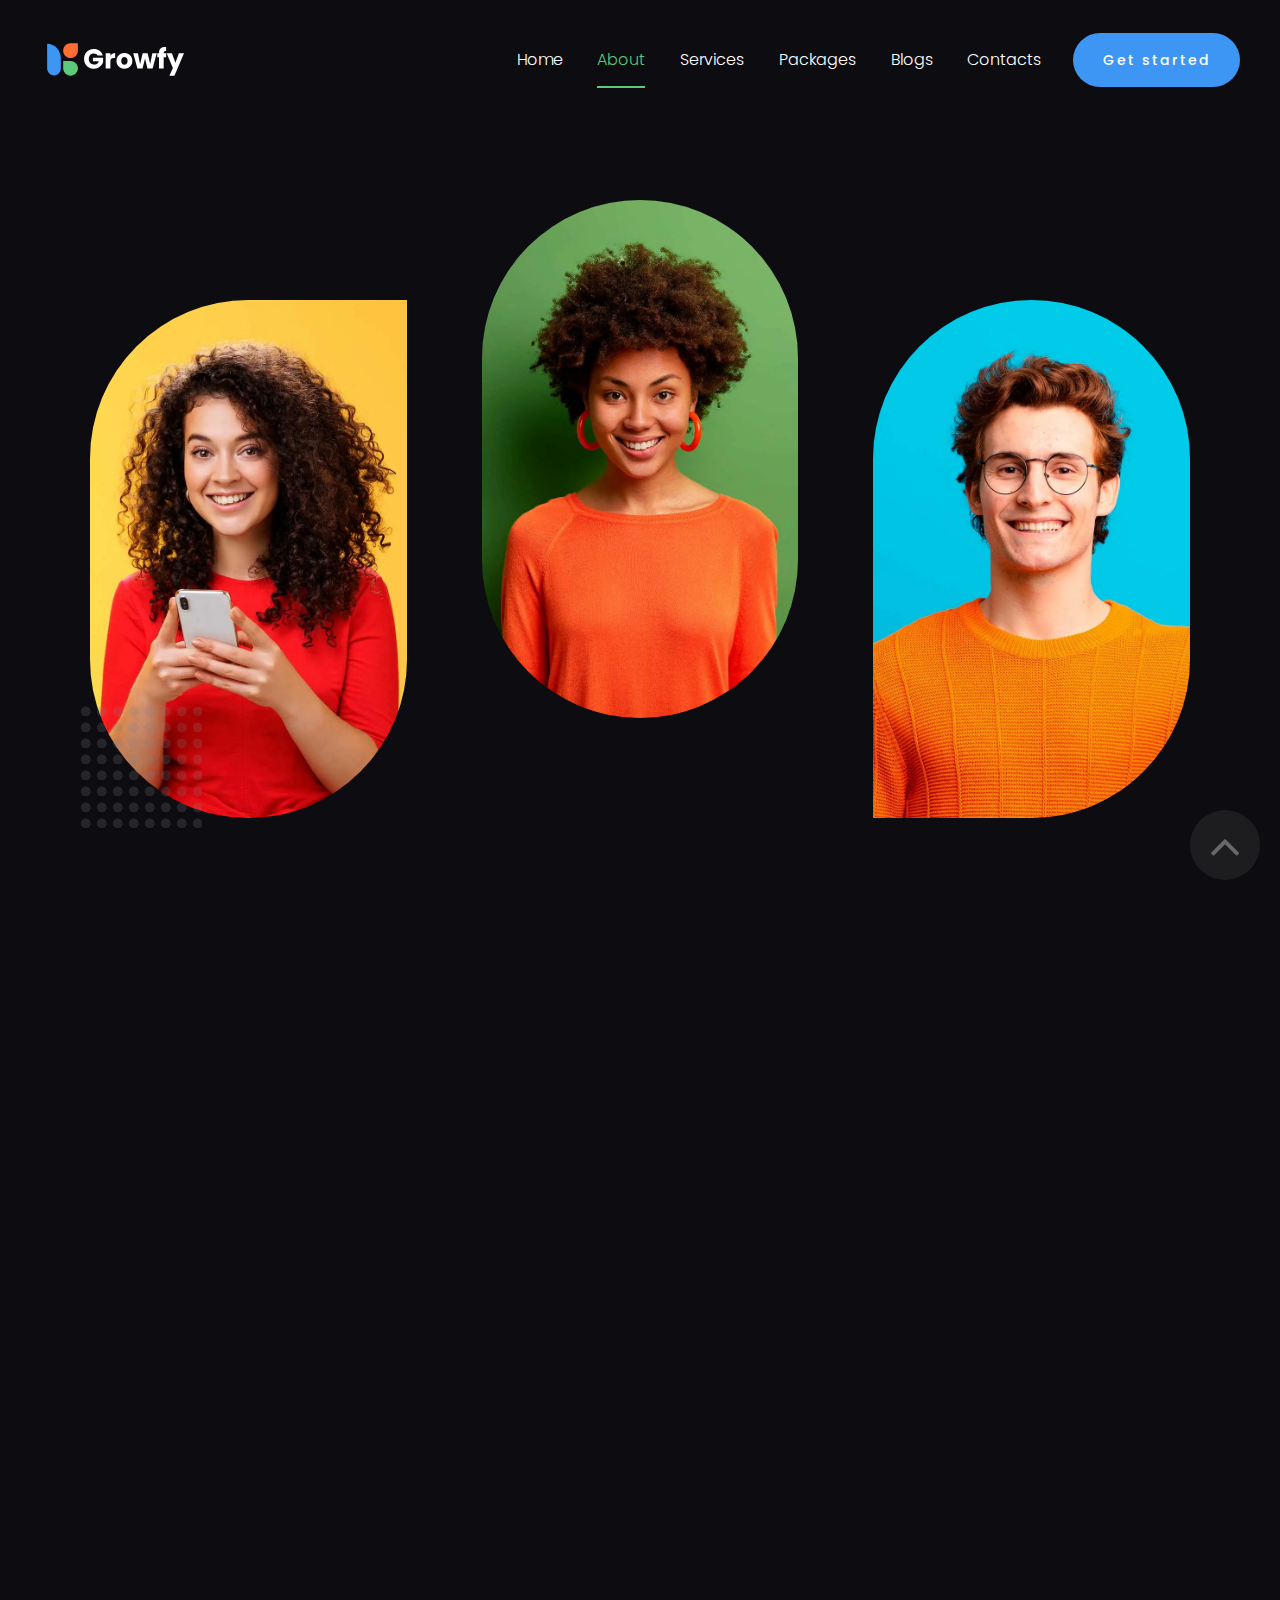
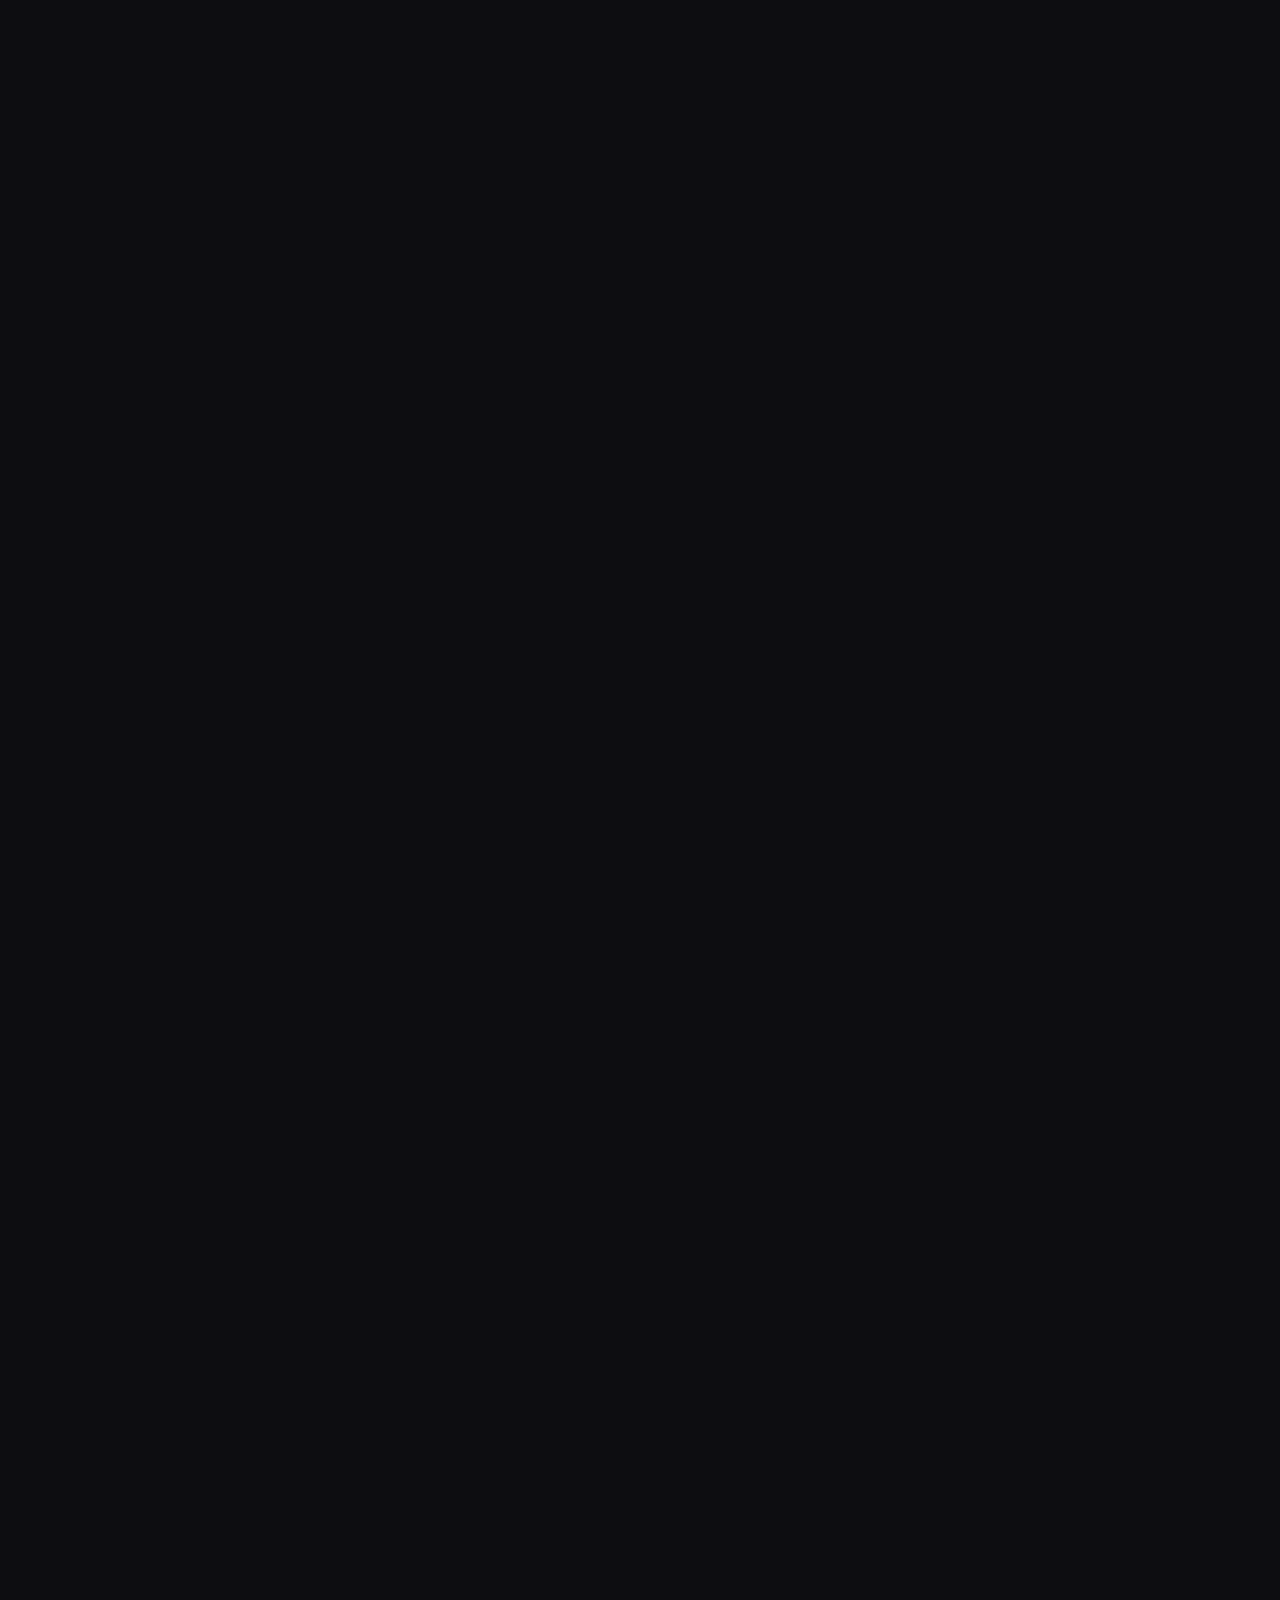
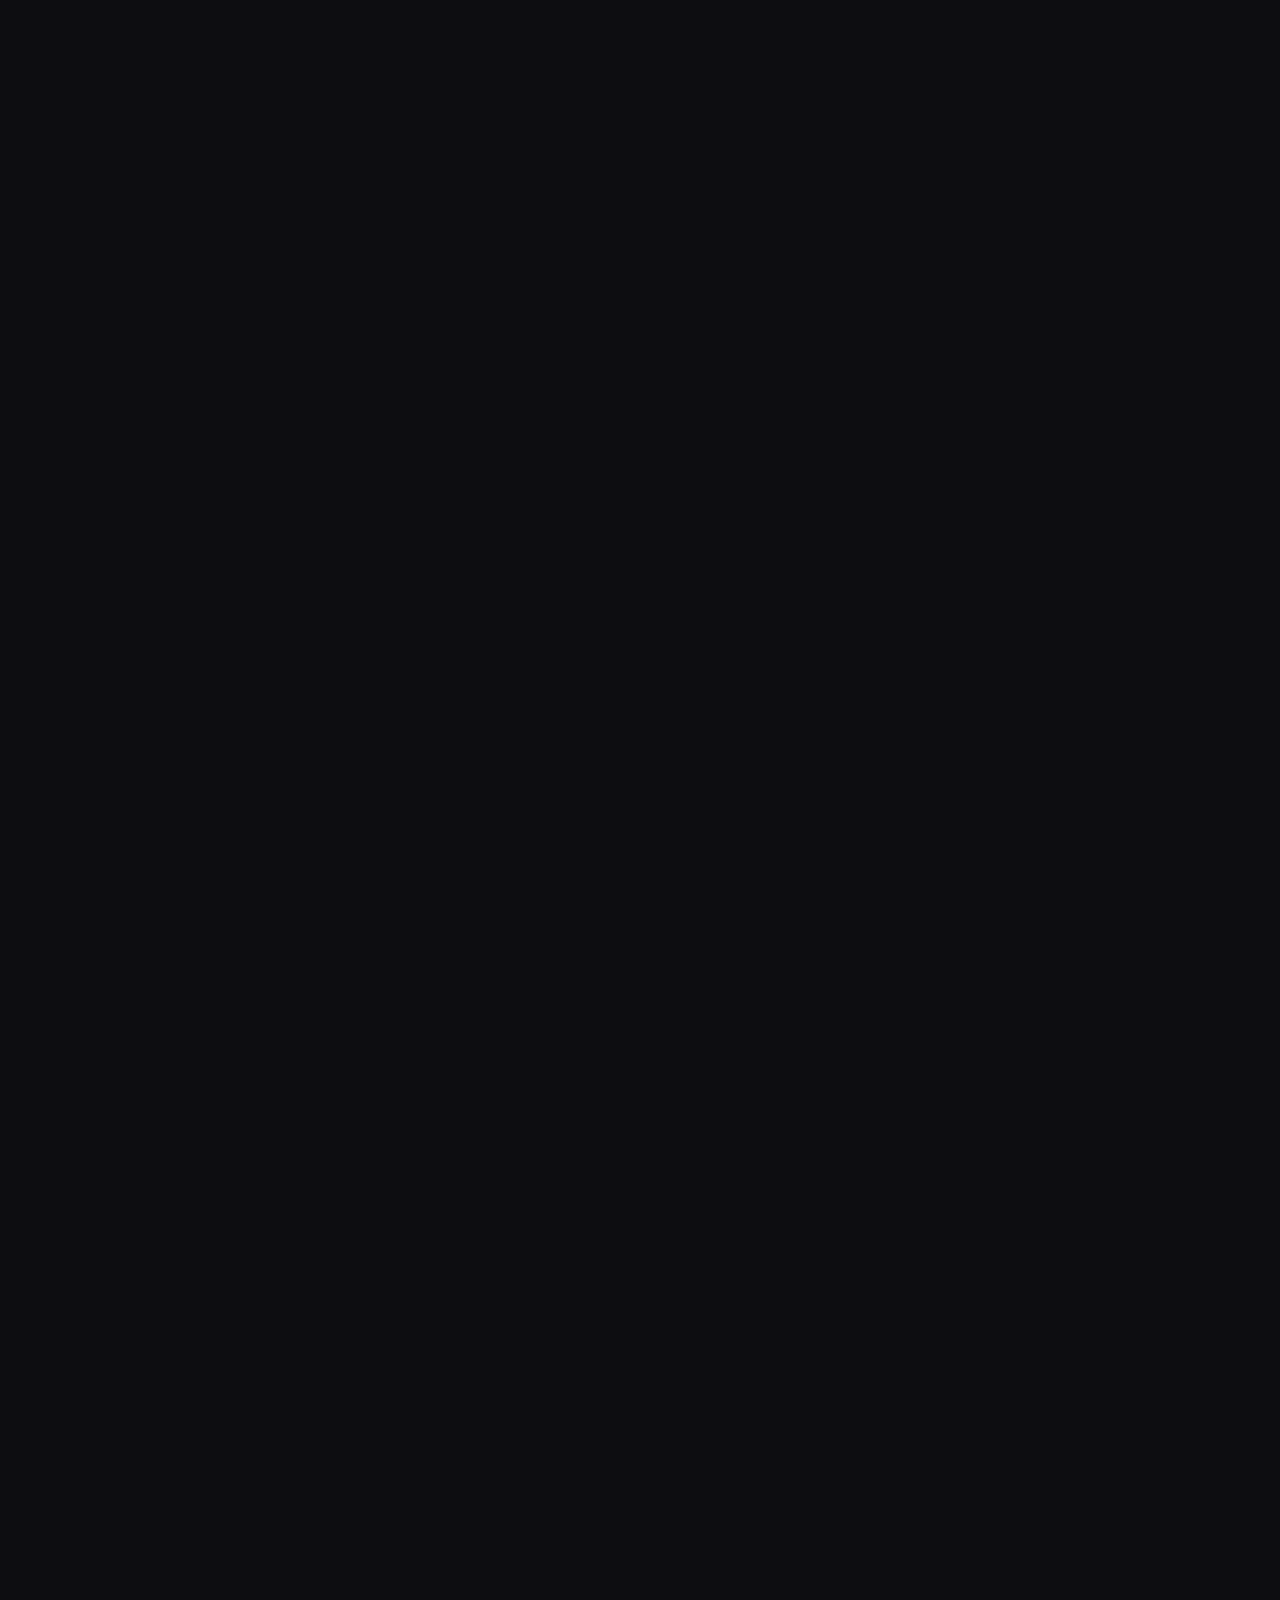
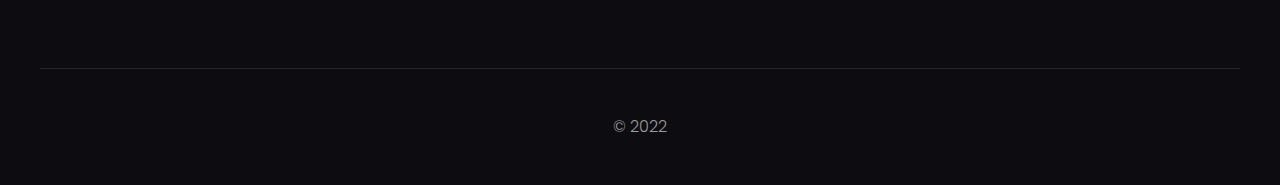
<file: about.html>
<!DOCTYPE html>
<html lang="en">

<head>
	<title>Growfy - About</title>
	<meta charset="UTF-8">
	<meta name="format-detection" content="telephone=no">
	<!-- font-awesome fa fa -->
	<link rel="stylesheet" href="https://cdnjs.cloudflare.com/ajax/libs/font-awesome/4.7.0/css/font-awesome.min.css?_v=20230515083838">
	<link rel="stylesheet" href="css/style.min.css?_v=20231203000649">
	<meta name="viewport" content="width=device-width, initial-scale=1.0">
</head>

<body>
	<div class="wrapper">
		<header id="0" class="header">
			<div class="header__content">
				<div class="header__container">
					<a href="home.html" class="header__logo logo"></a>

					<nav class="menu__body">
						<ul class="menu__list">
						</ul>
						<a href="#" class="header__link link">Get started</a>
					</nav>
					<button type="button" class="burger__icon icon-burger"><span></span></button>

				</div>
			</div>
			<div class="burger__body">
				<div class="burger__container">

				</div>
			</div>
		</header>

		<main class="about">
			<a href="#0" class="roll-up"><i class="fa fa-angle-up"></i></a>
			<section class="about-head">
				<div class="about-head__container">
					<div class="about-head__pictures">
						<div data-aos="zoom-in" class="about-head__column">
							<div class="about-head__decor decor"></div>
							<div class="about-head-pictures__item picture-item__2"><picture><source srcset="img/pic11.webp" type="image/webp"><img src="img/pic11.jpg" alt="picture"></picture></div>
						</div>
						<div data-aos="zoom-in" class="about-head__column">
							<div class="about-head-pictures__item picture-item__1"><picture><source srcset="img/pic1.webp" type="image/webp"><img src="img/pic1.jpeg" alt="picture"></picture></div>
						</div>
						<div data-aos="zoom-in" class="about-head__column">
							<div class="about-head-pictures__item picture-item__5"><picture><source srcset="img/pic12.webp" type="image/webp"><img src="img/pic12.jpg" alt="picture"></picture></div>
						</div>
					</div>
				</div>
			</section>
			<section class="mailing">
				<div class="mailing__container">
					<div class="mailing__form content-form">
						<h2 data-aos="zoom-in-up" class="mailing__title title">Great companies use Growfy to power their business forward.</h2>
						<div data-aos="zoom-in-up" class="mailing__text text">Lorem ipsum dolor sit amet, consectetur adipiscing elit. Suspendisse varius enim in eros elementum tristique. Duis cursus, mi quis viverra ornare.</div>
						<form action="" class="mailing__form-actions content-form__actions">
							<input data-aos="zoom-in-up" type="email" placeholder="Enter your email" class="mailing__input content-form__input">
							<a data-aos="zoom-in-up" href="#" class="mailing__link content-form__link link">Subscribe</a>
						</form>
					</div>
				</div>
			</section>
			<section class="about-block">
				<div class="about-block__container mb-3">
					<div class="about-block__column">
						<div class="about-block__content head-content-2">
							<div class="head-content-2__column">
								<h3 data-aos="zoom-in-up" class="head-content-2__title-2 title-2">Our story</h3>
								<h2 data-aos="zoom-in-up" class="head-content-2__title title">Our agency started back in 2006</h2>
								<p data-aos="zoom-in-up" class="head-content-2__text text">
									Lorem ipsum dolor sit amet, consectetur adipiscing elit. Suspendisse varius enim in eros elementum tristique. Duis cursus, mi quis viverra ornare, eros dolor interdum nulla, ut commodo diam libero.
									<br><br>
									Lorem ipsum dolor sit amet, consectetur adipiscing elit. Suspendisse varius enim in eros elementum tristique. Duis cursus, mi quis viverra ornare, eros dolor interdum nulla.
								</p>
							</div>
						</div>
					</div>
					<div data-aos="zoom-in" class="about-block__column about-block__picture">
						<div class="about-block__item picture-item__7 -ibg"><picture><source srcset="img/pic13.webp" type="image/webp"><img src="img/pic13.jpg" alt="picture"></picture></div>
					</div>
				</div>
			</section>
			<section class="value">
				<div class="value__container">
					<div class="value__head head-content-2">
						<div class="head-content-2__column">
							<h3 data-aos="zoom-in-up" class="head-content-2__title-2 title-2">testimonials</h3>
							<h2 data-aos="zoom-in-up" class="head-content-2__title title">The core values behind our work</h2>
							<div data-aos="zoom-in-up" class="head-content-2__text text">Lorem ipsum dolor sit amet, consectetur adipiscing elit. Suspendisse varius enim in eros elementum tristique. Duis cursus, mi quis viverra ornare, eros dolor interdum nulla, ut commodo diam libero.</div>
						</div>
						<div data-aos="zoom-in-up" class="head-content-2__column"><a href="#" class="head-content-2__link link">Get in touch</a></div>
					</div>
					<div class="value__body">
					</div>
				</div>
			</section>
			<section class="about-block about-block_2">
				<div class="about-block__container mb-3">
					<div data-aos="zoom-in" class="about-block__column about-block__picture">
						<div class="about-block__item picture-item__2 -ibg"><picture><source srcset="img/pic14.webp" type="image/webp"><img src="img/pic14.jpg" alt="picture"></picture></div>
					</div>
					<div class="about-block__column about-block__content">
						<div class="head-content-2">
							<div class="head-content-2__column">
								<h3 data-aos="zoom-in-up" class="head-content-2__title-2 title-2">Our mission</h3>
								<h2 data-aos="zoom-in-up" class="head-content-2__title title">We help our clients take their business to the next level</h2>
								<p data-aos="zoom-in-up" class="head-content-2__text text">
									Lorem ipsum dolor sit amet, consectetur adipiscing elit. Suspendisse varius enim in eros elementum tristique. Duis cursus, mi quis viverra ornare, eros dolor interdum nulla, ut commodo diam libero.
								</p>
							</div>
						</div>
					</div>
				</div>
			</section>
			<section class="ready">
				<div class="ready__container">
					<div data-aos="zoom-in-up" class="ready__content mb-2">
						<div class="ready__column">
							<div class="ready__titles">
								<h3 data-aos="zoom-in-up" class="ready__title">Ready to start scaling your business now?</h3>
								<p data-aos="zoom-in-up" class="ready__text text">Lorem ipsum dolor sit am consectetur adipiscing varius enim in eros.</p>
							</div>
						</div>
						<div class="ready__column">
							<div class="ready__links">
								<a href="services.html" data-aos="zoom-in-up" class="ready__link link">Our services</a>
								<a href="#" data-aos="zoom-in-up" class="ready__link link link_2">Contact us</a>
							</div>
						</div>
					</div>
				</div>
			</section>
		</main>
		<footer class="footer">
			<div class="footer__container">
				<div class="footer__content">
					<div class="footer__column footer__column_content">
						<a data-aos="zoom-in-up" href="home.html" class="footer__logo logo"></a>
						<p data-aos="zoom-in-up" class="footer__text text">Growfy is a template highly suitable for modern marketing agencies, digital studios, startups and businesses. The design is made in the dark style, which makes the site memorable and you can easily adapt it to your brand.</p>
						<ul class="footer__social-medias social-medias">

						</ul>
					</div>
					<div class="footer__column footer__column_pages">
						<div class="footer-pages__column">
							<h3 data-aos="zoom-in-up" class="footer__title">Pages</h3>
							<ul data-aos="zoom-in-up" class="footer__pages-list pages-list footer-menu">
							</ul>
						</div>
						<!-- <div class="footer-pages__column">
               <h3 data-aos="zoom-in-up" class="footer__title">Utility pages</h3>
               <ul data-aos="zoom-in-up" class="footer__pages-list pages-list">
                  <li data-aos="zoom-in-up" class="pages-list__items"><a href="#" class="pages-list__link">Instructions</a></li>
                  <li data-aos="zoom-in-up" class="pages-list__items"><a href="#" class="pages-list__link">Style guide</a></li>
                  <li data-aos="zoom-in-up" class="pages-list__items"><a href="#" class="pages-list__link">Licenses</a></li>
                  <li data-aos="zoom-in-up" class="pages-list__items"><a href="#" class="pages-list__link">Changelog</a></li>
                  <li data-aos="zoom-in-up" class="pages-list__items"><a href="#" class="pages-list__link">404 Not found</a></li>
                  <li data-aos="zoom-in-up" class="pages-list__items"><a href="#" class="pages-list__link">Password protected</a></li>
               </ul>
            </div> -->
					</div>
					<div class="footer__column footer__column_form content-form">
						<h3 data-aos="zoom-in-up" class="footer__title footer__column_form__title">Subscribe to our newsletter</h3>
						<p data-aos="zoom-in-up" class="footer__column_form__text text">Lorem ipsum dolor sit am consectetur adipiscing</p>
						<form action="" class="footer__form content-form__actions">
							<input data-aos="zoom-in-up" type="email" placeholder="Enter your email" class="footer__input content-form__input">
							<a data-aos="zoom-in-up" href="#" class="footer__link content-form__link link">Subscribe</a>
						</form>
					</div>
				</div>
				<div class="footer__date">
					<p class="text">© 2022</p>
				</div>
			</div>
		</footer>
	</div>
	<script src="js/app.min.js?_v=20231203000649"></script>
</body>

</html>
</file>
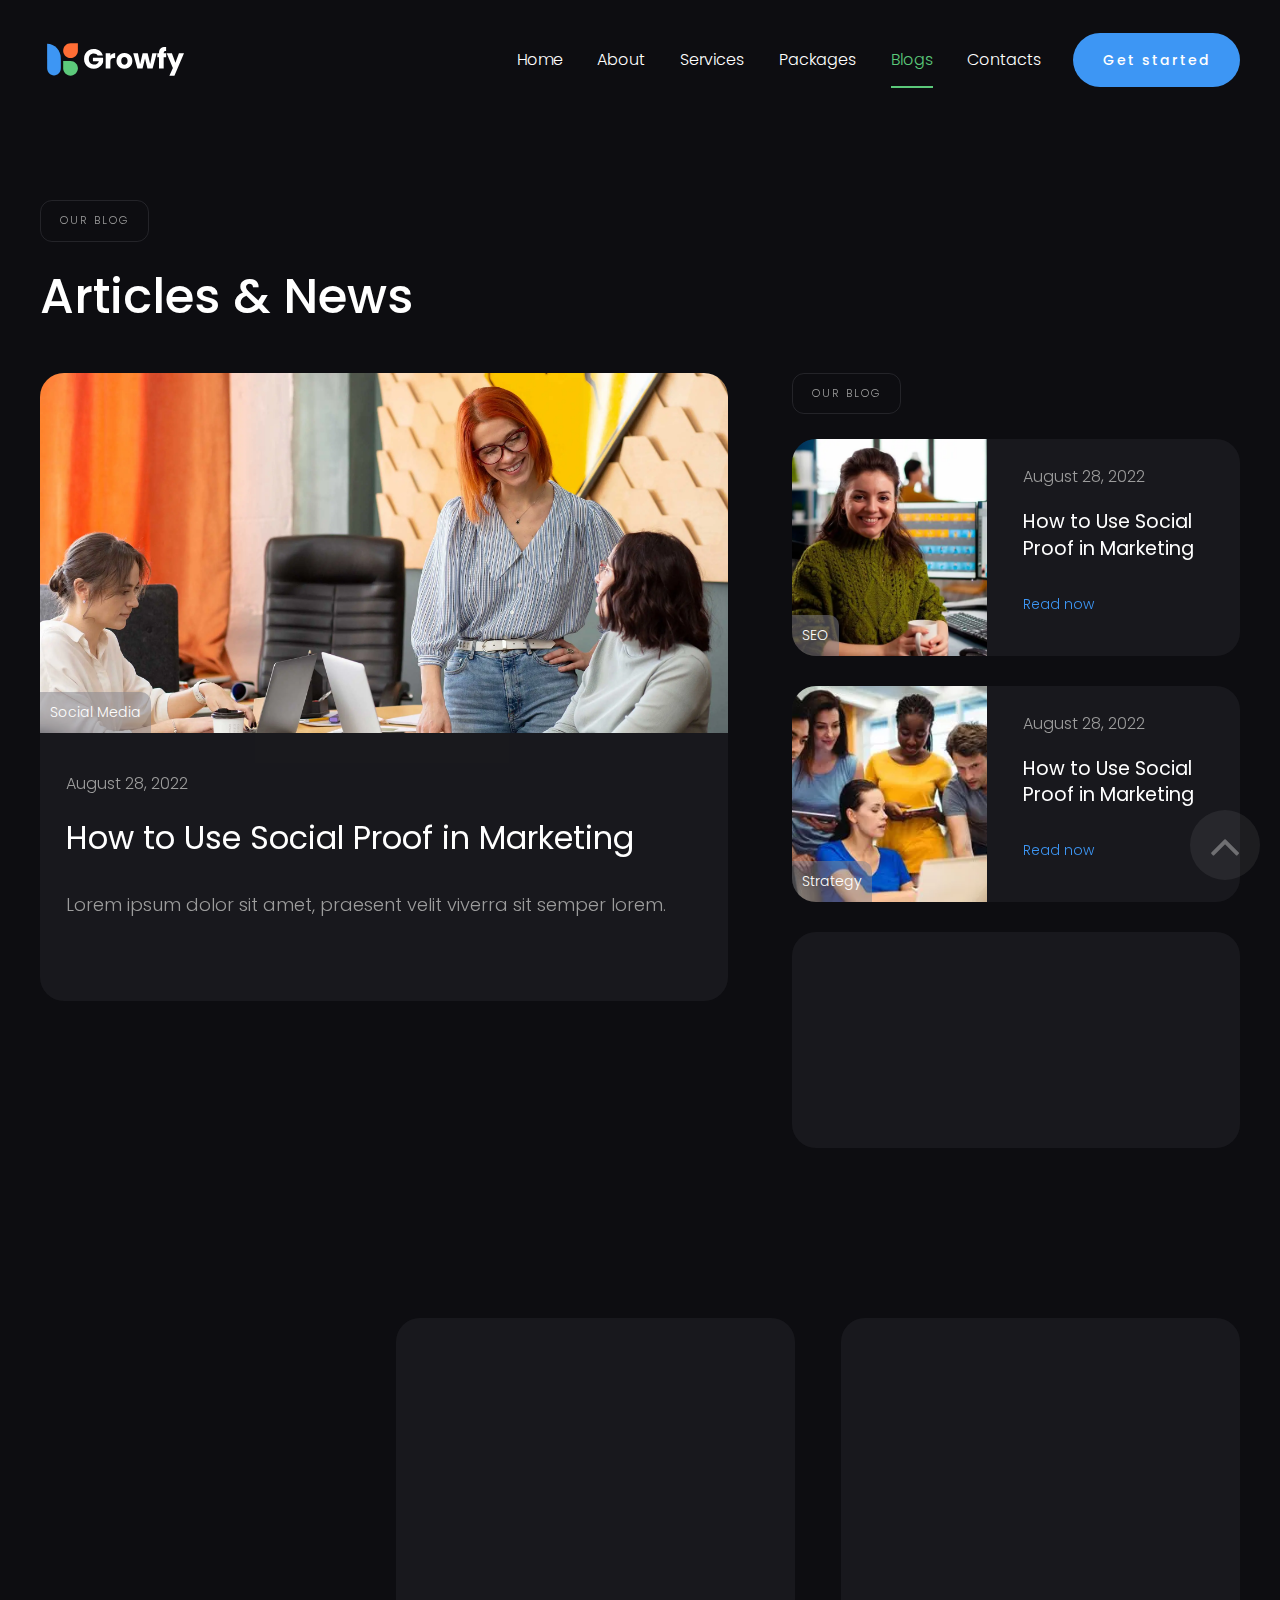
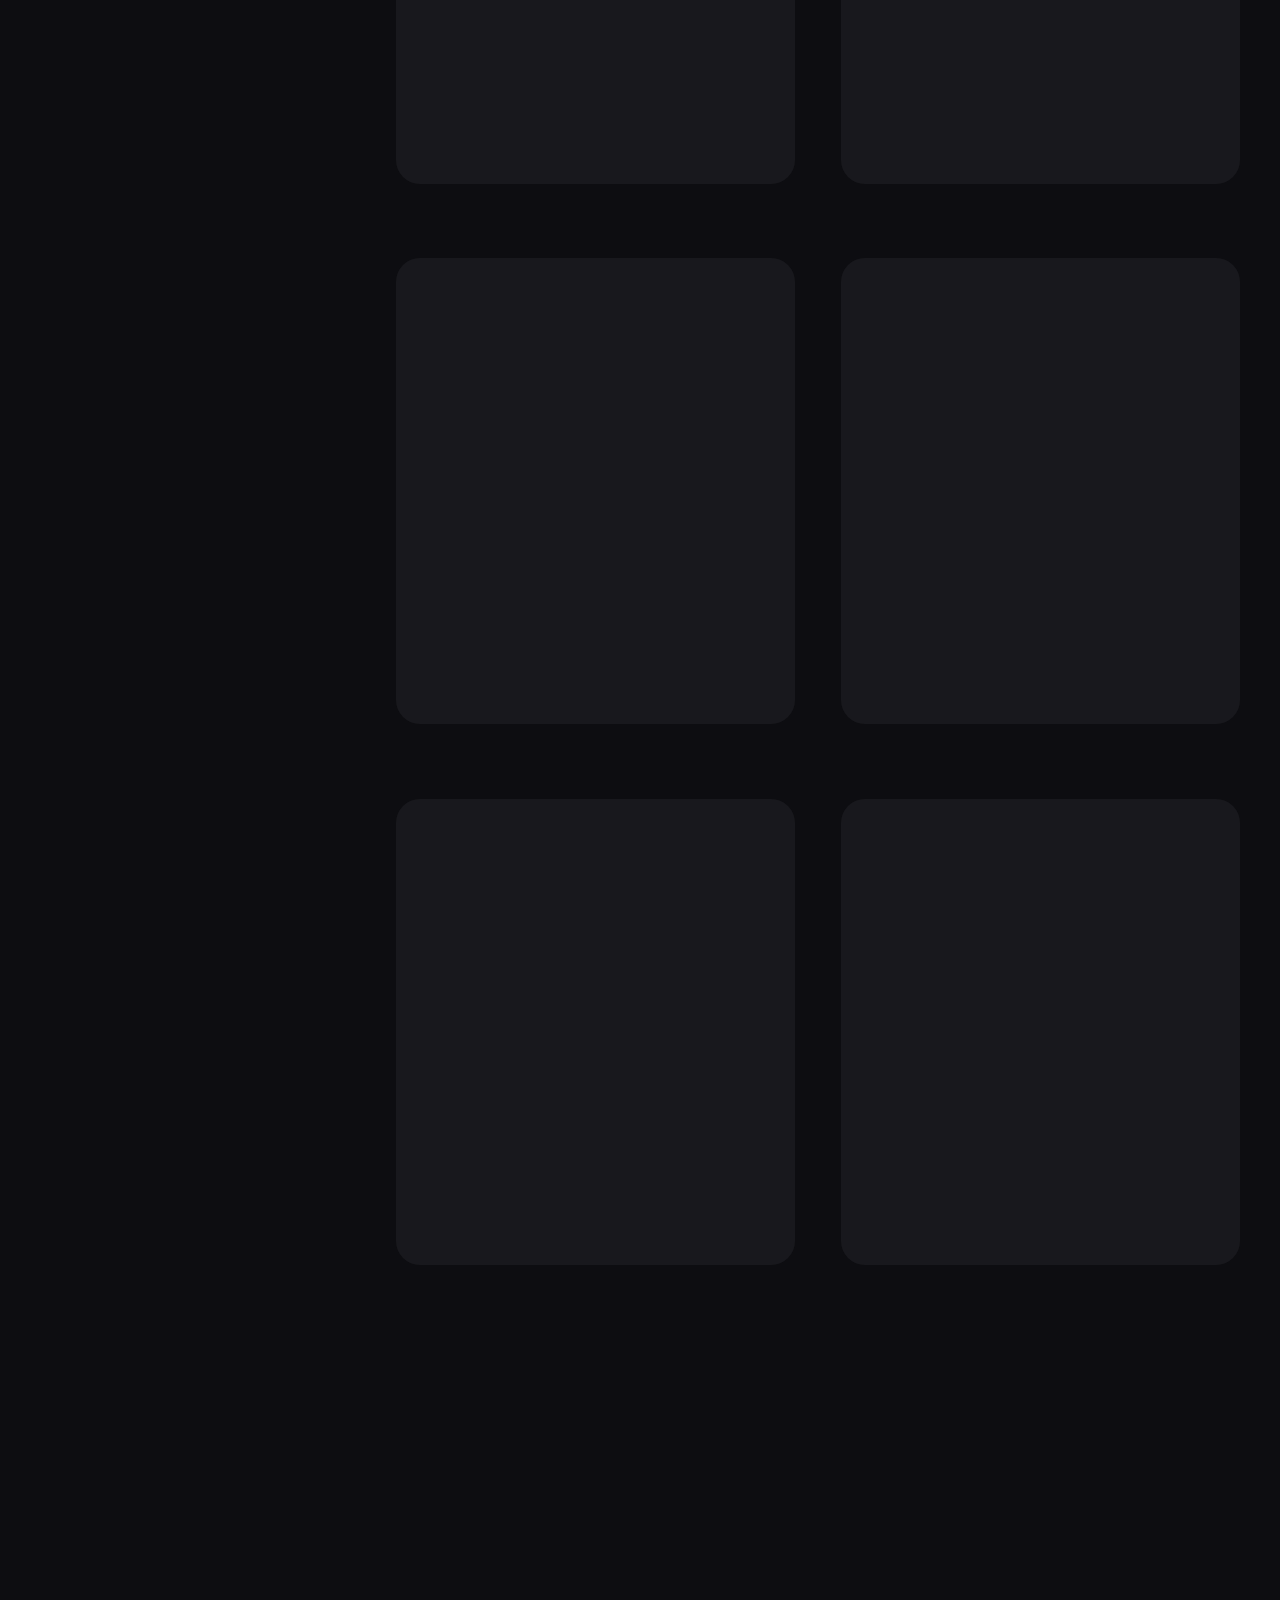
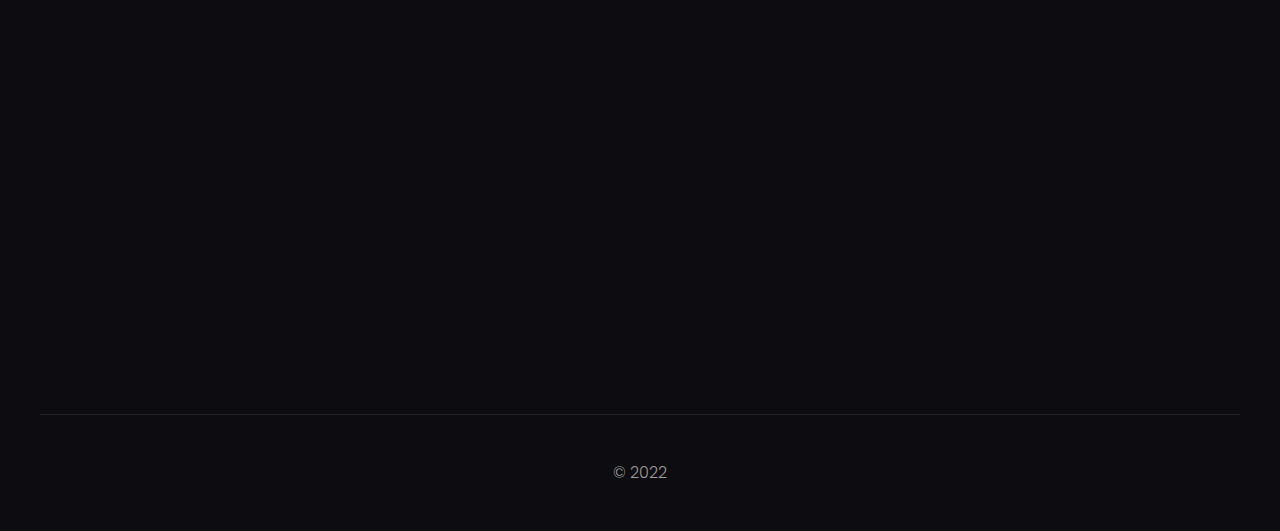
<file: blogs.html>
<!DOCTYPE html>
<html lang="en">

<head>
	<title>Growfy</title>
	<meta charset="UTF-8">
	<meta name="format-detection" content="telephone=no">
	<!-- font-awesome fa fa -->
	<link rel="stylesheet" href="https://cdnjs.cloudflare.com/ajax/libs/font-awesome/4.7.0/css/font-awesome.min.css?_v=20230515083838">
	<link rel="stylesheet" href="css/style.min.css?_v=20231203000649">
	<meta name="viewport" content="width=device-width, initial-scale=1.0">
</head>

<body>
	<div class="wrapper">
		<header id="0" class="header">
			<div class="header__content">
				<div class="header__container">
					<a href="home.html" class="header__logo logo"></a>

					<nav class="menu__body">
						<ul class="menu__list">
						</ul>
						<a href="#" class="header__link link">Get started</a>
					</nav>
					<button type="button" class="burger__icon icon-burger"><span></span></button>

				</div>
			</div>
			<div class="burger__body">
				<div class="burger__container">

				</div>
			</div>
		</header>

		<main class="blogs">
			<a href="#0" class="roll-up"><i class="fa fa-angle-up"></i></a>
			<section class="blogs-head">
				<div class="blogs__container">

					<div class="blogs-head__head-content head-content">
						<h3 data-aos="zoom-in-up" class="head-content-2__title-2 title-2">OUR BLOG</h3>
						<h2 data-aos="zoom-in-up" class="title">Articles & News</h2>
					</div>

					<div class="blogs-head__content">
						<div class="blogs-head__column blogs-head__column_main">
							<div class="article-cart">
								<a data-aos="zoom-in-up" href="#" class="article-cart__head -ibg">
									<picture><source srcset="img/news1.webp" type="image/webp"><img src="img/news1.jpg" alt="Image"></picture>
									<span class="article-cart__type">Social Media</span>
								</a>
								<div class="article-cart__body">
									<div data-aos="zoom-in-up" class="article-cart__context">
										<div data-aos="zoom-in-up" class="article-cart__date text">August 28, 2022</div>
										<a data-aos="zoom-in-up" href="#" class="article-cart__title">How to Use Social Proof in Marketing</a>
										<div data-aos="zoom-in-up" class="article-cart__text text">Lorem ipsum dolor sit amet, praesent velit viverra sit semper lorem.</div>
									</div>
									<a data-aos="zoom-in-up" href="#" class="article-cart__link">Read now</a>
								</div>
							</div>
						</div>
						<div class="blogs-head__column blogs-head__column_secondary">
							<h3 data-aos="zoom-in-up" class="blogs-head__title-2 head-content-2__title-2 title-2">OUR BLOG</h3>
							<div class="article-cart">
								<a data-aos="zoom-in-up" href="#" class="article-cart__head -ibg">
									<picture><source srcset="img/news2.webp" type="image/webp"><img src="img/news2.jpg" alt="Image"></picture>
									<span class="article-cart__type">SEO</span>
								</a>
								<div class="article-cart__body">
									<div data-aos="zoom-in-up" class="article-cart__context">
										<div data-aos="zoom-in-up" class="article-cart__date text">August 28, 2022</div>
										<a data-aos="zoom-in-up" href="#" class="article-cart__title">How to Use Social Proof in Marketing</a>
									</div>
									<a data-aos="zoom-in-up" href="#" class="article-cart__link">Read now</a>
								</div>
							</div>
							<div class="article-cart">
								<a data-aos="zoom-in-up" href="#" class="article-cart__head -ibg">
									<picture><source srcset="img/news3.webp" type="image/webp"><img src="img/news3.jpeg" alt="Image"></picture>
									<span class="article-cart__type">Strategy</span>
								</a>
								<div class="article-cart__body">
									<div data-aos="zoom-in-up" class="article-cart__context">
										<div data-aos="zoom-in-up" class="article-cart__date text">August 28, 2022</div>
										<a data-aos="zoom-in-up" href="#" class="article-cart__title">How to Use Social Proof in Marketing</a>
									</div>
									<a data-aos="zoom-in-up" href="#" class="article-cart__link">Read now</a>
								</div>
							</div>
							<div class="article-cart">
								<a data-aos="zoom-in-up" href="#" class="article-cart__head -ibg">
									<picture><source srcset="img/news4.webp" type="image/webp"><img src="img/news4.jpg" alt="Image"></picture>
									<span class="article-cart__type">Social Media</span>
								</a>
								<div class="article-cart__body">
									<div data-aos="zoom-in-up" class="article-cart__context">
										<div data-aos="zoom-in-up" class="article-cart__date text">August 28, 2022</div>
										<a data-aos="zoom-in-up" href="#" class="article-cart__title">How to Use Social Proof in Marketing</a>
									</div>
									<a data-aos="zoom-in-up" href="#" class="article-cart__link">Read now</a>
								</div>
							</div>
						</div>
					</div>
				</div>
			</section>
			<section class="posts">
				<div class="posts__container">
					<aside class="posts__aside posts-aside">
						<div class="sticky">
							<h2 data-aos="zoom-in-up" class="posts-aside__title title">Latest Posts</h2>
							<ul class="posts-aside__list">
								<li data-aos="zoom-in-up" class="posts-aside__item"><a href="" class="posts-aside__link link_2 link">SEO</a></li>
								<li data-aos="zoom-in-up" class="posts-aside__item"><a href="" class="posts-aside__link link_2 link">Strategy</a></li>
								<li data-aos="zoom-in-up" class="posts-aside__item"><a href="" class="posts-aside__link link_2 link">Social Media</a></li>
							</ul>
						</div>
					</aside>
					<div class="posts__content">
						<div class="article-cart">
							<a data-aos="zoom-in-up" href="#" class="article-cart__head -ibg">
								<picture><source srcset="img/news1.webp" type="image/webp"><img src="img/news1.jpg" alt="Image"></picture>
								<span class="article-cart__type">Social Media</span>
							</a>
							<div class="article-cart__body">
								<div data-aos="zoom-in-up" class="article-cart__context">
									<div data-aos="zoom-in-up" class="article-cart__date text">August 28, 2022</div>
									<a data-aos="zoom-in-up" href="#" class="article-cart__title">How to Use Social Proof in Marketing</a>
									<div data-aos="zoom-in-up" class="article-cart__text text">Lorem ipsum dolor sit amet, praesent velit viverra sit semper lorem.</div>
								</div>
								<a data-aos="zoom-in-up" href="#" class="article-cart__link">Read now</a>
							</div>
						</div>
						<div class="article-cart">
							<a data-aos="zoom-in-up" href="#" class="article-cart__head -ibg">
								<picture><source srcset="img/news2.webp" type="image/webp"><img src="img/news2.jpg" alt="Image"></picture>
								<span class="article-cart__type">Social Media</span>
							</a>
							<div class="article-cart__body">
								<div data-aos="zoom-in-up" class="article-cart__context">
									<div data-aos="zoom-in-up" class="article-cart__date text">August 28, 2022</div>
									<a data-aos="zoom-in-up" href="#" class="article-cart__title">How to Use Social Proof in Marketing</a>
									<div data-aos="zoom-in-up" class="article-cart__text text">Lorem ipsum dolor sit amet, praesent velit viverra sit semper lorem.</div>
								</div>
								<a data-aos="zoom-in-up" href="#" class="article-cart__link">Read now</a>
							</div>
						</div>
						<div class="article-cart">
							<a data-aos="zoom-in-up" href="#" class="article-cart__head -ibg">
								<picture><source srcset="img/news3.webp" type="image/webp"><img src="img/news3.jpeg" alt="Image"></picture>
								<span class="article-cart__type">Social Media</span>
							</a>
							<div class="article-cart__body">
								<div data-aos="zoom-in-up" class="article-cart__context">
									<div data-aos="zoom-in-up" class="article-cart__date text">August 28, 2022</div>
									<a data-aos="zoom-in-up" href="#" class="article-cart__title">How to Use Social Proof in Marketing</a>
									<div data-aos="zoom-in-up" class="article-cart__text text">Lorem ipsum dolor sit amet, praesent velit viverra sit semper lorem.</div>
								</div>
								<a data-aos="zoom-in-up" href="#" class="article-cart__link">Read now</a>
							</div>
						</div>
						<div class="article-cart">
							<a data-aos="zoom-in-up" href="#" class="article-cart__head -ibg">
								<picture><source srcset="img/news4.webp" type="image/webp"><img src="img/news4.jpg" alt="Image"></picture>
								<span class="article-cart__type">Social Media</span>
							</a>
							<div class="article-cart__body">
								<div data-aos="zoom-in-up" class="article-cart__context">
									<div data-aos="zoom-in-up" class="article-cart__date text">August 28, 2022</div>
									<a data-aos="zoom-in-up" href="#" class="article-cart__title">How to Use Social Proof in Marketing</a>
									<div data-aos="zoom-in-up" class="article-cart__text text">Lorem ipsum dolor sit amet, praesent velit viverra sit semper lorem.</div>
								</div>
								<a data-aos="zoom-in-up" href="#" class="article-cart__link">Read now</a>
							</div>
						</div>
						<div class="article-cart">
							<a data-aos="zoom-in-up" href="#" class="article-cart__head -ibg">
								<picture><source srcset="img/news5.webp" type="image/webp"><img src="img/news5.jpg" alt="Image"></picture>
								<span class="article-cart__type">Social Media</span>
							</a>
							<div class="article-cart__body">
								<div data-aos="zoom-in-up" class="article-cart__context">
									<div data-aos="zoom-in-up" class="article-cart__date text">August 28, 2022</div>
									<a data-aos="zoom-in-up" href="#" class="article-cart__title">How to Use Social Proof in Marketing</a>
									<div data-aos="zoom-in-up" class="article-cart__text text">Lorem ipsum dolor sit amet, praesent velit viverra sit semper lorem.</div>
								</div>
								<a data-aos="zoom-in-up" href="#" class="article-cart__link">Read now</a>
							</div>
						</div>
						<div class="article-cart">
							<a data-aos="zoom-in-up" href="#" class="article-cart__head -ibg">
								<picture><source srcset="img/news6.webp" type="image/webp"><img src="img/news6.jpg" alt="Image"></picture>
								<span class="article-cart__type">Social Media</span>
							</a>
							<div class="article-cart__body">
								<div data-aos="zoom-in-up" class="article-cart__context">
									<div data-aos="zoom-in-up" class="article-cart__date text">August 28, 2022</div>
									<a data-aos="zoom-in-up" href="#" class="article-cart__title">How to Use Social Proof in Marketing</a>
									<div data-aos="zoom-in-up" class="article-cart__text text">Lorem ipsum dolor sit amet, praesent velit viverra sit semper lorem.</div>
								</div>
								<a data-aos="zoom-in-up" href="#" class="article-cart__link">Read now</a>
							</div>
						</div>
					</div>
				</div>
			</section>
		</main>
		<footer class="footer">
			<div class="footer__container">
				<div class="footer__content">
					<div class="footer__column footer__column_content">
						<a data-aos="zoom-in-up" href="home.html" class="footer__logo logo"></a>
						<p data-aos="zoom-in-up" class="footer__text text">Growfy is a template highly suitable for modern marketing agencies, digital studios, startups and businesses. The design is made in the dark style, which makes the site memorable and you can easily adapt it to your brand.</p>
						<ul class="footer__social-medias social-medias">

						</ul>
					</div>
					<div class="footer__column footer__column_pages">
						<div class="footer-pages__column">
							<h3 data-aos="zoom-in-up" class="footer__title">Pages</h3>
							<ul data-aos="zoom-in-up" class="footer__pages-list pages-list footer-menu">
							</ul>
						</div>
						<!-- <div class="footer-pages__column">
               <h3 data-aos="zoom-in-up" class="footer__title">Utility pages</h3>
               <ul data-aos="zoom-in-up" class="footer__pages-list pages-list">
                  <li data-aos="zoom-in-up" class="pages-list__items"><a href="#" class="pages-list__link">Instructions</a></li>
                  <li data-aos="zoom-in-up" class="pages-list__items"><a href="#" class="pages-list__link">Style guide</a></li>
                  <li data-aos="zoom-in-up" class="pages-list__items"><a href="#" class="pages-list__link">Licenses</a></li>
                  <li data-aos="zoom-in-up" class="pages-list__items"><a href="#" class="pages-list__link">Changelog</a></li>
                  <li data-aos="zoom-in-up" class="pages-list__items"><a href="#" class="pages-list__link">404 Not found</a></li>
                  <li data-aos="zoom-in-up" class="pages-list__items"><a href="#" class="pages-list__link">Password protected</a></li>
               </ul>
            </div> -->
					</div>
					<div class="footer__column footer__column_form content-form">
						<h3 data-aos="zoom-in-up" class="footer__title footer__column_form__title">Subscribe to our newsletter</h3>
						<p data-aos="zoom-in-up" class="footer__column_form__text text">Lorem ipsum dolor sit am consectetur adipiscing</p>
						<form action="" class="footer__form content-form__actions">
							<input data-aos="zoom-in-up" type="email" placeholder="Enter your email" class="footer__input content-form__input">
							<a data-aos="zoom-in-up" href="#" class="footer__link content-form__link link">Subscribe</a>
						</form>
					</div>
				</div>
				<div class="footer__date">
					<p class="text">© 2022</p>
				</div>
			</div>
		</footer>
	</div>
	<script src="js/app.min.js?_v=20231203000649"></script>
</body>
</file>
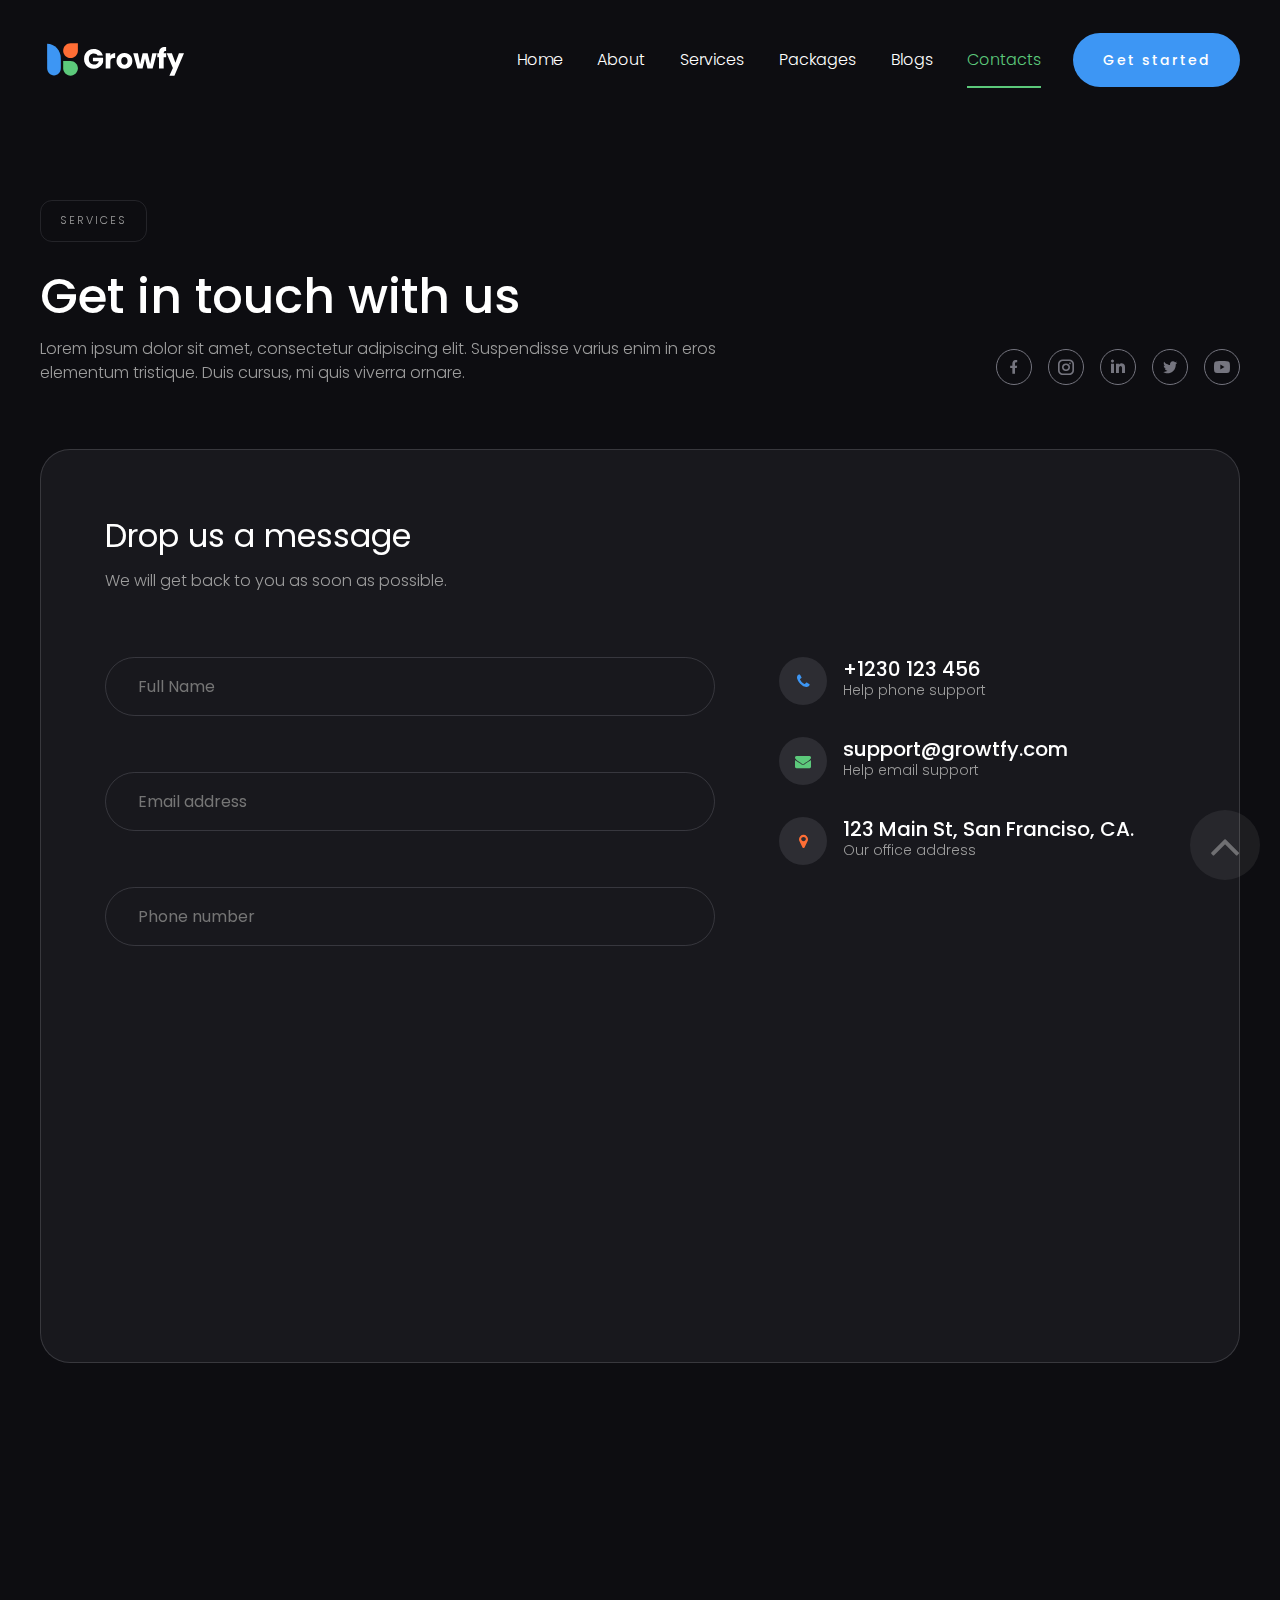
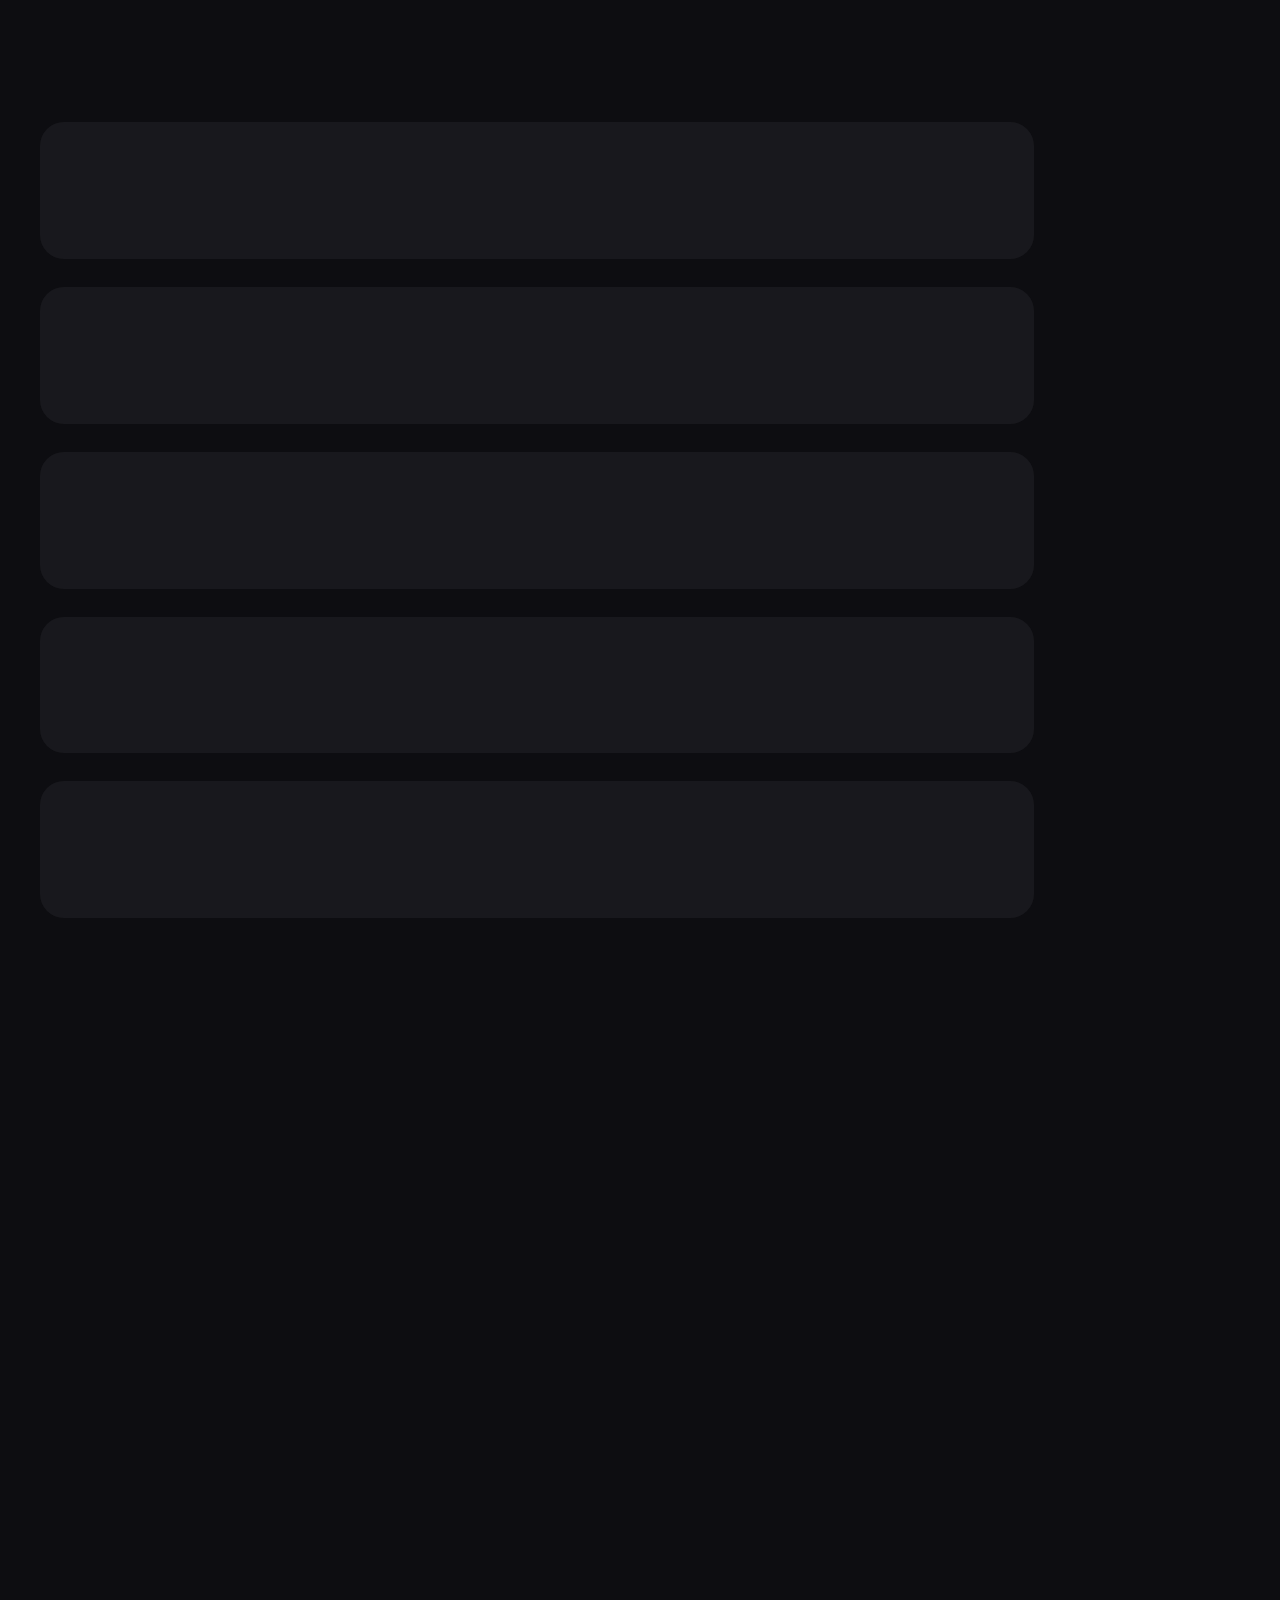
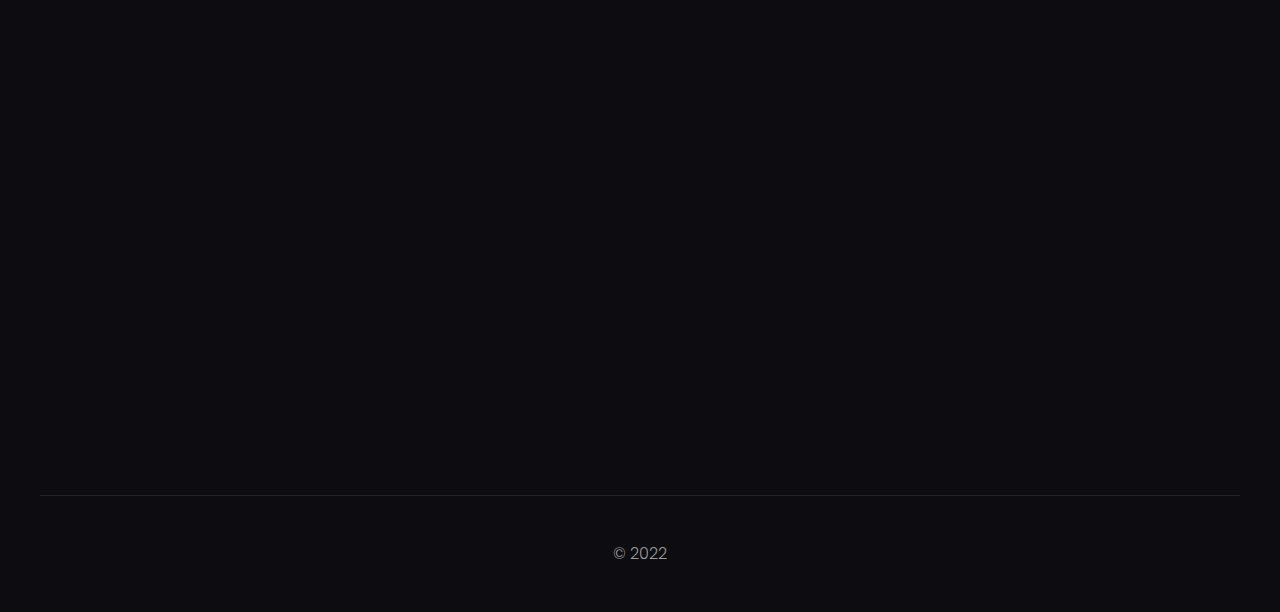
<file: contacts.html>
<!DOCTYPE html>
<html lang="en">

<head>
	<title>Growfy</title>
	<meta charset="UTF-8">
	<meta name="format-detection" content="telephone=no">
	<!-- font-awesome fa fa -->
	<link rel="stylesheet" href="https://cdnjs.cloudflare.com/ajax/libs/font-awesome/4.7.0/css/font-awesome.min.css?_v=20230515083838">
	<link rel="stylesheet" href="css/style.min.css?_v=20231203000649">
	<meta name="viewport" content="width=device-width, initial-scale=1.0">
</head>

<body>
	<div class="wrapper">
		<header id="0" class="header">
			<div class="header__content">
				<div class="header__container">
					<a href="home.html" class="header__logo logo"></a>

					<nav class="menu__body">
						<ul class="menu__list">
						</ul>
						<a href="#" class="header__link link">Get started</a>
					</nav>
					<button type="button" class="burger__icon icon-burger"><span></span></button>

				</div>
			</div>
			<div class="burger__body">
				<div class="burger__container">

				</div>
			</div>
		</header>

		<main class="contacts">
			<a href="#0" class="roll-up"><i class="fa fa-angle-up"></i></a>
			<section class="contacts-head">
				<div class="contacts-head__container">
					<div class="services-body__head head-content-2">
						<div class="head-content-2__column">
							<h3 data-aos="zoom-in-up" class="head-content-2__title-2 title-2">SERVICES</h3>
							<h2 data-aos="zoom-in-up" class="head-content-2__title title">Get in touch with us</h2>
							<div data-aos="zoom-in-up" class="head-content-2__text text">Lorem ipsum dolor sit amet, consectetur adipiscing elit. Suspendisse varius enim in eros elementum tristique. Duis cursus, mi quis viverra ornare.</div>
						</div>
						<div data-aos="zoom-in-up" class="head-content-2__column">
							<ul class="footer__social-medias social-medias">

							</ul>
						</div>
					</div>
					<div data-aos="zoom-in-up" class="message">
						<div class="message__head">
							<h3 data-aos="zoom-in-up" class="message__title">Drop us a message</h3>
							<p data-aos="zoom-in-up" class="message__text text">We will get back to you as soon as possible.</p>
						</div>
						<div class="message__content">
							<div class="message__column message-form">
								<form method="post">
									<div class="message-form__inputs">
										<label class="message-form__label"><input data-aos="zoom-in-up" type="text" class="message-form__input" placeholder="Full Name"></label>
										<label class="message-form__label"><input data-aos="zoom-in-up" type="email" class="message-form__input" placeholder="Email address"></label>
										<label class="message-form__label"><input data-aos="zoom-in-up" type="number" class="message-form__input" placeholder="Phone number"></label>
									</div>
									<textarea data-aos="zoom-in-up" class="message-form__input" name="message-form" placeholder="Message..."></textarea>
									<button data-aos="zoom-in-up" type="submit" class="message-form__link link">Send</button>
								</form>
							</div>
							<div class="message__column message-contacts">
								<a href="tel:+1230 123 456" class="message-contacts__label">
									<i data-aos="zoom-in-up" class="message-contacts__icon fa fa-phone"></i>
									<div class="message-contacts__details">
										<div data-aos="zoom-in-up" class="message-contacts__number">+1230 123 456</div>
										<div data-aos="zoom-in-up" class="message-contacts__info">Help phone support</div>
									</div>
								</a>
								<a href="mailto:support@growtfy.com" class="message-contacts__label">
									<i data-aos="zoom-in-up" class="message-contacts__icon fa fa-envelope"></i>
									<div class="message-contacts__details">
										<div data-aos="zoom-in-up" class="message-contacts__number">support@growtfy.com</div>
										<div data-aos="zoom-in-up" class="message-contacts__info">Help email support</div>
									</div>
								</a>
								<div class="message-contacts__label">
									<i data-aos="zoom-in-up" class="message-contacts__icon fa fa-map-marker"></i>
									<div class="message-contacts__details">
										<div data-aos="zoom-in-up" class="message-contacts__number">123 Main St, San Franciso, CA.</div>
										<div data-aos="zoom-in-up" class="message-contacts__info">Our office address</div>
									</div>
								</div>
							</div>
						</div>
					</div>
				</div>
			</section>
			<section class="faq">
				<div class="faq__container">
					<div class="faq__head-content head-content">
						<h3 data-aos="zoom-in-up" class="head-content-2__title-2 title-2">FAQ</h3>
						<h2 data-aos="zoom-in-up" class="title">Frequently asked question</h2>
					</div>
					<div class="faq__accordion accordion">

					</div>
				</div>
			</section>
			<section class="ready">
				<div class="ready__container">
					<div data-aos="zoom-in-up" class="ready__content mb-2">
						<div class="ready__column">
							<div class="ready__titles">
								<h3 data-aos="zoom-in-up" class="ready__title">Ready to start scaling your business now?</h3>
								<p data-aos="zoom-in-up" class="ready__text text">Lorem ipsum dolor sit am consectetur adipiscing varius enim in eros.</p>
							</div>
						</div>
						<div class="ready__column">
							<div class="ready__links">
								<a href="services.html" data-aos="zoom-in-up" class="ready__link link">Our services</a>
								<a href="#" data-aos="zoom-in-up" class="ready__link link link_2">Contact us</a>
							</div>
						</div>
					</div>
				</div>
			</section>
		</main>
		<footer class="footer">
			<div class="footer__container">
				<div class="footer__content">
					<div class="footer__column footer__column_content">
						<a data-aos="zoom-in-up" href="home.html" class="footer__logo logo"></a>
						<p data-aos="zoom-in-up" class="footer__text text">Growfy is a template highly suitable for modern marketing agencies, digital studios, startups and businesses. The design is made in the dark style, which makes the site memorable and you can easily adapt it to your brand.</p>
						<ul class="footer__social-medias social-medias">

						</ul>
					</div>
					<div class="footer__column footer__column_pages">
						<div class="footer-pages__column">
							<h3 data-aos="zoom-in-up" class="footer__title">Pages</h3>
							<ul data-aos="zoom-in-up" class="footer__pages-list pages-list footer-menu">
							</ul>
						</div>
						<!-- <div class="footer-pages__column">
               <h3 data-aos="zoom-in-up" class="footer__title">Utility pages</h3>
               <ul data-aos="zoom-in-up" class="footer__pages-list pages-list">
                  <li data-aos="zoom-in-up" class="pages-list__items"><a href="#" class="pages-list__link">Instructions</a></li>
                  <li data-aos="zoom-in-up" class="pages-list__items"><a href="#" class="pages-list__link">Style guide</a></li>
                  <li data-aos="zoom-in-up" class="pages-list__items"><a href="#" class="pages-list__link">Licenses</a></li>
                  <li data-aos="zoom-in-up" class="pages-list__items"><a href="#" class="pages-list__link">Changelog</a></li>
                  <li data-aos="zoom-in-up" class="pages-list__items"><a href="#" class="pages-list__link">404 Not found</a></li>
                  <li data-aos="zoom-in-up" class="pages-list__items"><a href="#" class="pages-list__link">Password protected</a></li>
               </ul>
            </div> -->
					</div>
					<div class="footer__column footer__column_form content-form">
						<h3 data-aos="zoom-in-up" class="footer__title footer__column_form__title">Subscribe to our newsletter</h3>
						<p data-aos="zoom-in-up" class="footer__column_form__text text">Lorem ipsum dolor sit am consectetur adipiscing</p>
						<form action="" class="footer__form content-form__actions">
							<input data-aos="zoom-in-up" type="email" placeholder="Enter your email" class="footer__input content-form__input">
							<a data-aos="zoom-in-up" href="#" class="footer__link content-form__link link">Subscribe</a>
						</form>
					</div>
				</div>
				<div class="footer__date">
					<p class="text">© 2022</p>
				</div>
			</div>
		</footer>
	</div>
	<script src="js/app.min.js?_v=20231203000649"></script>
</body>

</html>
</file>
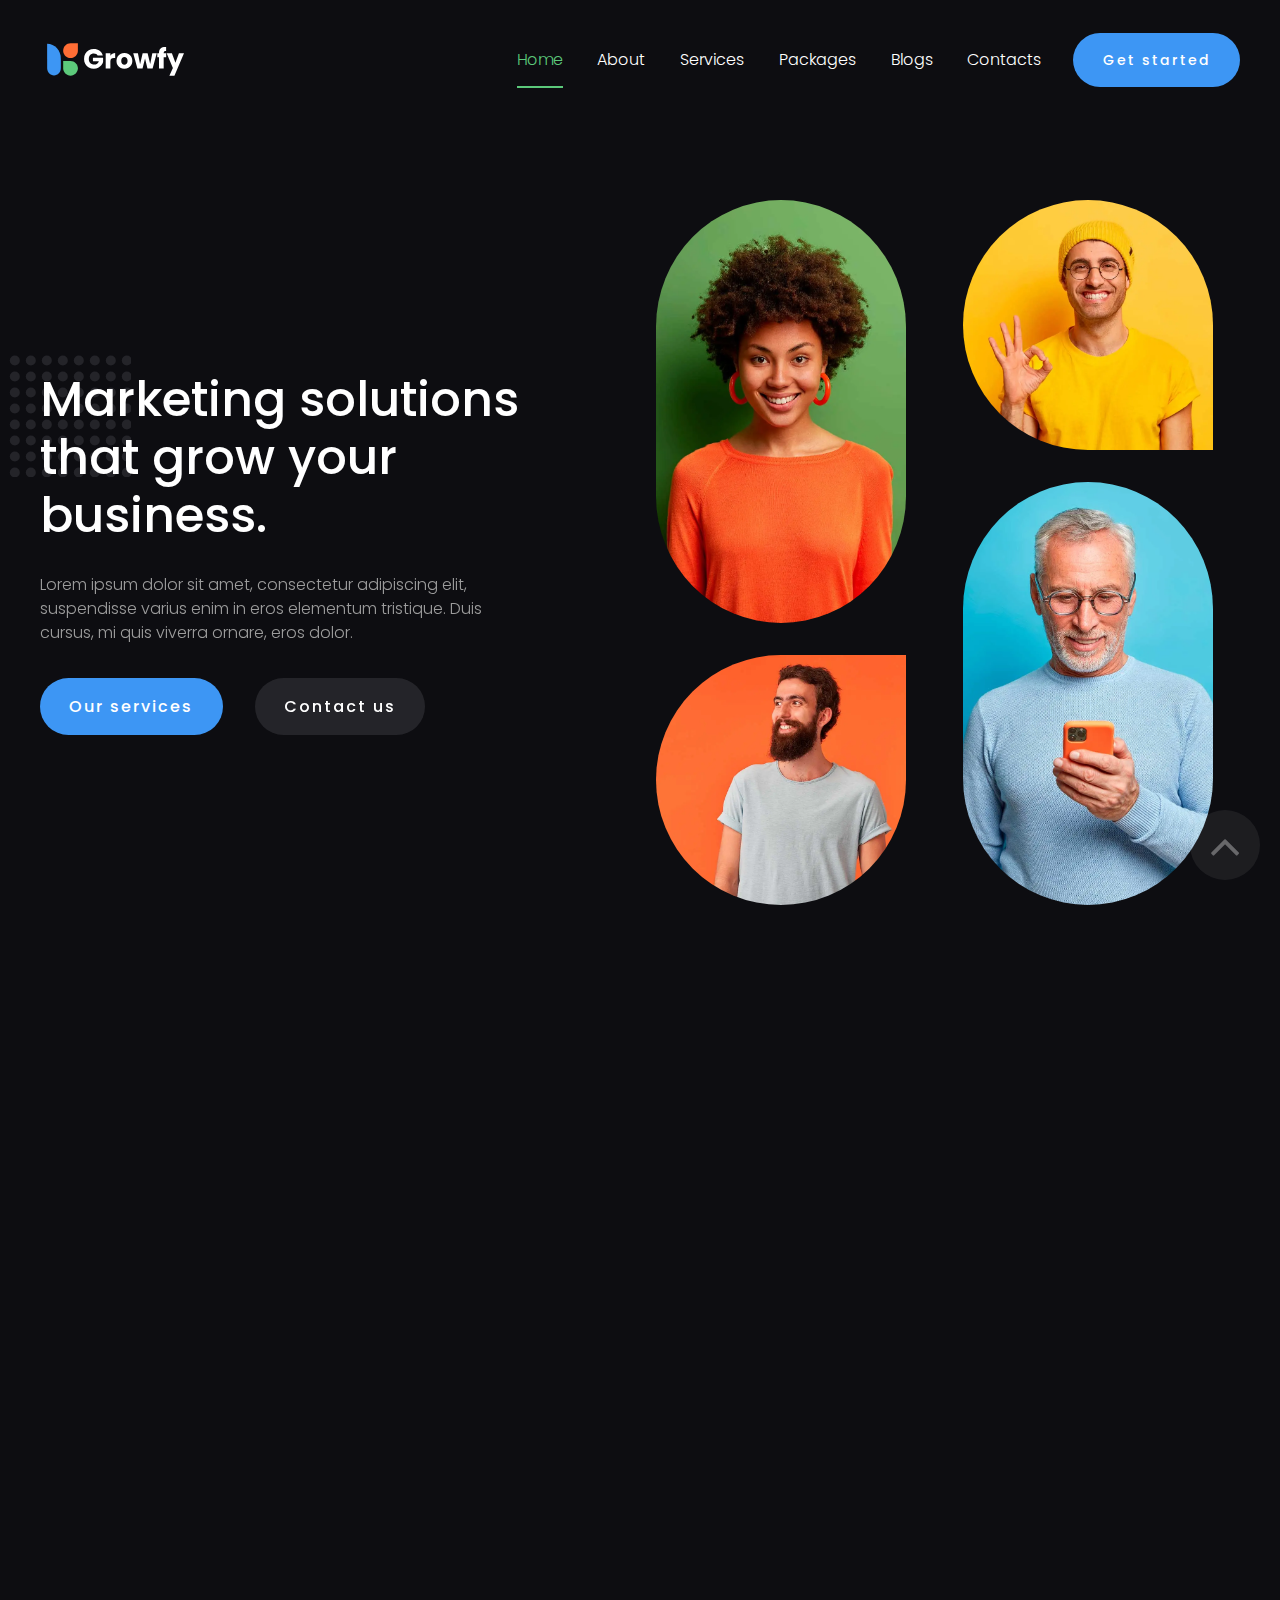
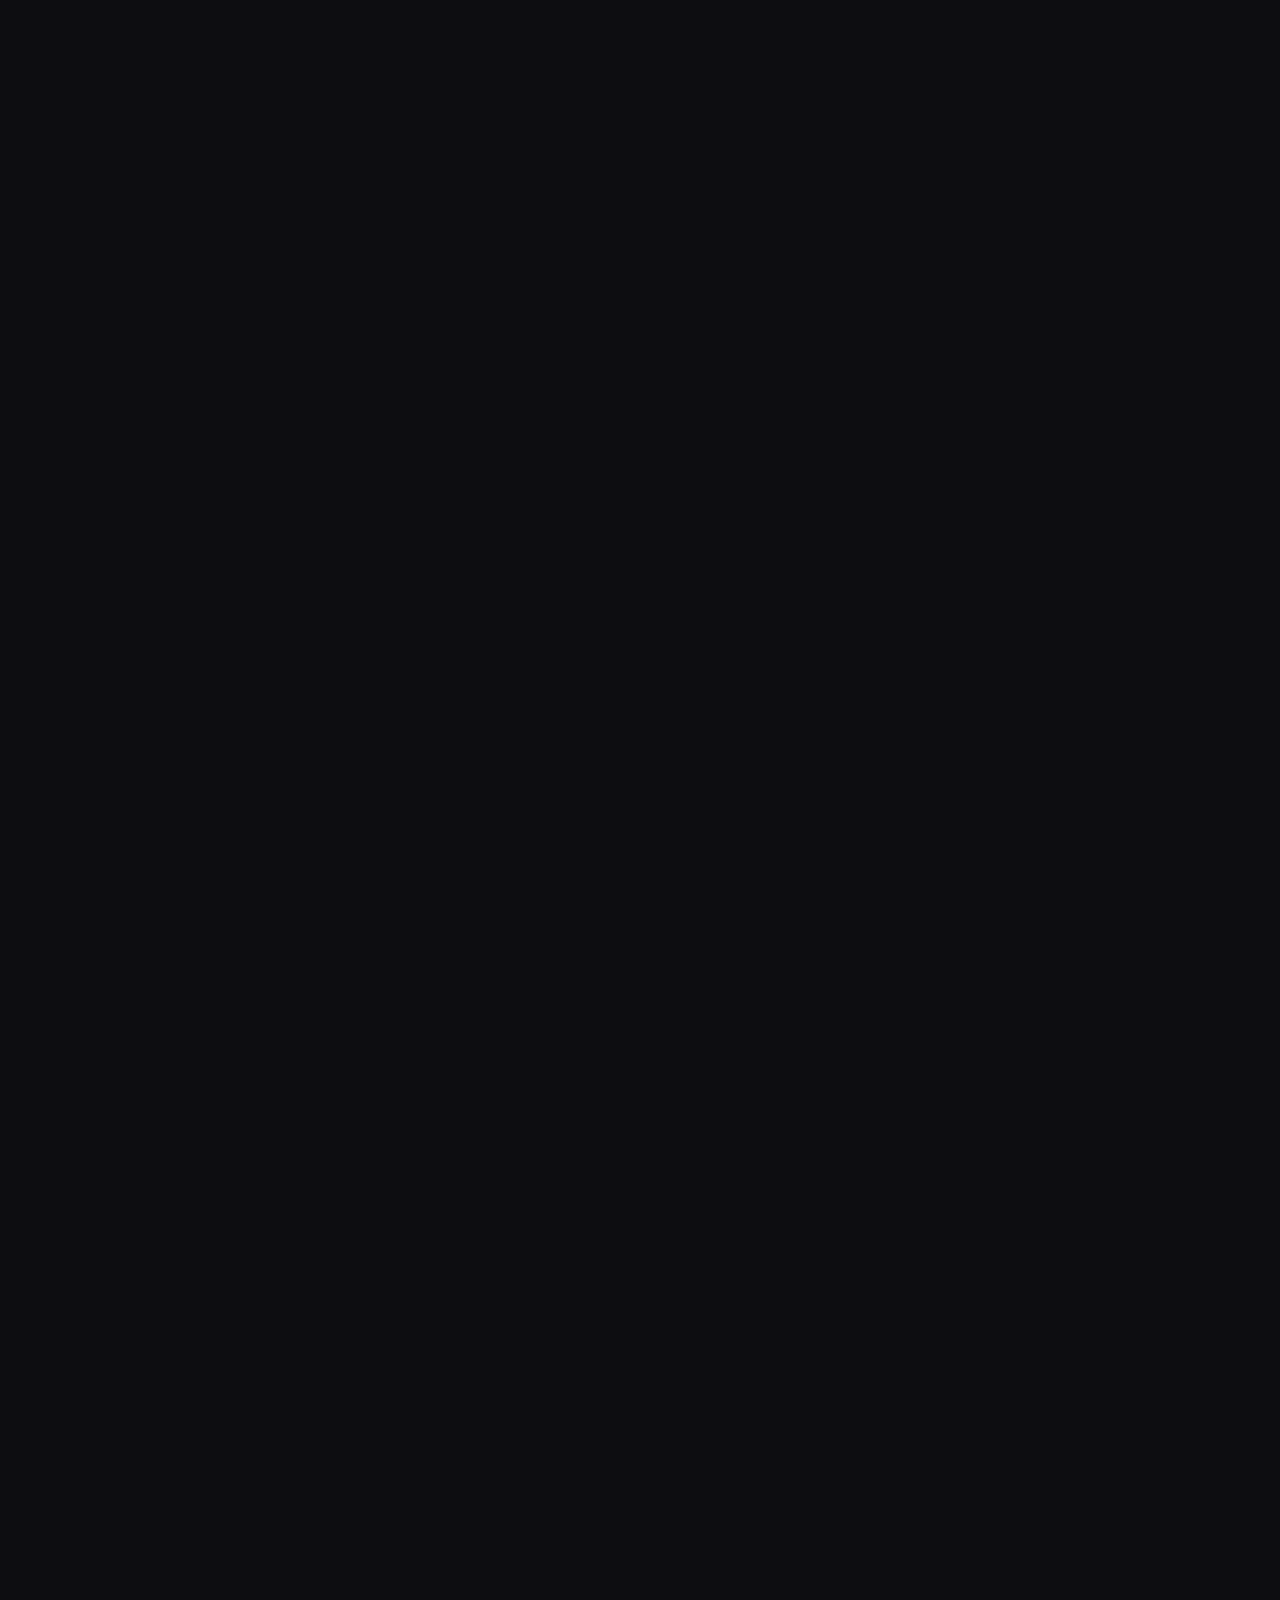
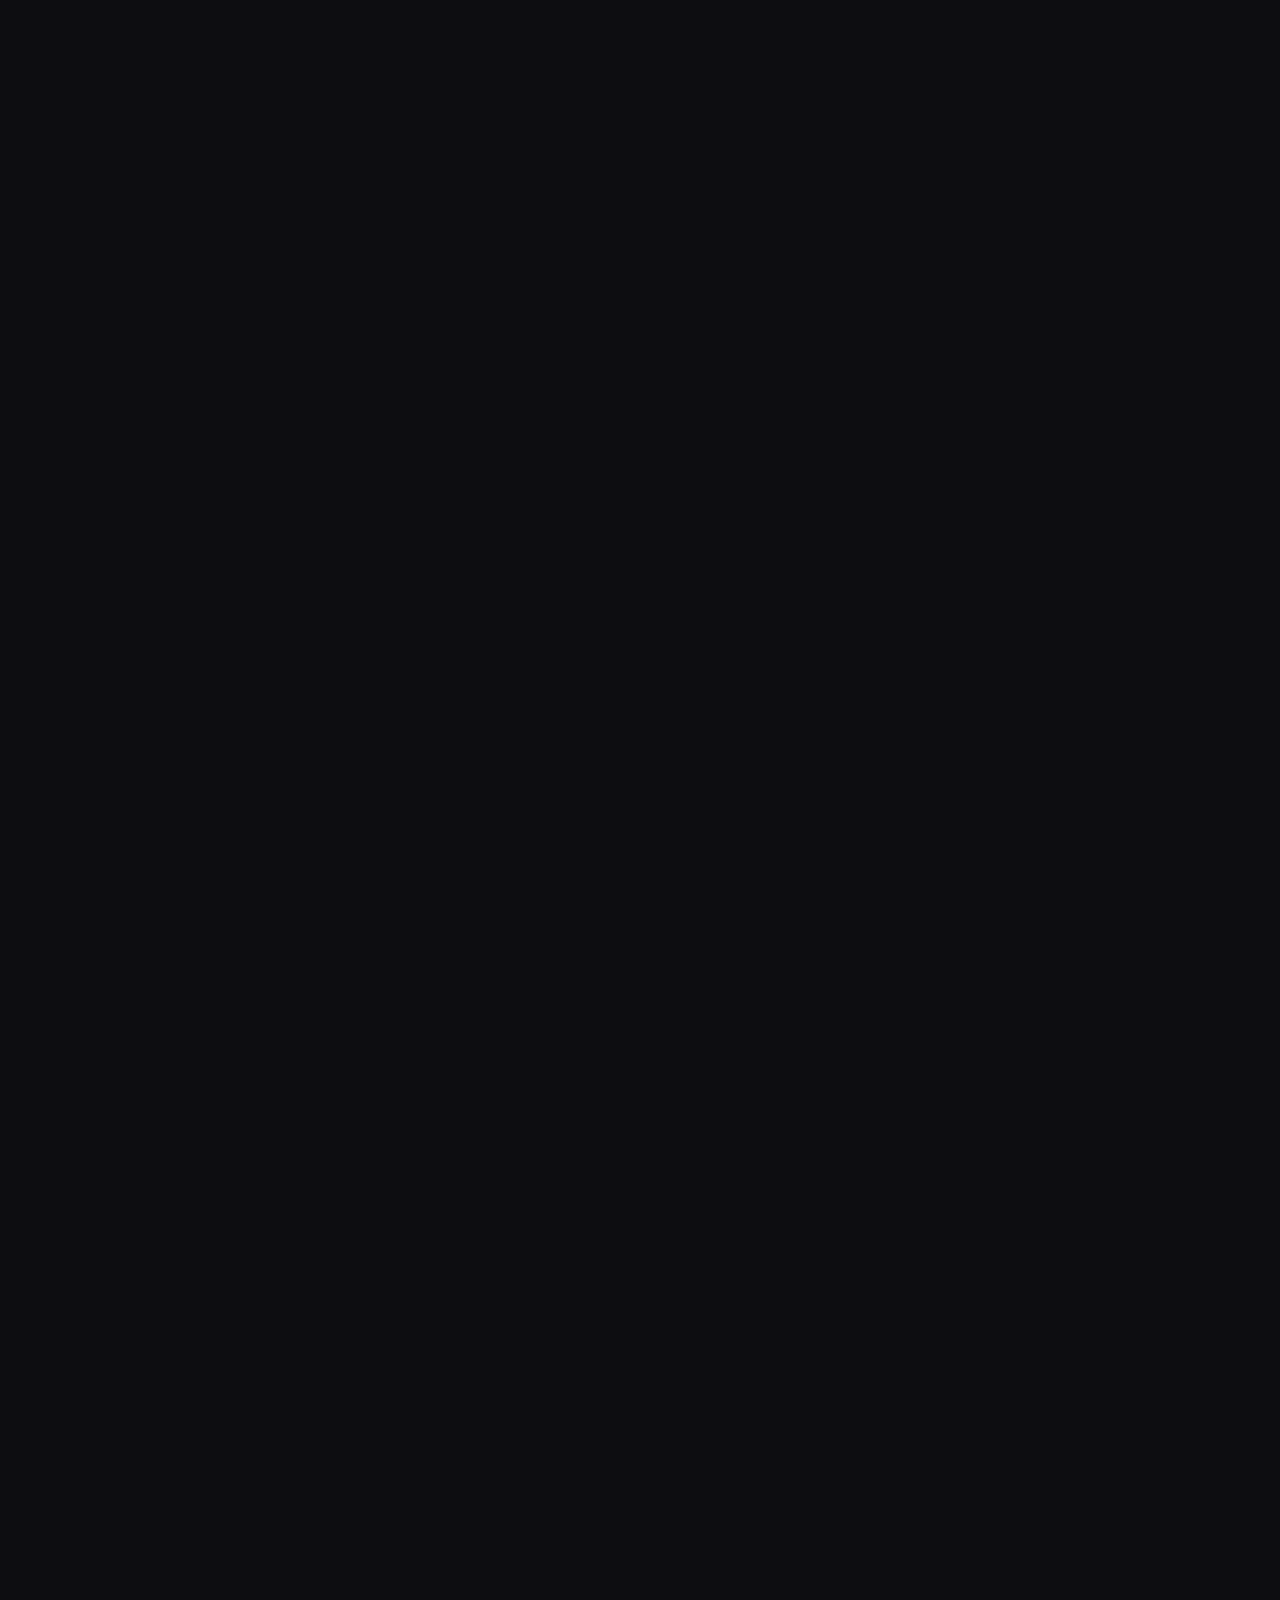
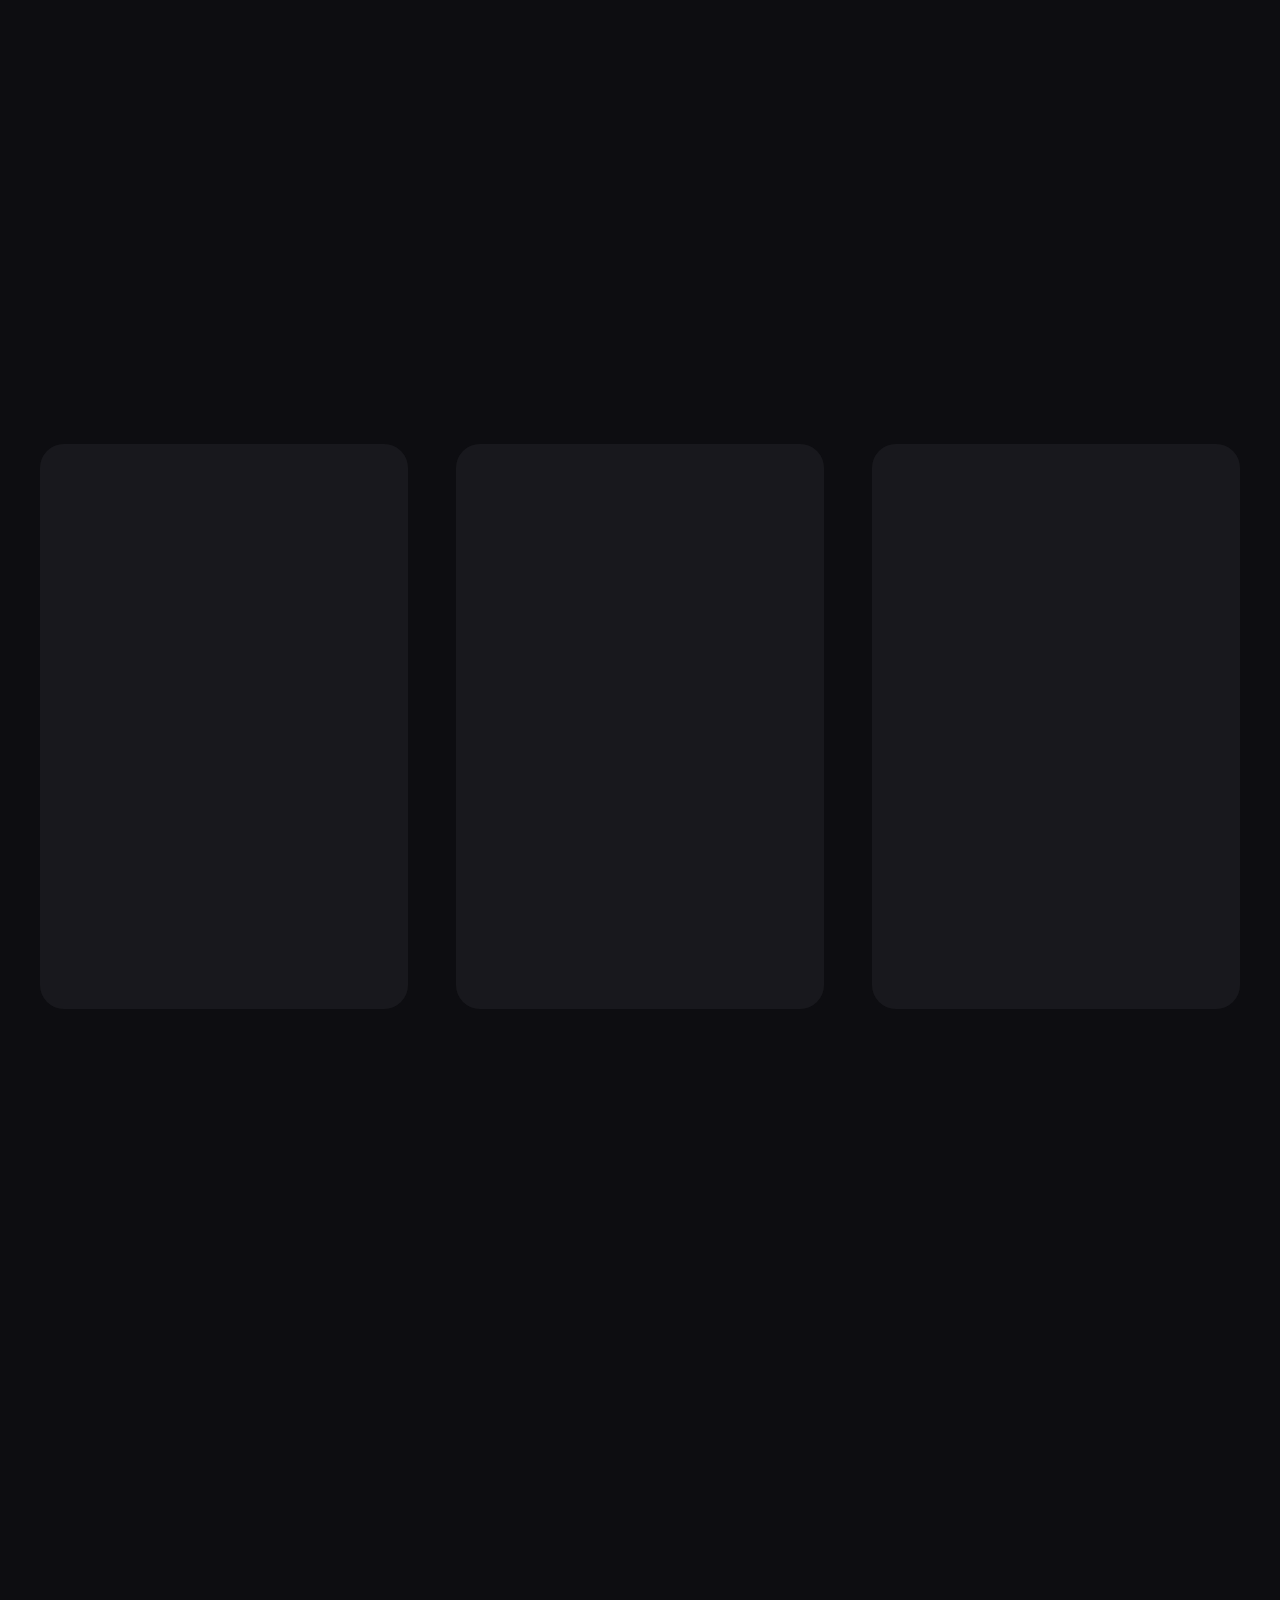
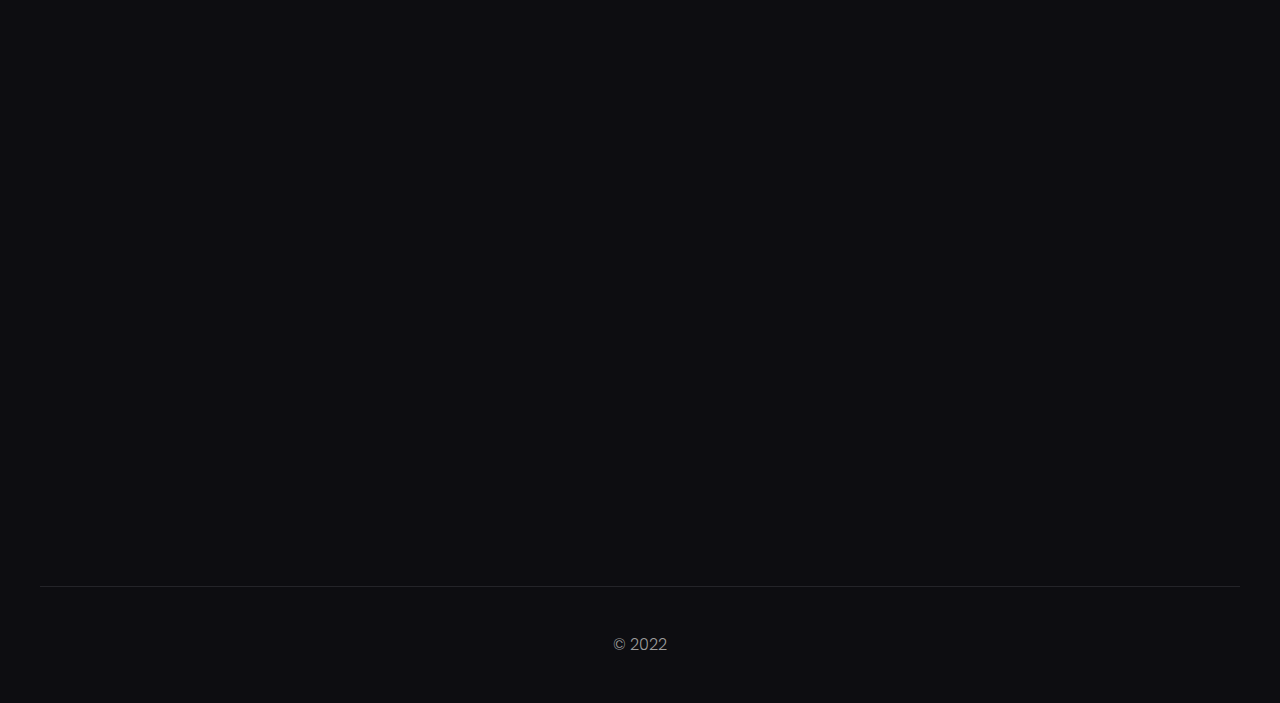
<file: home.html>
<!DOCTYPE html>
<html lang="en">

<head>
	<title>Growfy</title>
	<meta charset="UTF-8">
	<meta name="format-detection" content="telephone=no">
	<!-- font-awesome fa fa -->
	<link rel="stylesheet" href="https://cdnjs.cloudflare.com/ajax/libs/font-awesome/4.7.0/css/font-awesome.min.css?_v=20230515083838">
	<link rel="stylesheet" href="css/style.min.css?_v=20231203000649">
	<meta name="viewport" content="width=device-width, initial-scale=1.0">
</head>

<body>
	<div class="wrapper">
		<header id="0" class="header">
			<div class="header__content">
				<div class="header__container">
					<a href="home.html" class="header__logo logo"></a>

					<nav class="menu__body">
						<ul class="menu__list">
						</ul>
						<a href="#" class="header__link link">Get started</a>
					</nav>
					<button type="button" class="burger__icon icon-burger"><span></span></button>

				</div>
			</div>
			<div class="burger__body">
				<div class="burger__container">

				</div>
			</div>
		</header>

		<main class="home">
			<a href="#0" class="roll-up"><i class="fa fa-angle-up"></i></a>
			<section class="home__head head">
				<div class="head__container mb-2">
					<div class="head__column head-content">
						<div class="head-content__decor decor"></div>
						<h2 data-aos="zoom-in" class="head-content__title title">Marketing solutions that grow your business.</h2>
						<p data-aos="zoom-in" class="head-content__text text">Lorem ipsum dolor sit amet, consectetur adipiscing elit, suspendisse varius enim in eros elementum tristique. Duis cursus, mi quis viverra ornare, eros dolor.</p>
						<div class="head-content__links">
							<a data-aos="zoom-in" href="services.html" class="head-content__link link">Our services</a>
							<a data-aos="zoom-in" href="#" class="head-content__link link_2 link">Contact us</a>
						</div>
					</div>
					<div class="head__column head-pictures">
						<div class="head-pictures__column">
							<div data-aos="zoom-in" class="head-pictures__item picture-item__1"><picture><source srcset="img/pic1.webp" type="image/webp"><img src="img/pic1.jpeg" alt="picture"></picture></div>
							<div data-aos="zoom-in" class="head-pictures__item picture-item__2"><picture><source srcset="img/pic2.webp" type="image/webp"><img src="img/pic2.jpeg" alt="picture"></picture></div>
						</div>
						<div class="head-pictures__column">
							<div data-aos="zoom-in" class="head-pictures__item picture-item__3"><picture><source srcset="img/pic3.webp" type="image/webp"><img src="img/pic3.jpeg" alt="picture"></picture></div>
							<div data-aos="zoom-in" class="head-pictures__item picture-item__1"><picture><source srcset="img/pic4.webp" type="image/webp"><img src="img/pic4.jpeg" alt="picture"></picture></div>
						</div>
					</div>
				</div>
			</section>

			<section class="home__brands brands">
				<div class="brands__container">
					<h3 data-aos="zoom-in" class="brands__title">TRUSTED BY startups and large enterprises</h3>
					<div data-aos="zoom-in" class="brands__content">
						<div class="brands__left-gradient"></div>
						<ul class="brands__list">
							<!-- ---- -->
						</ul>
						<div class="brands__right-gradient"></div>
					</div>
				</div>
			</section>
			<section class="home__services home-services">
				<div class="home-services__container mb-2">
					<div class="home-services__column head-content">
						<h2 data-aos="zoom-in-up" class="head-content__title title">Services we offer</h2>
						<p data-aos="zoom-in-up" class="head-content__text text">Lorem ipsum dolor sit amet, consectetur adipiscing elit, suspendisse varius enim in eros elementum tristique. Duis cursus, mi quis viverra ornare, eros dolor.</p>
						<div class="head-content__links">
							<a data-aos="zoom-in-up" href="services.html" class="head-content__link link">All services</a>
						</div>
					</div>
					<div class="home-services__column cart">
						<div class="cart__column">
							<div data-aos="zoom-in-up" class="cart__item">
								<div class="cart__icon"><img src="img/icons/social.svg" alt="Your Image Description"></div>
								<h3 class="cart__title">Social Media Marketing</h3>
								<p class="cart__text">Lorem ipsum dolor sit amet, consectetur adipiscing elit lobortis arcu enim urna adipiscing praesent velit.</p>
							</div>

							<div data-aos="zoom-in-up" class="cart__item">
								<div class="cart__icon"><img src="img/icons/advertising.svg" alt="Your Image Description"></div>
								<h3 class="cart__title">Paid Advertising</h3>
								<p class="cart__text">Lorem ipsum dolor sit amet, consectetur adipiscing elit lobortis arcu enim urna adipiscing praesent velit.</p>
							</div>
						</div>

						<div class="cart__column">
							<div data-aos="zoom-in-up" class="cart__item">
								<div class="cart__icon"><img src="img/icons/email.svg" alt="Your Image Description"></div>
								<h3 class="cart__title">Email Marketing</h3>
								<p class="cart__text">Lorem ipsum dolor sit amet, consectetur adipiscing elit lobortis arcu enim urna adipiscing praesent velit.</p>
							</div>

							<div data-aos="zoom-in-up" class="cart__item">
								<div class="cart__icon"><img src="img/icons/seo.svg" alt="Your Image Description"></div>
								<h3 class="cart__title">SEO Optimization</h3>
								<p class="cart__text">Lorem ipsum dolor sit amet, consectetur adipiscing elit lobortis arcu enim urna adipiscing praesent velit.</p>
							</div>
						</div>

					</div>
				</div>
			</section>
			<section class="home__help help">
				<div class="help__container mb-3">
					<div data-aos="zoom-in-up" class="help__column help-pictures">
						<div class="help__decor decor"></div>
						<div data-aos="zoom-in-up" class="help-pictures__item picture-item__4"><picture><source srcset="img/pic5.webp" type="image/webp"><img src="img/pic5.jpeg" alt="picture"></picture></div>
						<div data-aos="zoom-in-up" class="help-pictures__item picture-item__5"><picture><source srcset="img/pic6.webp" type="image/webp"><img src="img/pic6.jpeg" alt="picture"></picture></div>
					</div>
					<div class="help__column help-content">
						<h3 data-aos="zoom-in-up" class="help__title-2 title-2">Why choose us</h3>
						<h2 data-aos="zoom-in-up" class="help__title title">We help great brands scale with content marketing.</h2>
						<p data-aos="zoom-in-up" class="help__text text">Lorem ipsum dolor sit amet, consectetur adipiscing elit, suspendisse varius enim in eros elementum tristique. Duis cursus, mi quis viverra ornare, eros dolor.</p>
						<ul class="list">
							<li data-aos="zoom-in-up" class="list__item text">This is some text inside of a div.</li>
							<li data-aos="zoom-in-up" class="list__item text">This is some text inside of a div.</li>
							<li data-aos="zoom-in-up" class="list__item text">This is some text inside of a div.</li>
							<li data-aos="zoom-in-up" class="list__item text">This is some text inside of a div.</li>
						</ul>
					</div>
				</div>
			</section>
			<section class="home__statistics statistics">
				<div class="statistics__container mb-2">
					<div class="statistics__column cart">
						<div data-aos="zoom-in-up" class="cart__item">
							<h3 data-aos="zoom-in-up" class="cart__title">1.2M+</h3>
							<p data-aos="zoom-in-up" class="cart__text">Lorem ipsum dolor sit amet, consectetur adipiscing elit lobortis arcu enim urna adipiscing praesent velit.</p>
						</div>
						<div data-aos="zoom-in-up" class="cart__item">
							<h3 data-aos="zoom-in-up" class="cart__title">3.4B</h3>
							<p data-aos="zoom-in-up" class="cart__text">Lorem ipsum dolor sit amet, consectetur adipiscing elit lobortis arcu enim urna adipiscing praesent velit.</p>
						</div>
						<div data-aos="zoom-in-up" class="cart__item">
							<h3 data-aos="zoom-in-up" class="cart__title">98%</h3>
							<p data-aos="zoom-in-up" class="cart__text">Lorem ipsum dolor sit amet, consectetur adipiscing elit lobortis arcu enim urna adipiscing praesent velit.</p>
						</div>
						<div data-aos="zoom-in-up" class="cart__item">
							<h3 data-aos="zoom-in-up" class="cart__title">10+</h3>
							<p data-aos="zoom-in-up" class="cart__text">Lorem ipsum dolor sit amet, consectetur adipiscing elit lobortis arcu enim urna adipiscing praesent velit.</p>
						</div>
					</div>
					<div class="statistics__column statistics-image">
						<div data-aos="zoom-in-up" class="statistics-image__item picture-item__6"><picture><source srcset="img/pic7.webp" type="image/webp"><img src="img/pic7.jpeg" alt="picture"></picture></div>
					</div>
				</div>
			</section>
			<section class="home__reviews reviews">
				<div class="reviews__containers">
					<div class="reviews__head head-content-2">
						<div class="head-content-2__column">
							<h3 data-aos="zoom-in-up" class="head-content-2__title-2 title-2">testimonials</h3>
							<h2 data-aos="zoom-in-up" class="head-content-2__title title">See what our clients say</h2>
							<div data-aos="zoom-in-up" class="head-content-2__text text">Lorem ipsum dolor sit amet, consectetur adipiscing elit. Suspendisse varius enim in eros elementum tristique. Duis cursus, mi quis viverra ornare, eros dolor interdum nulla, ut commodo diam libero.</div>
						</div>
						<div data-aos="zoom-in-up" class="head-content-2__column"><a href="#" class="head-content-2__link link">Get in touch</a></div>
					</div>
					<div class="reviews__body reviews-carts">
						<div data-aos="zoom-in-up" class="reviews-cart">
							<div class="reviews-cart__head">
								<div class="reviews-cart__image -ibg picture-item__6"><picture><source srcset="img/pic8.webp" type="image/webp"><img src="img/pic8.jpeg" alt="Picture"></picture></div>
								<div class="reviews-cart__info">
									<div data-aos="zoom-in-up" class="reviews-cart__title text">John Doe</div>
									<div data-aos="zoom-in-up" class="reviews-cart__company">Company Name</div>
								</div>
							</div>
							<div data-aos="zoom-in-up" class="reviews-cart__review-subject">"I recommend this agency"</div>
							<p data-aos="zoom-in-up" class="reviews-cart__text text">Lorem ipsum dolor sit amet. Duis cursus, mi quis viverra ornare, eros dolor interdum nulla, ut commodo diam libero.</p>
							<div data-aos="zoom-in" class="reviews-cart__stars">
								<svg xmlns="http://www.w3.org/2000/svg" width="20" height="19" viewBox="0 0 20 19" fill="none">
									<g clip-path="url(#clip0_1_396)">
										<path fill-rule="evenodd" clip-rule="evenodd" d="M9.8125 14.0551L4.04485 17.8345L5.85693 11.1812L0.480255 6.86377L7.36782 6.53118L9.8125 0.0834961L12.2572 6.53118L19.1447 6.86377L13.7681 11.1812L15.5801 17.8345L9.8125 14.0551Z" fill="#FFC54F" />
									</g>
									<defs>
										<clipPath id="clip0_1_396">
											<rect width="19.625" height="17.9896" fill="white" transform="translate(0 0.0834961)" />
										</clipPath>
									</defs>
								</svg>
								<svg xmlns="http://www.w3.org/2000/svg" width="20" height="19" viewBox="0 0 20 19" fill="none">
									<g clip-path="url(#clip0_1_396)">
										<path fill-rule="evenodd" clip-rule="evenodd" d="M9.8125 14.0551L4.04485 17.8345L5.85693 11.1812L0.480255 6.86377L7.36782 6.53118L9.8125 0.0834961L12.2572 6.53118L19.1447 6.86377L13.7681 11.1812L15.5801 17.8345L9.8125 14.0551Z" fill="#FFC54F" />
									</g>
									<defs>
										<clipPath id="clip0_1_396">
											<rect width="19.625" height="17.9896" fill="white" transform="translate(0 0.0834961)" />
										</clipPath>
									</defs>
								</svg>
								<svg xmlns="http://www.w3.org/2000/svg" width="20" height="19" viewBox="0 0 20 19" fill="none">
									<g clip-path="url(#clip0_1_396)">
										<path fill-rule="evenodd" clip-rule="evenodd" d="M9.8125 14.0551L4.04485 17.8345L5.85693 11.1812L0.480255 6.86377L7.36782 6.53118L9.8125 0.0834961L12.2572 6.53118L19.1447 6.86377L13.7681 11.1812L15.5801 17.8345L9.8125 14.0551Z" fill="#FFC54F" />
									</g>
									<defs>
										<clipPath id="clip0_1_396">
											<rect width="19.625" height="17.9896" fill="white" transform="translate(0 0.0834961)" />
										</clipPath>
									</defs>
								</svg>
								<svg xmlns="http://www.w3.org/2000/svg" width="20" height="19" viewBox="0 0 20 19" fill="none">
									<g clip-path="url(#clip0_1_396)">
										<path fill-rule="evenodd" clip-rule="evenodd" d="M9.8125 14.0551L4.04485 17.8345L5.85693 11.1812L0.480255 6.86377L7.36782 6.53118L9.8125 0.0834961L12.2572 6.53118L19.1447 6.86377L13.7681 11.1812L15.5801 17.8345L9.8125 14.0551Z" fill="#FFC54F" />
									</g>
									<defs>
										<clipPath id="clip0_1_396">
											<rect width="19.625" height="17.9896" fill="white" transform="translate(0 0.0834961)" />
										</clipPath>
									</defs>
								</svg>
								<svg xmlns="http://www.w3.org/2000/svg" width="20" height="19" viewBox="0 0 20 19" fill="none">
									<g clip-path="url(#clip0_1_396)">
										<path fill-rule="evenodd" clip-rule="evenodd" d="M9.8125 14.0551L4.04485 17.8345L5.85693 11.1812L0.480255 6.86377L7.36782 6.53118L9.8125 0.0834961L12.2572 6.53118L19.1447 6.86377L13.7681 11.1812L15.5801 17.8345L9.8125 14.0551Z" fill="#FFC54F" />
									</g>
									<defs>
										<clipPath id="clip0_1_396">
											<rect width="19.625" height="17.9896" fill="white" transform="translate(0 0.0834961)" />
										</clipPath>
									</defs>
								</svg>
							</div>
						</div>
						<div data-aos="zoom-in-up" class="reviews-cart">
							<div class="reviews-cart__head">
								<div class="reviews-cart__image -ibg picture-item__3"><picture><source srcset="img/pic9.webp" type="image/webp"><img src="img/pic9.jpeg" alt="Picture"></picture></div>
								<div class="reviews-cart__info">
									<div data-aos="zoom-in-up" class="reviews-cart__title text">Alice Smith</div>
									<div data-aos="zoom-in-up" class="reviews-cart__company">Company Name</div>
								</div>
							</div>
							<div data-aos="zoom-in-up" class="reviews-cart__review-subject">"I recommend this agency"</div>
							<p data-aos="zoom-in-up" class="reviews-cart__text text">Lorem ipsum dolor sit amet. Duis cursus, mi quis viverra ornare, eros dolor interdum nulla, ut commodo diam libero.</p>
							<div data-aos="zoom-in" class="reviews-cart__stars">
								<svg xmlns="http://www.w3.org/2000/svg" width="20" height="19" viewBox="0 0 20 19" fill="none">
									<g clip-path="url(#clip0_1_396)">
										<path fill-rule="evenodd" clip-rule="evenodd" d="M9.8125 14.0551L4.04485 17.8345L5.85693 11.1812L0.480255 6.86377L7.36782 6.53118L9.8125 0.0834961L12.2572 6.53118L19.1447 6.86377L13.7681 11.1812L15.5801 17.8345L9.8125 14.0551Z" fill="#FFC54F" />
									</g>
									<defs>
										<clipPath id="clip0_1_396">
											<rect width="19.625" height="17.9896" fill="white" transform="translate(0 0.0834961)" />
										</clipPath>
									</defs>
								</svg>
								<svg xmlns="http://www.w3.org/2000/svg" width="20" height="19" viewBox="0 0 20 19" fill="none">
									<g clip-path="url(#clip0_1_396)">
										<path fill-rule="evenodd" clip-rule="evenodd" d="M9.8125 14.0551L4.04485 17.8345L5.85693 11.1812L0.480255 6.86377L7.36782 6.53118L9.8125 0.0834961L12.2572 6.53118L19.1447 6.86377L13.7681 11.1812L15.5801 17.8345L9.8125 14.0551Z" fill="#FFC54F" />
									</g>
									<defs>
										<clipPath id="clip0_1_396">
											<rect width="19.625" height="17.9896" fill="white" transform="translate(0 0.0834961)" />
										</clipPath>
									</defs>
								</svg>
								<svg xmlns="http://www.w3.org/2000/svg" width="20" height="19" viewBox="0 0 20 19" fill="none">
									<g clip-path="url(#clip0_1_396)">
										<path fill-rule="evenodd" clip-rule="evenodd" d="M9.8125 14.0551L4.04485 17.8345L5.85693 11.1812L0.480255 6.86377L7.36782 6.53118L9.8125 0.0834961L12.2572 6.53118L19.1447 6.86377L13.7681 11.1812L15.5801 17.8345L9.8125 14.0551Z" fill="#FFC54F" />
									</g>
									<defs>
										<clipPath id="clip0_1_396">
											<rect width="19.625" height="17.9896" fill="white" transform="translate(0 0.0834961)" />
										</clipPath>
									</defs>
								</svg>
								<svg xmlns="http://www.w3.org/2000/svg" width="20" height="19" viewBox="0 0 20 19" fill="none">
									<g clip-path="url(#clip0_1_396)">
										<path fill-rule="evenodd" clip-rule="evenodd" d="M9.8125 14.0551L4.04485 17.8345L5.85693 11.1812L0.480255 6.86377L7.36782 6.53118L9.8125 0.0834961L12.2572 6.53118L19.1447 6.86377L13.7681 11.1812L15.5801 17.8345L9.8125 14.0551Z" fill="#FFC54F" />
									</g>
									<defs>
										<clipPath id="clip0_1_396">
											<rect width="19.625" height="17.9896" fill="white" transform="translate(0 0.0834961)" />
										</clipPath>
									</defs>
								</svg>
								<svg xmlns="http://www.w3.org/2000/svg" width="20" height="19" viewBox="0 0 20 19" fill="none">
									<g clip-path="url(#clip0_1_396)">
										<path fill-rule="evenodd" clip-rule="evenodd" d="M9.8125 14.0551L4.04485 17.8345L5.85693 11.1812L0.480255 6.86377L7.36782 6.53118L9.8125 0.0834961L12.2572 6.53118L19.1447 6.86377L13.7681 11.1812L15.5801 17.8345L9.8125 14.0551Z" fill="#FFC54F" />
									</g>
									<defs>
										<clipPath id="clip0_1_396">
											<rect width="19.625" height="17.9896" fill="white" transform="translate(0 0.0834961)" />
										</clipPath>
									</defs>
								</svg>
							</div>
						</div>
						<div data-aos="zoom-in-up" class="reviews-cart">
							<div class="reviews-cart__head">
								<div class="reviews-cart__image -ibg picture-item__2"><picture><source srcset="img/pic10.webp" type="image/webp"><img src="img/pic10.jpeg" alt="Picture"></picture></div>
								<div class="reviews-cart__info">
									<div data-aos="zoom-in-up" class="reviews-cart__title text">Sophia Miller</div>
									<div data-aos="zoom-in-up" class="reviews-cart__company">Company Name</div>
								</div>
							</div>
							<div data-aos="zoom-in-up" class="reviews-cart__review-subject">"I recommend this agency"</div>
							<p data-aos="zoom-in-up" class="reviews-cart__text text">Lorem ipsum dolor sit amet. Duis cursus, mi quis viverra ornare, eros dolor interdum nulla, ut commodo diam libero.</p>
							<div data-aos="zoom-in" class="reviews-cart__stars">
								<svg xmlns="http://www.w3.org/2000/svg" width="20" height="19" viewBox="0 0 20 19" fill="none">
									<g clip-path="url(#clip0_1_396)">
										<path fill-rule="evenodd" clip-rule="evenodd" d="M9.8125 14.0551L4.04485 17.8345L5.85693 11.1812L0.480255 6.86377L7.36782 6.53118L9.8125 0.0834961L12.2572 6.53118L19.1447 6.86377L13.7681 11.1812L15.5801 17.8345L9.8125 14.0551Z" fill="#FFC54F" />
									</g>
									<defs>
										<clipPath id="clip0_1_396">
											<rect width="19.625" height="17.9896" fill="white" transform="translate(0 0.0834961)" />
										</clipPath>
									</defs>
								</svg>
								<svg xmlns="http://www.w3.org/2000/svg" width="20" height="19" viewBox="0 0 20 19" fill="none">
									<g clip-path="url(#clip0_1_396)">
										<path fill-rule="evenodd" clip-rule="evenodd" d="M9.8125 14.0551L4.04485 17.8345L5.85693 11.1812L0.480255 6.86377L7.36782 6.53118L9.8125 0.0834961L12.2572 6.53118L19.1447 6.86377L13.7681 11.1812L15.5801 17.8345L9.8125 14.0551Z" fill="#FFC54F" />
									</g>
									<defs>
										<clipPath id="clip0_1_396">
											<rect width="19.625" height="17.9896" fill="white" transform="translate(0 0.0834961)" />
										</clipPath>
									</defs>
								</svg>
								<svg xmlns="http://www.w3.org/2000/svg" width="20" height="19" viewBox="0 0 20 19" fill="none">
									<g clip-path="url(#clip0_1_396)">
										<path fill-rule="evenodd" clip-rule="evenodd" d="M9.8125 14.0551L4.04485 17.8345L5.85693 11.1812L0.480255 6.86377L7.36782 6.53118L9.8125 0.0834961L12.2572 6.53118L19.1447 6.86377L13.7681 11.1812L15.5801 17.8345L9.8125 14.0551Z" fill="#FFC54F" />
									</g>
									<defs>
										<clipPath id="clip0_1_396">
											<rect width="19.625" height="17.9896" fill="white" transform="translate(0 0.0834961)" />
										</clipPath>
									</defs>
								</svg>
								<svg xmlns="http://www.w3.org/2000/svg" width="20" height="19" viewBox="0 0 20 19" fill="none">
									<g clip-path="url(#clip0_1_396)">
										<path fill-rule="evenodd" clip-rule="evenodd" d="M9.8125 14.0551L4.04485 17.8345L5.85693 11.1812L0.480255 6.86377L7.36782 6.53118L9.8125 0.0834961L12.2572 6.53118L19.1447 6.86377L13.7681 11.1812L15.5801 17.8345L9.8125 14.0551Z" fill="#FFC54F" />
									</g>
									<defs>
										<clipPath id="clip0_1_396">
											<rect width="19.625" height="17.9896" fill="white" transform="translate(0 0.0834961)" />
										</clipPath>
									</defs>
								</svg>
								<svg xmlns="http://www.w3.org/2000/svg" width="20" height="19" viewBox="0 0 20 19" fill="none">
									<g clip-path="url(#clip0_1_396)">
										<path fill-rule="evenodd" clip-rule="evenodd" d="M9.8125 14.0551L4.04485 17.8345L5.85693 11.1812L0.480255 6.86377L7.36782 6.53118L9.8125 0.0834961L12.2572 6.53118L19.1447 6.86377L13.7681 11.1812L15.5801 17.8345L9.8125 14.0551Z" fill="#FFC54F" />
									</g>
									<defs>
										<clipPath id="clip0_1_396">
											<rect width="19.625" height="17.9896" fill="white" transform="translate(0 0.0834961)" />
										</clipPath>
									</defs>
								</svg>
							</div>
						</div>
					</div>
				</div>
			</section>
			<section class="news__home news">
				<div class="news__container">
					<div class="news__head head-content-2">
						<div class="head-content-2__column">
							<h3 data-aos="zoom-in-up" class="head-content-2__title-2 title-2">testimonials</h3>
							<h2 data-aos="zoom-in-up" class="head-content-2__title title">Read our<br> articles & news</h2>
							<p data-aos="zoom-in-up" class="head-content-2__text text">Lorem ipsum dolor sit amet, consectetur adipiscing elit. Suspendisse varius enim in eros elementum tristique. Duis cursus, mi quis viverra ornare, eros dolor interdum nulla, ut commodo diam libero.</p>
						</div>
						<div data-aos="zoom-in-up" class="head-content-2__column"><a href="#" class="head-content-2__link link">Get in touch</a></div>
					</div>
					<div class="news__article-carts article-carts">
						<div class="article-cart">
							<a data-aos="zoom-in-up" href="#" class="article-cart__head -ibg">
								<picture><source srcset="img/news1.webp" type="image/webp"><img src="img/news1.jpg" alt="Image"></picture>
								<span class="article-cart__type">Social Media</span>
							</a>
							<div class="article-cart__body">
								<div data-aos="zoom-in-up" class="article-cart__context">
									<div data-aos="zoom-in-up" class="article-cart__date text">August 28, 2022</div>
									<a data-aos="zoom-in-up" href="#" class="article-cart__title">How to Use Social Proof in Marketing</a>
									<div data-aos="zoom-in-up" class="article-cart__text text">Lorem ipsum dolor sit amet, praesent velit viverra sit semper lorem.</div>
								</div>
								<a data-aos="zoom-in-up" href="#" class="article-cart__link">Read now</a>
							</div>
						</div>
						<div class="article-cart">
							<a data-aos="zoom-in-up" href="#" class="article-cart__head -ibg">
								<picture><source srcset="img/news2.webp" type="image/webp"><img src="img/news2.jpg" alt="Image"></picture>
								<span class="article-cart__type">SEO</span>
							</a>
							<div class="article-cart__body">
								<div data-aos="zoom-in-up" class="article-cart__context">
									<div data-aos="zoom-in-up" class="article-cart__date text">August 28, 2022</div>
									<a data-aos="zoom-in-up" href="#" class="article-cart__title">How to Use Social Proof in Marketing</a>
									<div data-aos="zoom-in-up" class="article-cart__text text">Lorem ipsum dolor sit amet consectetur, adipisicing elit. Rem odit cumque quas repellat ea inventore autem quod laboriosam. Delectus autem voluptatum eos deleniti veritatis quod?</div>
								</div>
								<a data-aos="zoom-in-up" href="#" class="article-cart__link">Read now</a>
							</div>
						</div>
						<div class="article-cart">
							<a data-aos="zoom-in-up" href="#" class="article-cart__head -ibg">
								<picture><source srcset="img/news3.webp" type="image/webp"><img src="img/news3.jpeg" alt="Image"></picture>
								<span class="article-cart__type">Strategy</span>
							</a>
							<div class="article-cart__body">
								<div data-aos="zoom-in-up" class="article-cart__context">
									<div data-aos="zoom-in-up" class="article-cart__date text">August 28, 2022</div>
									<a data-aos="zoom-in-up" href="#" class="article-cart__title">How to Use Social Proof in Marketing</a>
									<div data-aos="zoom-in-up" class="article-cart__text text">Lorem ipsum dolor sit amet, praesent velit viverra sit semper lorem.</div>
								</div>
								<a data-aos="zoom-in-up" href="#" class="article-cart__link">Read now</a>
							</div>
						</div>


					</div>
				</div>
			</section>
			<section class="ready">
				<div class="ready__container">
					<div data-aos="zoom-in-up" class="ready__content mb-2">
						<div class="ready__column">
							<div class="ready__titles">
								<h3 data-aos="zoom-in-up" class="ready__title">Ready to start scaling your business now?</h3>
								<p data-aos="zoom-in-up" class="ready__text text">Lorem ipsum dolor sit am consectetur adipiscing varius enim in eros.</p>
							</div>
						</div>
						<div class="ready__column">
							<div class="ready__links">
								<a href="services.html" data-aos="zoom-in-up" class="ready__link link">Our services</a>
								<a href="#" data-aos="zoom-in-up" class="ready__link link link_2">Contact us</a>
							</div>
						</div>
					</div>
				</div>
			</section>
		</main>
		<footer class="footer">
			<div class="footer__container">
				<div class="footer__content">
					<div class="footer__column footer__column_content">
						<a data-aos="zoom-in-up" href="home.html" class="footer__logo logo"></a>
						<p data-aos="zoom-in-up" class="footer__text text">Growfy is a template highly suitable for modern marketing agencies, digital studios, startups and businesses. The design is made in the dark style, which makes the site memorable and you can easily adapt it to your brand.</p>
						<ul class="footer__social-medias social-medias">

						</ul>
					</div>
					<div class="footer__column footer__column_pages">
						<div class="footer-pages__column">
							<h3 data-aos="zoom-in-up" class="footer__title">Pages</h3>
							<ul data-aos="zoom-in-up" class="footer__pages-list pages-list footer-menu">
							</ul>
						</div>
						<!-- <div class="footer-pages__column">
               <h3 data-aos="zoom-in-up" class="footer__title">Utility pages</h3>
               <ul data-aos="zoom-in-up" class="footer__pages-list pages-list">
                  <li data-aos="zoom-in-up" class="pages-list__items"><a href="#" class="pages-list__link">Instructions</a></li>
                  <li data-aos="zoom-in-up" class="pages-list__items"><a href="#" class="pages-list__link">Style guide</a></li>
                  <li data-aos="zoom-in-up" class="pages-list__items"><a href="#" class="pages-list__link">Licenses</a></li>
                  <li data-aos="zoom-in-up" class="pages-list__items"><a href="#" class="pages-list__link">Changelog</a></li>
                  <li data-aos="zoom-in-up" class="pages-list__items"><a href="#" class="pages-list__link">404 Not found</a></li>
                  <li data-aos="zoom-in-up" class="pages-list__items"><a href="#" class="pages-list__link">Password protected</a></li>
               </ul>
            </div> -->
					</div>
					<div class="footer__column footer__column_form content-form">
						<h3 data-aos="zoom-in-up" class="footer__title footer__column_form__title">Subscribe to our newsletter</h3>
						<p data-aos="zoom-in-up" class="footer__column_form__text text">Lorem ipsum dolor sit am consectetur adipiscing</p>
						<form action="" class="footer__form content-form__actions">
							<input data-aos="zoom-in-up" type="email" placeholder="Enter your email" class="footer__input content-form__input">
							<a data-aos="zoom-in-up" href="#" class="footer__link content-form__link link">Subscribe</a>
						</form>
					</div>
				</div>
				<div class="footer__date">
					<p class="text">© 2022</p>
				</div>
			</div>
		</footer>
	</div>
	<script src="js/app.min.js?_v=20231203000649"></script>
</body>

</html>
</file>
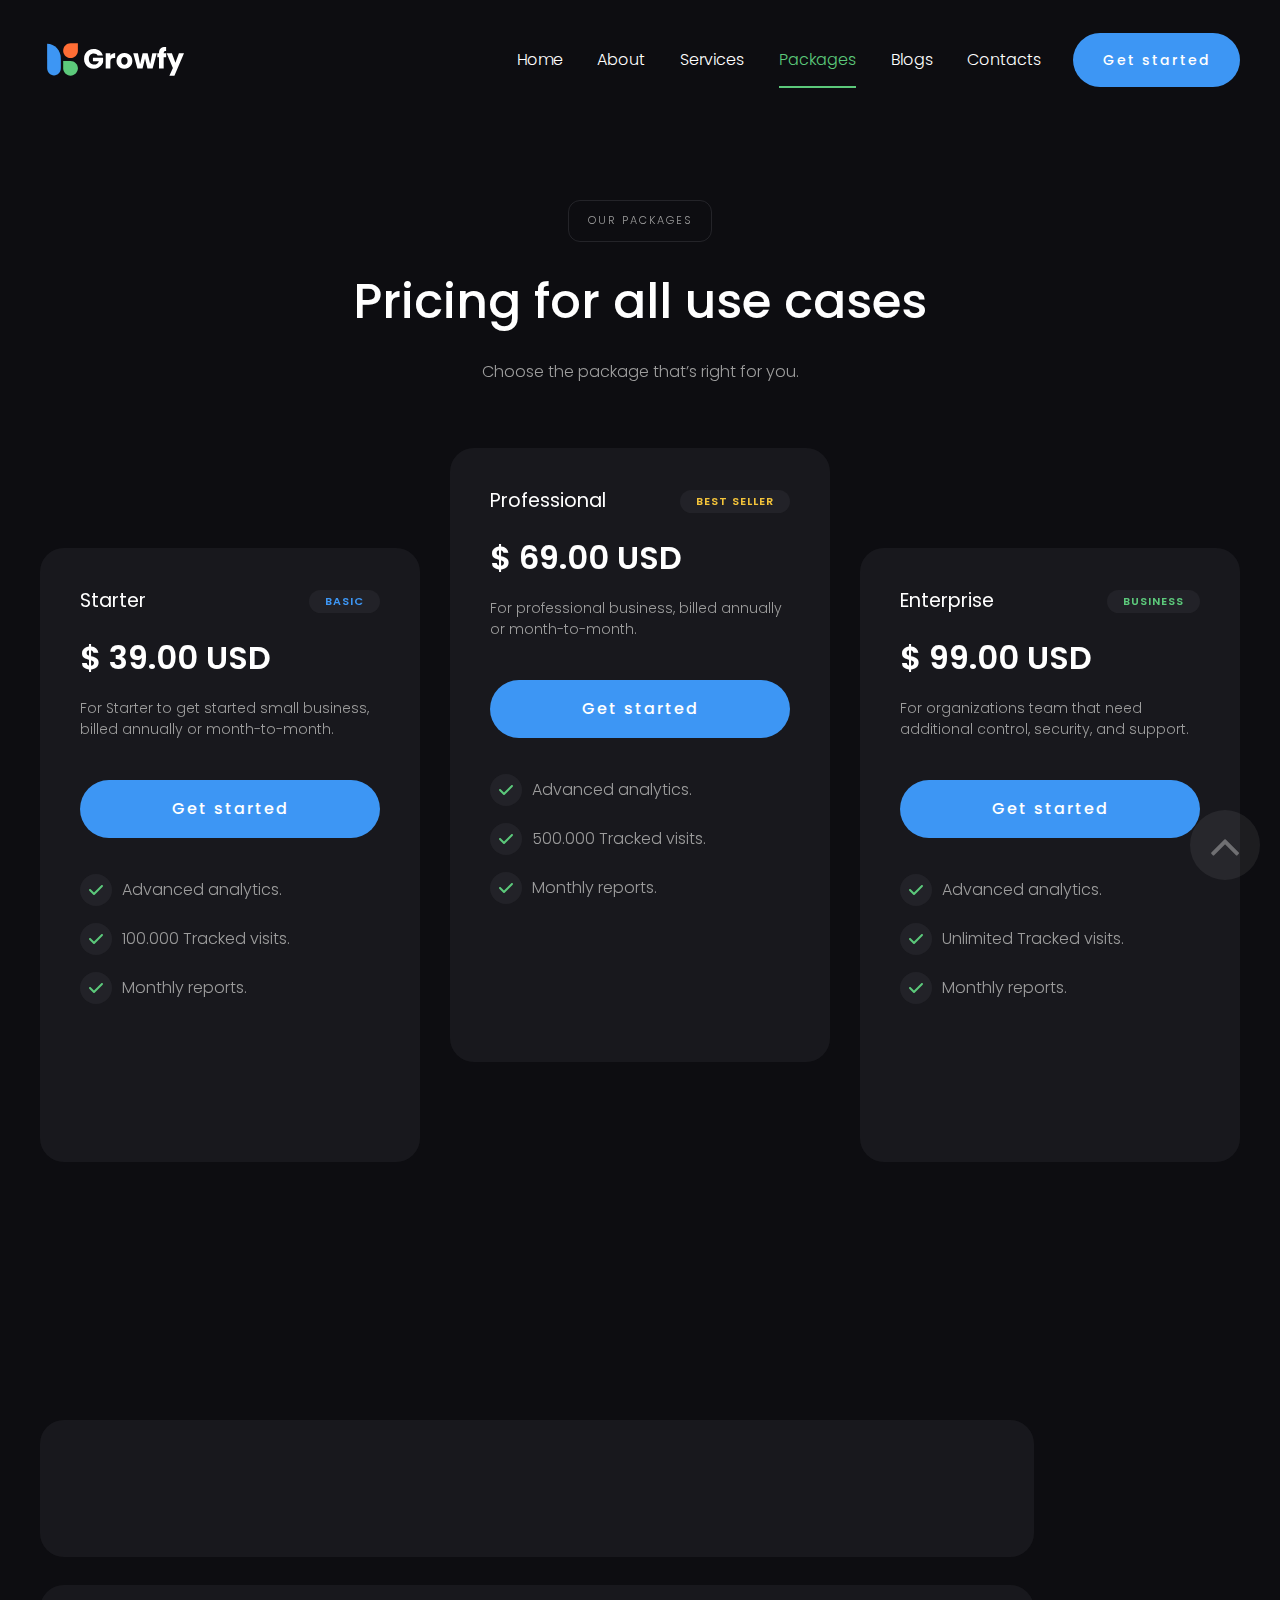
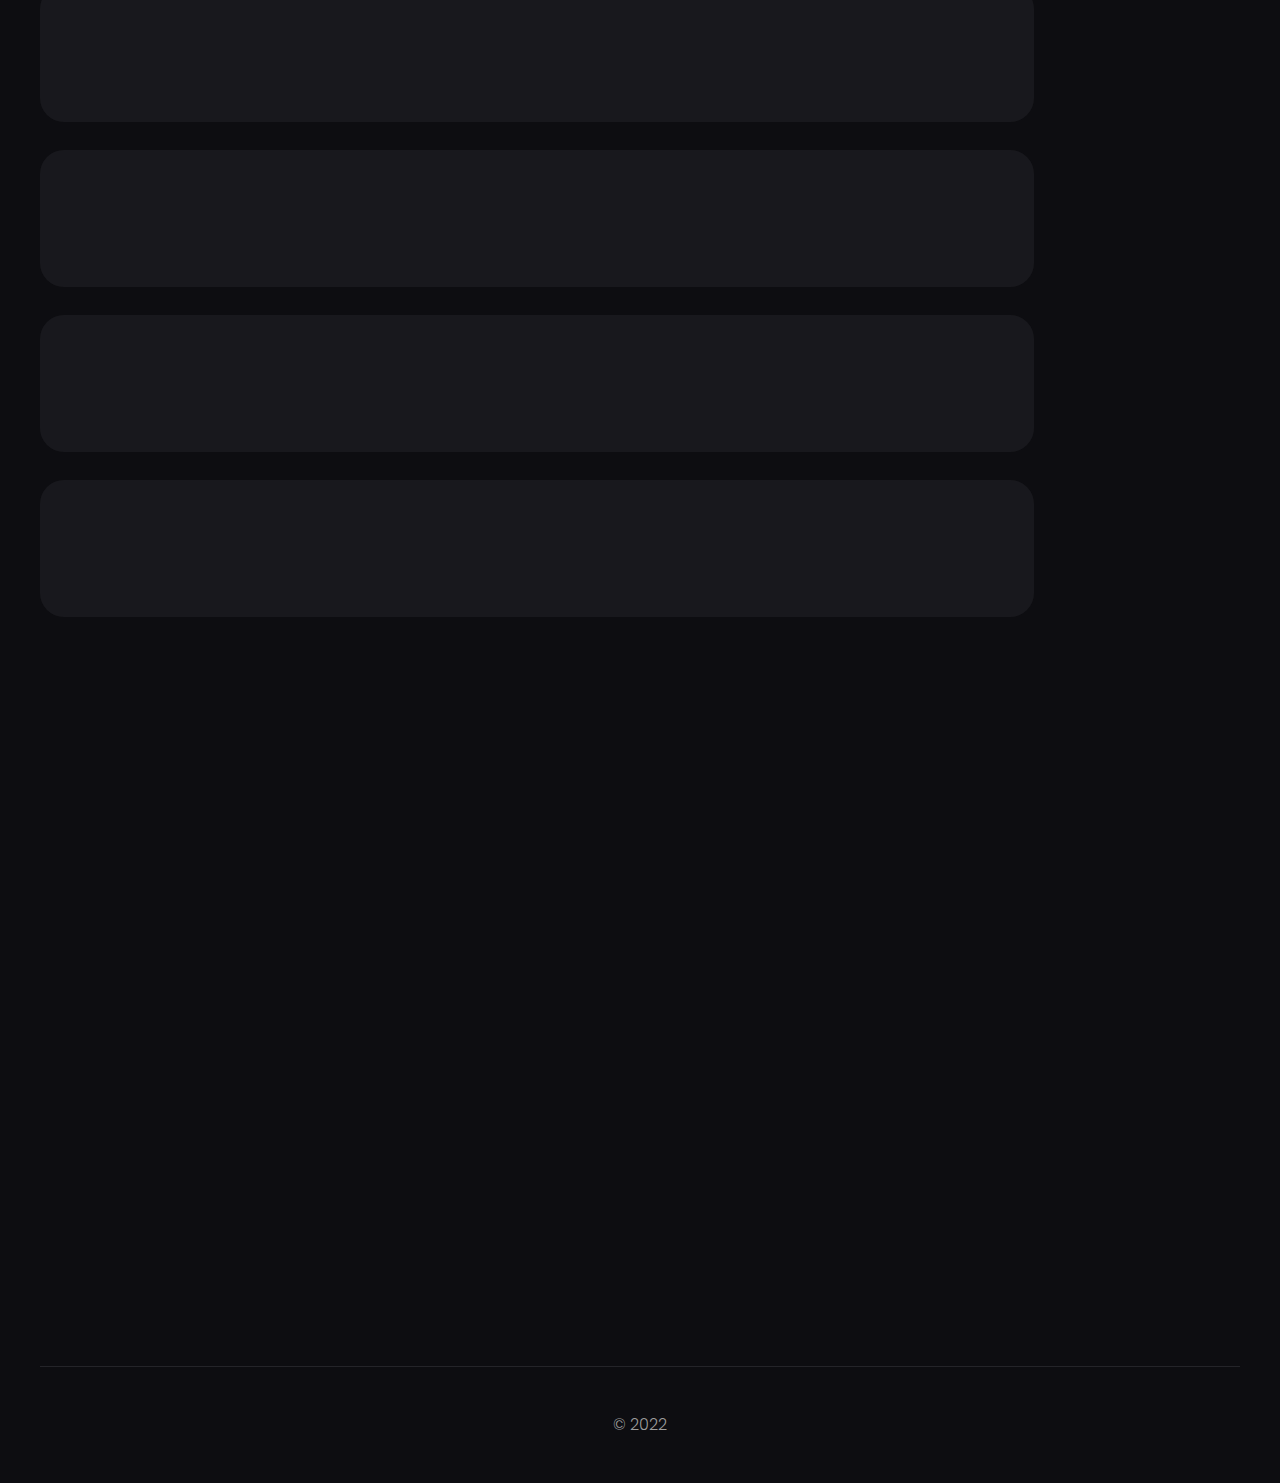
<file: packages.html>
<!DOCTYPE html>
<html lang="en">

<head>
	<title>Growfy</title>
	<meta charset="UTF-8">
	<meta name="format-detection" content="telephone=no">
	<!-- font-awesome fa fa -->
	<link rel="stylesheet" href="https://cdnjs.cloudflare.com/ajax/libs/font-awesome/4.7.0/css/font-awesome.min.css?_v=20230515083838">
	<link rel="stylesheet" href="css/style.min.css?_v=20231203000649">
	<meta name="viewport" content="width=device-width, initial-scale=1.0">
</head>

<body>
	<div class="wrapper">
		<header id="0" class="header">
			<div class="header__content">
				<div class="header__container">
					<a href="home.html" class="header__logo logo"></a>

					<nav class="menu__body">
						<ul class="menu__list">
						</ul>
						<a href="#" class="header__link link">Get started</a>
					</nav>
					<button type="button" class="burger__icon icon-burger"><span></span></button>

				</div>
			</div>
			<div class="burger__body">
				<div class="burger__container">

				</div>
			</div>
		</header>

		<main class="packages">
			<a href="#0" class="roll-up"><i class="fa fa-angle-up"></i></a>
			<section class="packages__head packages-head">
				<div class="packages-head__container">
					<div class="mailing">
						<div class="mailing__form content-form">
							<h3 data-aos="zoom-in-up" class="title-2">OUR PACKAGES</h3>
							<h2 data-aos="zoom-in-up" class="mailing__title title">Pricing for all use cases</h2>
							<div data-aos="zoom-in-up" class="mailing__text text">Choose the package that’s right for you.</div>
						</div>
					</div>
					<div class="packages-head__types">
						<div data-aos="zoom-in-up" class="package-item packages-head__item">
							<div class="package-item__heading">
								<h4 data-aos="zoom-in-up" class="package-item__name">Starter</h4>
								<span data-aos="zoom-in-up" class="package-item__type">Basic</span>
							</div>
							<div class="package-item__body">
								<div data-aos="zoom-in-up" class="package-item__price">$ 39.00 USD</div>
								<div data-aos="zoom-in-up" class="package-item__text text">For Starter to get started small business, billed annually or month-to-month.</div>
								<a data-aos="zoom-in-up" href="#" class="package-item__link link">Get started</a>
							</div>
							<ul class="list">
								<li data-aos="zoom-in-up" class="list__item text">Advanced analytics.</li>
								<li data-aos="zoom-in-up" class="list__item text">100.000 Tracked visits.</li>
								<li data-aos="zoom-in-up" class="list__item text">Monthly reports.</li>
								<li data-aos="zoom-in-up" class="list__item text">Mobile app.</li>
								<li data-aos="zoom-in-up" class="list__item text">Normal support</li>
							</ul>
						</div>

						<div data-aos="zoom-in-up" class="package-item packages-head__item">
							<div class="package-item__heading">
								<h4 data-aos="zoom-in-up" class="package-item__name">Professional</h4>
								<span data-aos="zoom-in-up" class="package-item__type package-item__type_orange">BEST SELLER</span>
							</div>
							<div class="package-item__body">
								<div data-aos="zoom-in-up" class="package-item__price">$ 69.00 USD</div>
								<div data-aos="zoom-in-up" class="package-item__text text">For professional business, billed annually or month-to-month.</div>
								<a data-aos="zoom-in-up" href="#" class="package-item__link link">Get started</a>
							</div>
							<ul class="list">
								<li data-aos="zoom-in-up" class="list__item text">Advanced analytics.</li>
								<li data-aos="zoom-in-up" class="list__item text">500.000 Tracked visits.</li>
								<li data-aos="zoom-in-up" class="list__item text">Monthly reports.</li>
								<li data-aos="zoom-in-up" class="list__item text">Mobile app.</li>
								<li data-aos="zoom-in-up" class="list__item text">Normal support</li>
							</ul>
						</div>
						<div data-aos="zoom-in-up" class="package-item packages-head__item">
							<div class="package-item__heading">
								<h4 data-aos="zoom-in-up" class="package-item__name">Enterprise</h4>
								<span data-aos="zoom-in-up" class="package-item__type package-item__type_green">BUSINESS</span>
							</div>
							<div class="package-item__body">
								<div data-aos="zoom-in-up" class="package-item__price">$ 99.00 USD</div>
								<div data-aos="zoom-in-up" class="package-item__text text">For organizations team that need additional control, security, and support.</div>
								<a data-aos="zoom-in-up" href="#" class="package-item__link link">Get started</a>
							</div>
							<ul class="list">
								<li data-aos="zoom-in-up" class="list__item text">Advanced analytics.</li>
								<li data-aos="zoom-in-up" class="list__item text">Unlimited Tracked visits.</li>
								<li data-aos="zoom-in-up" class="list__item text">Monthly reports.</li>
								<li data-aos="zoom-in-up" class="list__item text">Mobile app.</li>
								<li data-aos="zoom-in-up" class="list__item text">Normal support</li>
							</ul>
						</div>

					</div>
				</div>
			</section>
			<section class="faq">
				<div class="faq__container">
					<div class="faq__head-content head-content">
						<h3 data-aos="zoom-in-up" class="head-content-2__title-2 title-2">FAQ</h3>
						<h2 data-aos="zoom-in-up" class="title">Frequently asked question</h2>
					</div>
					<div class="faq__accordion accordion">

					</div>
				</div>
			</section>
		</main>
		<footer class="footer">
			<div class="footer__container">
				<div class="footer__content">
					<div class="footer__column footer__column_content">
						<a data-aos="zoom-in-up" href="home.html" class="footer__logo logo"></a>
						<p data-aos="zoom-in-up" class="footer__text text">Growfy is a template highly suitable for modern marketing agencies, digital studios, startups and businesses. The design is made in the dark style, which makes the site memorable and you can easily adapt it to your brand.</p>
						<ul class="footer__social-medias social-medias">

						</ul>
					</div>
					<div class="footer__column footer__column_pages">
						<div class="footer-pages__column">
							<h3 data-aos="zoom-in-up" class="footer__title">Pages</h3>
							<ul data-aos="zoom-in-up" class="footer__pages-list pages-list footer-menu">
							</ul>
						</div>
						<!-- <div class="footer-pages__column">
               <h3 data-aos="zoom-in-up" class="footer__title">Utility pages</h3>
               <ul data-aos="zoom-in-up" class="footer__pages-list pages-list">
                  <li data-aos="zoom-in-up" class="pages-list__items"><a href="#" class="pages-list__link">Instructions</a></li>
                  <li data-aos="zoom-in-up" class="pages-list__items"><a href="#" class="pages-list__link">Style guide</a></li>
                  <li data-aos="zoom-in-up" class="pages-list__items"><a href="#" class="pages-list__link">Licenses</a></li>
                  <li data-aos="zoom-in-up" class="pages-list__items"><a href="#" class="pages-list__link">Changelog</a></li>
                  <li data-aos="zoom-in-up" class="pages-list__items"><a href="#" class="pages-list__link">404 Not found</a></li>
                  <li data-aos="zoom-in-up" class="pages-list__items"><a href="#" class="pages-list__link">Password protected</a></li>
               </ul>
            </div> -->
					</div>
					<div class="footer__column footer__column_form content-form">
						<h3 data-aos="zoom-in-up" class="footer__title footer__column_form__title">Subscribe to our newsletter</h3>
						<p data-aos="zoom-in-up" class="footer__column_form__text text">Lorem ipsum dolor sit am consectetur adipiscing</p>
						<form action="" class="footer__form content-form__actions">
							<input data-aos="zoom-in-up" type="email" placeholder="Enter your email" class="footer__input content-form__input">
							<a data-aos="zoom-in-up" href="#" class="footer__link content-form__link link">Subscribe</a>
						</form>
					</div>
				</div>
				<div class="footer__date">
					<p class="text">© 2022</p>
				</div>
			</div>
		</footer>
	</div>
	<script src="js/app.min.js?_v=20231203000649"></script>
</body>

</html>
</file>
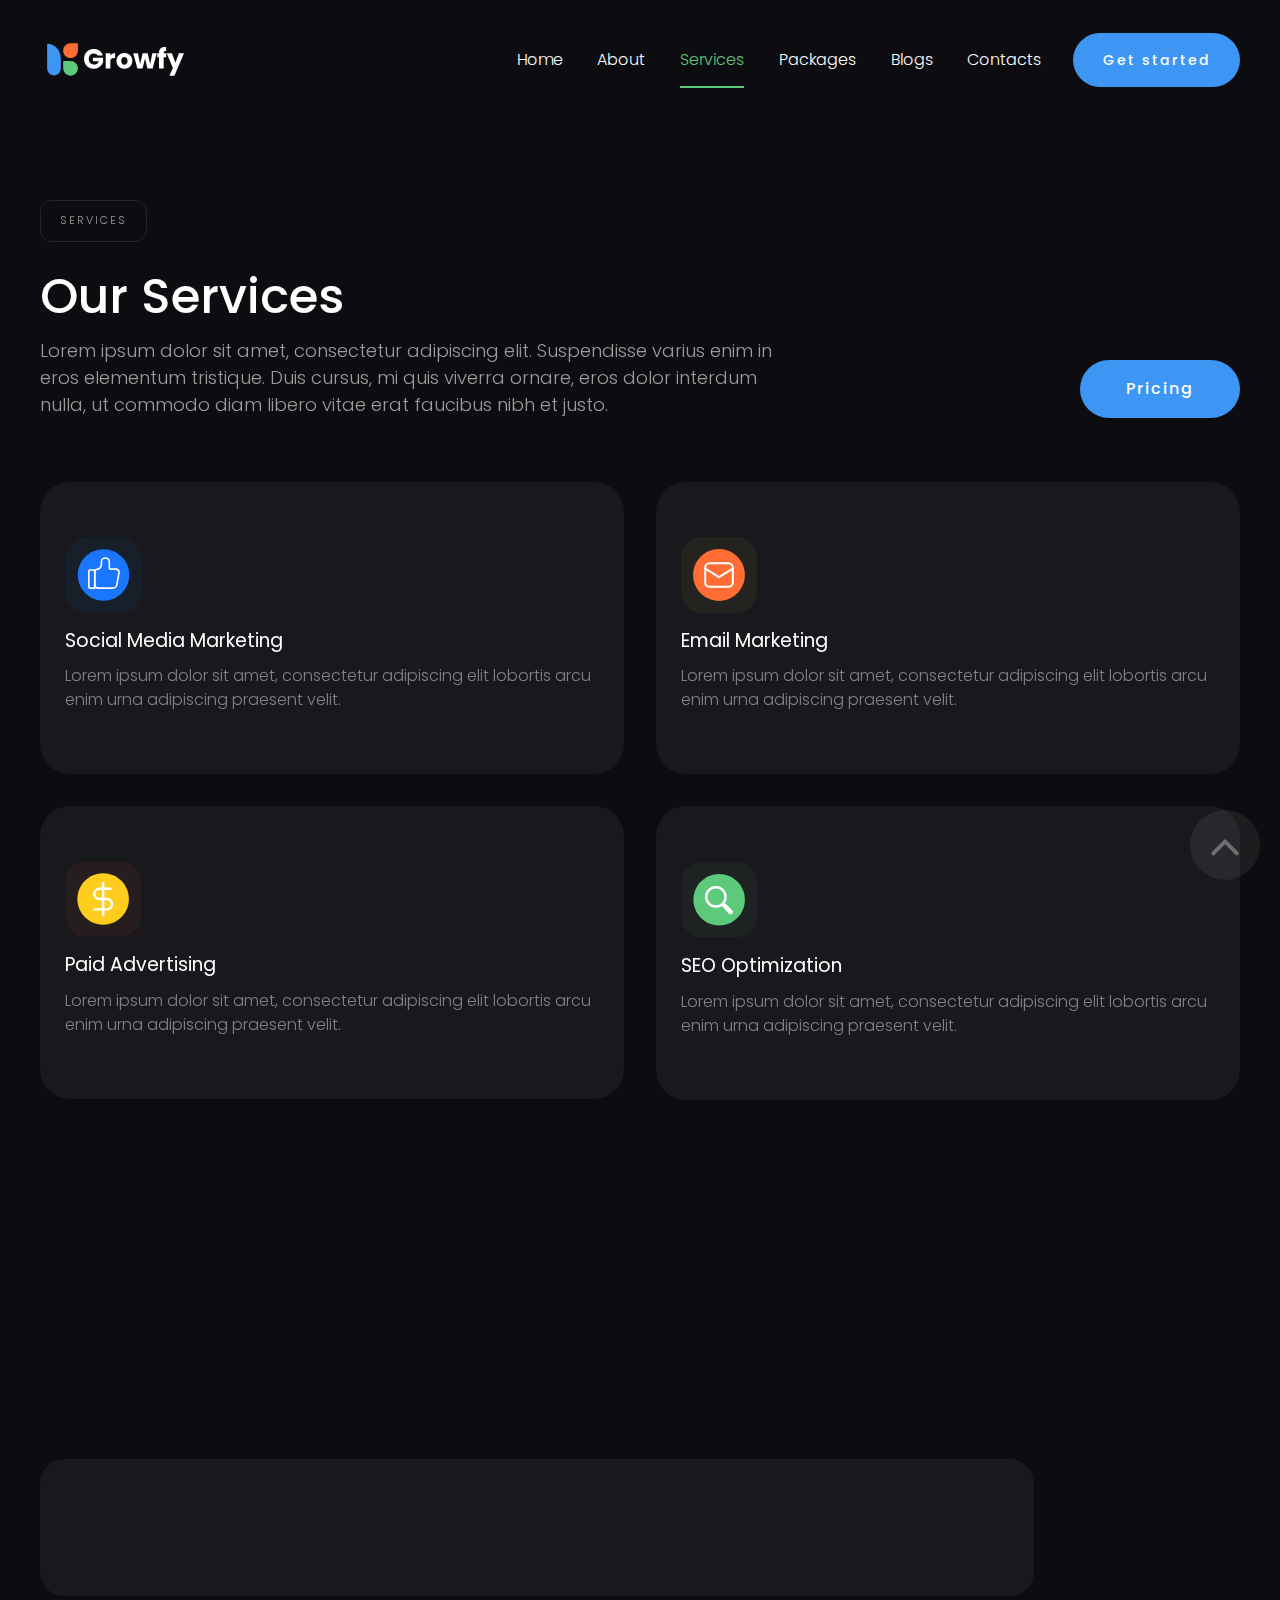
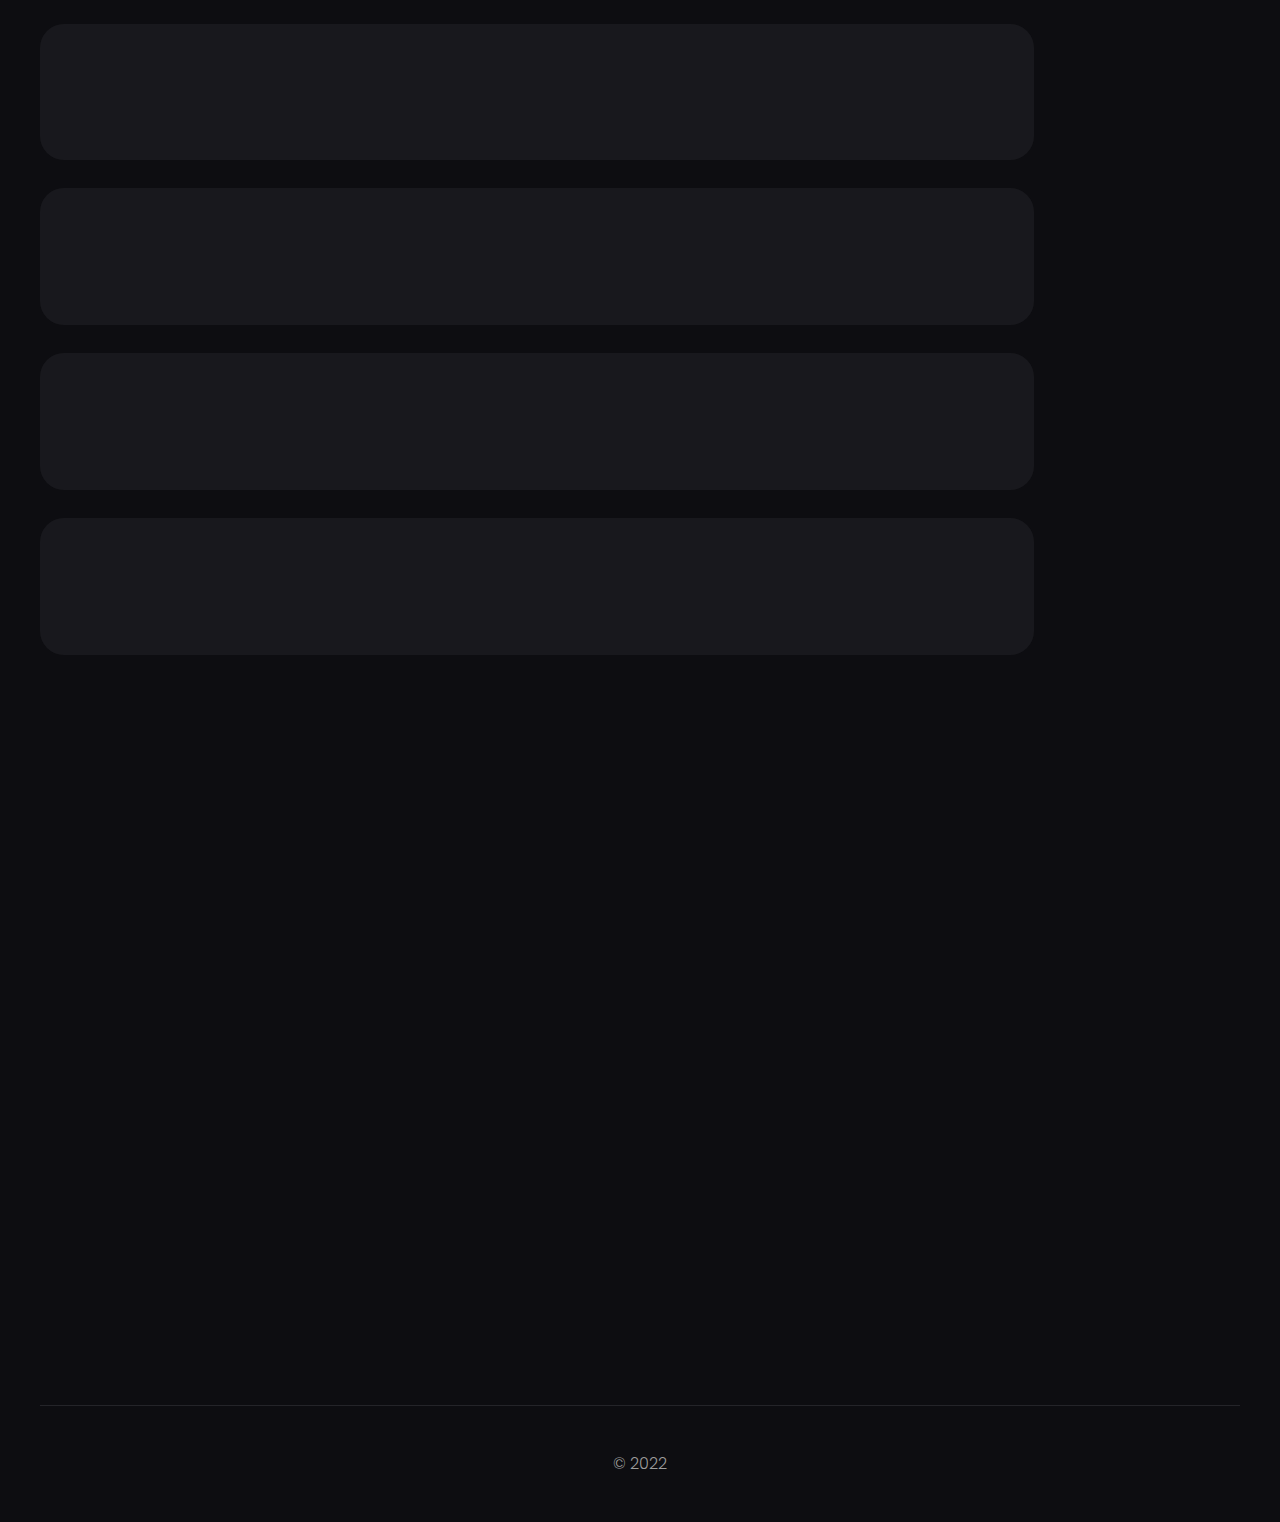
<file: services.html>
<!DOCTYPE html>
<html lang="en">

<head>
	<title>Growfy - Services</title>
	<meta charset="UTF-8">
	<meta name="format-detection" content="telephone=no">
	<!-- font-awesome fa fa -->
	<link rel="stylesheet" href="https://cdnjs.cloudflare.com/ajax/libs/font-awesome/4.7.0/css/font-awesome.min.css?_v=20230515083838">
	<link rel="stylesheet" href="css/style.min.css?_v=20231203000649">
	<meta name="viewport" content="width=device-width, initial-scale=1.0">
</head>

<body>
	<div class="wrapper">
		<header id="0" class="header">
			<div class="header__content">
				<div class="header__container">
					<a href="home.html" class="header__logo logo"></a>

					<nav class="menu__body">
						<ul class="menu__list">
						</ul>
						<a href="#" class="header__link link">Get started</a>
					</nav>
					<button type="button" class="burger__icon icon-burger"><span></span></button>

				</div>
			</div>
			<div class="burger__body">
				<div class="burger__container">

				</div>
			</div>
		</header>

		<main class="services">
			<a href="#0" class="roll-up"><i class="fa fa-angle-up"></i></a>
			<section class="services__body services-body">
				<div class="services-body__container">
					<div class="services-body__head head-content-2">
						<div class="head-content-2__column">
							<h3 data-aos="zoom-in-up" class="head-content-2__title-2 title-2">SERVICES</h3>
							<h2 data-aos="zoom-in-up" class="head-content-2__title title">Our Services</h2>
							<div data-aos="zoom-in-up" class="head-content-2__text text">Lorem ipsum dolor sit amet, consectetur adipiscing elit. Suspendisse varius enim in eros elementum tristique. Duis cursus, mi quis viverra ornare, eros dolor interdum nulla, ut commodo diam libero vitae erat faucibus nibh et justo.</div>
						</div>
						<div data-aos="zoom-in-up" class="head-content-2__column"><a href="#" class="head-content-2__link link">Pricing</a></div>
					</div>
					<div class="services__cart cart">
						<div class="cart__column">
							<div data-aos="zoom-in-up" class="cart__item">
								<div class="cart__icon"><img src="img/icons/social.svg" alt="Your Image Description"></div>
								<h3 class="cart__title">Social Media Marketing</h3>
								<p class="cart__text">Lorem ipsum dolor sit amet, consectetur adipiscing elit lobortis arcu enim urna adipiscing praesent velit.</p>
							</div>

							<div data-aos="zoom-in-up" class="cart__item">
								<div class="cart__icon"><img src="img/icons/advertising.svg" alt="Your Image Description"></div>
								<h3 class="cart__title">Paid Advertising</h3>
								<p class="cart__text">Lorem ipsum dolor sit amet, consectetur adipiscing elit lobortis arcu enim urna adipiscing praesent velit.</p>
							</div>
						</div>

						<div class="cart__column">
							<div data-aos="zoom-in-up" class="cart__item">
								<div class="cart__icon"><img src="img/icons/email.svg" alt="Your Image Description"></div>
								<h3 class="cart__title">Email Marketing</h3>
								<p class="cart__text">Lorem ipsum dolor sit amet, consectetur adipiscing elit lobortis arcu enim urna adipiscing praesent velit.</p>
							</div>

							<div data-aos="zoom-in-up" class="cart__item">
								<div class="cart__icon"><img src="img/icons/seo.svg" alt="Your Image Description"></div>
								<h3 class="cart__title">SEO Optimization</h3>
								<p class="cart__text">Lorem ipsum dolor sit amet, consectetur adipiscing elit lobortis arcu enim urna adipiscing praesent velit.</p>
							</div>
						</div>

					</div>
				</div>
			</section>
			<section class="faq">
				<div class="faq__container">
					<div class="faq__head-content head-content">
						<h3 data-aos="zoom-in-up" class="head-content-2__title-2 title-2">FAQ</h3>
						<h2 data-aos="zoom-in-up" class="title">Frequently asked question</h2>
					</div>
					<div class="faq__accordion accordion">

					</div>
				</div>
			</section>
		</main>
		<footer class="footer">
			<div class="footer__container">
				<div class="footer__content">
					<div class="footer__column footer__column_content">
						<a data-aos="zoom-in-up" href="home.html" class="footer__logo logo"></a>
						<p data-aos="zoom-in-up" class="footer__text text">Growfy is a template highly suitable for modern marketing agencies, digital studios, startups and businesses. The design is made in the dark style, which makes the site memorable and you can easily adapt it to your brand.</p>
						<ul class="footer__social-medias social-medias">

						</ul>
					</div>
					<div class="footer__column footer__column_pages">
						<div class="footer-pages__column">
							<h3 data-aos="zoom-in-up" class="footer__title">Pages</h3>
							<ul data-aos="zoom-in-up" class="footer__pages-list pages-list footer-menu">
							</ul>
						</div>
						<!-- <div class="footer-pages__column">
               <h3 data-aos="zoom-in-up" class="footer__title">Utility pages</h3>
               <ul data-aos="zoom-in-up" class="footer__pages-list pages-list">
                  <li data-aos="zoom-in-up" class="pages-list__items"><a href="#" class="pages-list__link">Instructions</a></li>
                  <li data-aos="zoom-in-up" class="pages-list__items"><a href="#" class="pages-list__link">Style guide</a></li>
                  <li data-aos="zoom-in-up" class="pages-list__items"><a href="#" class="pages-list__link">Licenses</a></li>
                  <li data-aos="zoom-in-up" class="pages-list__items"><a href="#" class="pages-list__link">Changelog</a></li>
                  <li data-aos="zoom-in-up" class="pages-list__items"><a href="#" class="pages-list__link">404 Not found</a></li>
                  <li data-aos="zoom-in-up" class="pages-list__items"><a href="#" class="pages-list__link">Password protected</a></li>
               </ul>
            </div> -->
					</div>
					<div class="footer__column footer__column_form content-form">
						<h3 data-aos="zoom-in-up" class="footer__title footer__column_form__title">Subscribe to our newsletter</h3>
						<p data-aos="zoom-in-up" class="footer__column_form__text text">Lorem ipsum dolor sit am consectetur adipiscing</p>
						<form action="" class="footer__form content-form__actions">
							<input data-aos="zoom-in-up" type="email" placeholder="Enter your email" class="footer__input content-form__input">
							<a data-aos="zoom-in-up" href="#" class="footer__link content-form__link link">Subscribe</a>
						</form>
					</div>
				</div>
				<div class="footer__date">
					<p class="text">© 2022</p>
				</div>
			</div>
		</footer>
	</div>
	<script src="js/app.min.js?_v=20231203000649"></script>
</body>

</html>
</file>
<file: css/style.min.css>
@charset "UTF-8";@import url(https://fonts.googleapis.com/css?family=Poppins:100,100italic,200,200italic,300,300italic,regular,italic,500,500italic,600,600italic,700,700italic,800,800italic,900,900italic&display=swap);@import url(https://fonts.googleapis.com/css?family=Inter:100,200,300,regular,500,600,700,800,900&display=swap);@font-face{font-family:icons;font-display:swap;src:url(../../fonts/icons.woff2) format("woff2"),url(../../fonts/icons.woff) format("woff");font-weight:400}[class*=_icon-]:before{font-family:icons;font-style:normal;font-weight:400;font-variant:normal;text-transform:none;line-height:1;-webkit-font-smoothing:antialiased;-moz-osx-font-smoothing:grayscale}[class*=_icon-]:before{display:block}._icon-facebook:before{content:"\e904";color:#75757f}._icon-instagram:before{content:"\e905";color:#75757f}._icon-linkedin:before{content:"\e906";color:#75757f}._icon-twitter:before{content:"\e90e";color:#75757f}._icon-youtube:before{content:"\e90f";color:#75757f}*{padding:0;margin:0;border:0}*,:after,:before{-webkit-box-sizing:border-box;box-sizing:border-box}body,html{height:100%}body{color:#fff;line-height:1;font-family:Poppins;font-size:1rem;font-weight:500;-ms-text-size-adjust:100%;-moz-text-size-adjust:100%;-webkit-text-size-adjust:100%;-webkit-font-smoothing:antialiased;-moz-osx-font-smoothing:grayscale;min-width:20rem}button,input,textarea{font-family:Poppins;font-weight:inherit;font-size:inherit}button{cursor:pointer;color:inherit;background-color:inherit;font-weight:inherit}a{font-weight:inherit;color:inherit}a:link,a:visited{text-decoration:none}a:hover{text-decoration:none}li,ul{list-style:none}img{vertical-align:top}h1,h2,h3,h4,h5,h6{font-weight:inherit;font-size:inherit}[class*=__container]{max-width:85rem;margin:0 auto;padding:0 2.5rem}[class*=-ibg]{position:relative;display:inline-block}[class*=-ibg] img{position:absolute;width:100%;height:100%;top:0;left:0;-o-object-fit:cover;object-fit:cover}[class*=-ibg--contain] img{-o-object-fit:contain;object-fit:contain}.rub:after{content:"₽"}main>*{padding-top:5rem;padding-bottom:5.625rem}.link{display:-webkit-inline-box;display:-ms-inline-flexbox;display:inline-flex;padding:1rem 1.825625rem 1rem 1.836875rem;-webkit-box-pack:center;-ms-flex-pack:center;justify-content:center;-webkit-box-align:center;-ms-flex-align:center;align-items:center;color:#fff;font-family:Poppins;border-radius:3.125rem;min-width:10rem;background:#3d96f4;line-height:160%;font-weight:500;letter-spacing:.125rem;white-space:nowrap}.link_2{background-color:rgba(129,129,139,.2)}.title{color:#fff;font-family:Poppins;font-style:normal;font-weight:500;line-height:120%}.title-2{display:inline-block;padding:11px 18.8px 11px 19px;border-radius:12px;border:1px solid rgba(129,129,139,.2);color:#9c9c9c;font-size:.6875rem;font-weight:300;line-height:160%;letter-spacing:2px;text-transform:uppercase}.text{color:#9c9c9c;font-family:Poppins;font-size:1rem;font-style:normal;font-weight:300;line-height:150%}.picture-item__1{border-radius:50%/30%}.picture-item__2{border-radius:50% 0 50% 50%}.picture-item__3{border-radius:50% 50% 0 50%}.picture-item__4{border-radius:245% 0 135% 135%/132% 194% 75% 75%}.picture-item__5{border-radius:50% 50% 50% 0}.picture-item__6{border-radius:0 378px 378px 378px}.picture-item__7{border-radius:0 50% 0 50%}.decor{position:absolute;width:7.625rem;height:7.625rem;background-image:url(../img/decor.svg)}.mb-2{display:-webkit-box;display:-ms-flexbox;display:flex}.mb-3{display:-webkit-box;display:-ms-flexbox;display:flex}.cart{display:-webkit-box;display:-ms-flexbox;display:flex;gap:2rem}.cart__column{display:-webkit-box;display:-ms-flexbox;display:flex;-webkit-box-orient:vertical;-webkit-box-direction:normal;-ms-flex-direction:column;flex-direction:column;gap:2rem}.cart__column:nth-child(1){padding-top:3rem}.cart__item{padding:3.4375rem 25px 3.875rem 25px;border-radius:1.875rem;background:rgba(129,129,139,.1)}.cart__title{color:#fff;font-size:1.1875rem;font-weight:400;line-height:140%;margin:.9375rem 0 .625rem 0}.cart__text{color:#81818b;font-weight:300;line-height:150%}.head-content{position:relative}.head-content__title-2{margin-bottom:1.1875rem}.head-content__decor{top:-.9375rem;left:-1.9375rem}.head-content__title{max-width:31.5625rem}.head-content__text{max-width:30.625rem;padding-top:1.75rem;padding-bottom:2.0625rem}.head-content__links{display:-webkit-box;display:-ms-flexbox;display:flex;gap:2rem;-ms-flex-wrap:wrap;flex-wrap:wrap}.content-form{display:-webkit-box;display:-ms-flexbox;display:flex;-webkit-box-orient:vertical;-webkit-box-direction:normal;-ms-flex-direction:column;flex-direction:column;gap:1.875rem}.content-form__text{max-width:18.8125rem}.content-form__actions{display:-webkit-box;display:-ms-flexbox;display:flex;gap:1rem}.content-form__input{color:#fff;background-color:transparent;font-weight:400;border-radius:50px;border:1px solid rgba(129,129,139,.3);padding:.90625rem 2.0625rem;width:14rem}.content-form__input::-webkit-input-placeholder{color:#999}.content-form__input::-moz-placeholder{color:#999}.content-form__input:-ms-input-placeholder{color:#999}.content-form__input::-ms-input-placeholder{color:#999}.content-form__input::placeholder{color:#999}.logotype{display:-ms-grid;display:grid;-ms-grid-columns:(2.5rem)[2];grid-template-columns:repeat(2,2.5rem)}.logotype__1{background-color:#ff6e35;height:2.5rem;border-radius:0 100% 100% 100%}.logotype__2{height:2.5rem;background-color:#3d96f4;border-top-left-radius:100%;border-bottom-right-radius:100%;border-bottom-left-radius:100%}.logotype__3{height:2.5rem;background-color:#5cc97b;border-top-left-radius:100%;border-top-right-radius:100%;border-bottom-right-radius:100%}.logotype__4{height:2.5rem;background-color:#f3c33a;border-top-left-radius:100%;border-top-right-radius:100%;border-bottom-left-radius:100%}.list__item{position:relative;margin-left:2.625rem;display:-webkit-box;display:-ms-flexbox;display:flex;-webkit-box-align:center;-ms-flex-align:center;align-items:center}.list__item:not(:last-child){margin-bottom:1.5625rem}.list__item::before{content:"";position:absolute;left:-2.625rem;width:2rem;height:2rem;border-radius:50%;background:rgba(129,129,139,.1)}.list__item::after{content:"";position:absolute;left:-2.125rem;width:1rem;height:1rem;background:url(../img/check.svg) center no-repeat}.article-cart{overflow:hidden;border-radius:1.5rem;position:relative;background:rgba(129,129,139,.1);width:100%}.article-cart__head{width:100%;height:12.1875rem}.article-cart__type{position:absolute;bottom:0;left:0;z-index:1;background:rgba(129,129,139,.5);border-radius:0 10px 0 0;padding:.5625rem .625rem;color:#fff;font-size:.875rem;font-weight:300;line-height:160%}.article-cart__title{display:inline-block;color:#fff;font-weight:400;font-size:1.2rem;line-height:140%;margin-top:1.25rem;margin-bottom:1.875rem}.article-cart__link{display:block;color:#3d96f4;font-size:.875rem;font-weight:300;line-height:160%;position:absolute;bottom:2.5625rem;left:1.625rem}.article-cart__link:hover{text-decoration:underline}.roll-up{position:fixed;width:4.375rem;height:4.375rem;bottom:1.25rem;right:1.25rem;background-color:rgba(255,255,255,.0666666667);border-radius:50%;padding:0;display:-webkit-box;display:-ms-flexbox;display:flex;-webkit-box-pack:center;-ms-flex-pack:center;justify-content:center;-webkit-box-align:center;-ms-flex-align:center;align-items:center;z-index:5;font-size:3.125rem;color:rgba(255,255,255,.3333333333);-webkit-transition:all .3s;transition:all .3s}.roll-up:hover{color:#fff}.header{position:absolute;width:100%;top:0;left:0;background-color:#0d0d11;z-index:10}.header__content{position:relative;background-color:#0d0d11;z-index:10}.header__container{display:-webkit-box;display:-ms-flexbox;display:flex;-webkit-box-align:center;-ms-flex-align:center;align-items:center;-webkit-box-pack:justify;-ms-flex-pack:justify;justify-content:space-between;padding-top:2rem;padding-bottom:2rem}.header__logo{z-index:10}.header__link{font-size:.875rem}.menu__body{display:-webkit-box;display:-ms-flexbox;display:flex;-webkit-box-align:center;-ms-flex-align:center;align-items:center;gap:2rem}.menu__list{display:-webkit-box;display:-ms-flexbox;display:flex;-ms-flex-wrap:wrap;flex-wrap:wrap}.menu__link{display:inline-block;color:#fff;font-weight:300;line-height:160%;padding:.9375rem 0}.burger__container .menu__body{-webkit-box-orient:vertical;-webkit-box-direction:normal;-ms-flex-direction:column;flex-direction:column;-webkit-box-align:start;-ms-flex-align:start;align-items:start;padding-top:2rem}.burger__container .menu__list{-webkit-box-orient:vertical;-webkit-box-direction:normal;-ms-flex-direction:column;flex-direction:column;gap:0}.burger__container .menu__link{padding:.4375rem 0}.icon-burger{display:none}._body-active{overflow:hidden}.burger__body{position:fixed;top:calc(-100% - 6.6875rem);left:0;width:100%;height:0;background-color:#0d0d11;-webkit-transition:all .3s ease 0s;transition:all .3s ease 0s;z-index:5;margin-top:6.625rem;border-top:2px solid #9c9c9c}._active-burger{top:0;height:100vh}.footer__content{display:-webkit-box;display:-ms-flexbox;display:flex;width:100%;-webkit-box-pack:justify;-ms-flex-pack:justify;justify-content:space-between;padding-block:10rem;gap:3.75rem;-ms-flex-wrap:wrap;flex-wrap:wrap}.footer__column_content{-webkit-box-flex:1;-ms-flex:1 1 calc(40% - 3.125rem);flex:1 1 calc(40% - 3.125rem);display:-webkit-box;display:-ms-flexbox;display:flex;-webkit-box-orient:vertical;-webkit-box-direction:normal;-ms-flex-direction:column;flex-direction:column;gap:2rem}.footer__column_pages{display:-webkit-box;display:-ms-flexbox;display:flex;-webkit-box-flex:1;-ms-flex:1 1 calc(20% - 3.125rem);flex:1 1 calc(20% - 3.125rem);-ms-flex-pack:distribute;justify-content:space-around;gap:3.75rem}.footer__column_form{-webkit-box-flex:1;-ms-flex:1 1 calc(40% - 3.125rem);flex:1 1 calc(40% - 3.125rem);min-width:12.5rem;-webkit-box-align:center;-ms-flex-align:center;align-items:center}.footer__column_form__text{text-align:center}.footer__column_form__title{text-align:center}.footer__column_form .content-form__actions{-ms-flex-wrap:wrap;flex-wrap:wrap}.footer__column_form .content-form__input{-webkit-box-flex:1;-ms-flex:1 1 calc(56% - 1.5rem);flex:1 1 calc(56% - 1.5rem)}.footer__column_form .link{-webkit-box-flex:1;-ms-flex:1 1 calc(46% - 1.5rem);flex:1 1 calc(46% - 1.5rem)}.footer-pages__column{-webkit-box-flex:1;-ms-flex:1 1 calc(50% - 3.75rem);flex:1 1 calc(50% - 3.75rem)}.footer__title{color:#fff;font-size:1.25rem;font-weight:500;line-height:120%;letter-spacing:1px}.footer__pages-list{margin-top:1.125rem}.footer__date{display:-webkit-box;display:-ms-flexbox;display:flex;-webkit-box-pack:center;-ms-flex-pack:center;justify-content:center;-webkit-box-align:center;-ms-flex-align:center;align-items:center;padding:2.875rem;border-top:1px solid rgba(129,129,139,.2)}.social-medias{display:-webkit-box;display:-ms-flexbox;display:flex;gap:1rem}.social-medias__link{display:-webkit-inline-box;display:-ms-inline-flexbox;display:inline-flex;-webkit-box-pack:center;-ms-flex-pack:center;justify-content:center;-webkit-box-align:center;-ms-flex-align:center;align-items:center;width:2.25rem;height:2.25rem;font-size:1.25rem;border-radius:50%;border:solid 1px #75757f}.pages-list__link{display:inline-block;padding-block:.75rem;color:#9c9c9c;font-size:1rem;font-weight:300;line-height:160%;-webkit-transition:all .3s;transition:all .3s;white-space:nowrap}.pages-list__link:hover{color:#fff;text-decoration:underline}main__head{padding-top:2.75rem;padding-bottom:12rem}main__brands{padding-bottom:5rem}.head__container{display:-webkit-box;display:-ms-flexbox;display:flex;-webkit-box-align:center;-ms-flex-align:center;align-items:center;gap:2rem}.head__column{-webkit-box-flex:0;-ms-flex:0 1 50%;flex:0 1 50%}.head-pictures{display:-webkit-box;display:-ms-flexbox;display:flex;-webkit-box-pack:end;-ms-flex-pack:end;justify-content:flex-end;padding-right:1.6875rem;width:100%}.head-pictures .picture-item__1{height:26.4375rem}.head-pictures__column{width:100%}.head-pictures__item{overflow:hidden;width:100%}.head-pictures__item:not(:last-child){margin-bottom:2rem}.head-pictures__item img{height:100%;width:100%;-o-object-fit:cover;object-fit:cover}.brands__content{display:-webkit-box;display:-ms-flexbox;display:flex;-webkit-box-align:center;-ms-flex-align:center;align-items:center;position:relative;overflow:hidden}.brands__left-gradient,.brands__right-gradient{position:absolute;top:50%;-webkit-transform:translate(0,-25%);-ms-transform:translate(0,-25%);transform:translate(0,-25%);width:9.6875rem;height:4rem;z-index:1}.brands__left-gradient{left:0;background:-webkit-gradient(linear,left top,right top,color-stop(8%,#0d0d11),to(rgba(0,0,0,0)));background:linear-gradient(90deg,#0d0d11 8%,rgba(0,0,0,0) 100%)}.brands__right-gradient{right:0;background:-webkit-gradient(linear,right top,left top,color-stop(8%,#0d0d11),to(rgba(0,0,0,0)));background:linear-gradient(270deg,#0d0d11 8%,rgba(0,0,0,0) 100%)}.brands__title{color:#fff;text-align:center;font-size:.875rem;font-weight:300;line-height:160%;letter-spacing:.0625rem;text-transform:uppercase}.brands__list{margin-top:1.5625rem;display:-webkit-box;display:-ms-flexbox;display:flex;-webkit-box-pack:space-evenly;-ms-flex-pack:space-evenly;justify-content:space-evenly;-webkit-box-align:center;-ms-flex-align:center;align-items:center}.brands__item{-webkit-transform:translate(0,0);-ms-transform:translate(0,0);transform:translate(0,0)}.brands__link{width:13.1875rem;height:4.0625rem}@-webkit-keyframes brandRunLine{100%{-webkit-transform:translate(-3000px,0);transform:translate(-3000px,0)}}@keyframes brandRunLine{100%{-webkit-transform:translate(-3000px,0);transform:translate(-3000px,0)}}.home-services__container{display:-webkit-box;display:-ms-flexbox;display:flex;gap:4rem;-webkit-box-pack:justify;-ms-flex-pack:justify;justify-content:space-between;-webkit-box-align:center;-ms-flex-align:center;align-items:center}.home-services .cart{-webkit-box-flex:1;-ms-flex:1 1 auto;flex:1 1 auto;-webkit-box-pack:end;-ms-flex-pack:end;justify-content:flex-end}.help__container{-webkit-box-align:center;-ms-flex-align:center;align-items:center;gap:4rem}.help__column{position:relative;width:100%;-webkit-box-align:end;-ms-flex-align:end;align-items:flex-end}.help__decor{left:-.75rem}.help__title{max-width:35rem;margin-top:2.6875rem;margin-bottom:2.5rem}.help__text{margin-bottom:2.1875rem}.help .help-content{-webkit-box-flex:1;-ms-flex:1 1 50%;flex:1 1 50%}.help-pictures{display:-webkit-box;display:-ms-flexbox;display:flex;-webkit-box-flex:1;-ms-flex:1 1 50%;flex:1 1 50%}.help-pictures__item{overflow:hidden}.help-pictures__item:nth-child(2){width:71%;height:785px;border-radius:700px 0 378px 378px}.help-pictures__item:nth-child(3){width:29%}.help-pictures img{width:100%;height:100%;-o-object-fit:cover;object-fit:cover}.statistics__container{gap:2rem}.statistics .cart{-ms-flex-wrap:wrap;flex-wrap:wrap}.statistics .cart__item{-webkit-box-flex:1;-ms-flex:1 1 calc(50% - 2rem);flex:1 1 calc(50% - 2rem);padding:2.5rem}.statistics .cart__title{font-weight:500}.statistics-image__item{overflow:hidden;width:100%;height:100%}.statistics-image__item:not(:last-child){margin-bottom:2rem}.statistics-image__item img{height:100%;width:100%;-o-object-fit:cover;object-fit:cover}.reviews__body{display:-webkit-box;display:-ms-flexbox;display:flex;gap:3rem;-ms-flex-wrap:wrap;flex-wrap:wrap}.head-content-2{display:-webkit-box;display:-ms-flexbox;display:flex;-webkit-box-pack:justify;-ms-flex-pack:justify;justify-content:space-between;-webkit-box-align:end;-ms-flex-align:end;align-items:end;margin-bottom:4rem;gap:2rem}.head-content-2__title-2{margin-bottom:1.5625rem}.head-content-2__title{margin-bottom:.75rem}.head-content-2__text{max-width:46rem}.reviews-cart{background:rgba(129,129,139,.1);padding:2.5rem 2.5rem 4.5625rem 2.5rem;border-radius:1.875rem;-webkit-box-flex:1;-ms-flex:1 1 calc(33.333% - 3rem);flex:1 1 calc(33.333% - 3rem);position:relative}.reviews-cart__head{display:-webkit-box;display:-ms-flexbox;display:flex;gap:1rem;-webkit-box-align:center;-ms-flex-align:center;align-items:center;margin-bottom:2.0625rem}.reviews-cart__image{width:4.25rem;height:4.25rem;overflow:hidden}.reviews-cart__info{display:-webkit-box;display:-ms-flexbox;display:flex;-webkit-box-orient:vertical;-webkit-box-direction:normal;-ms-flex-direction:column;flex-direction:column;gap:.4375rem}.reviews-cart__title{color:#fff}.reviews-cart__company{color:#9c9c9c;font-size:.875rem;font-weight:300;line-height:160%}.reviews-cart__review-subject{color:#fff;font-size:2rem;font-weight:400;line-height:140%}.reviews-cart__text{padding:2.1875rem 0}.reviews-cart__stars{position:absolute;bottom:3.125rem;left:2.5rem;pointer-events:none}.news__article-carts{display:-webkit-box;display:-ms-flexbox;display:flex;-ms-flex-wrap:wrap;flex-wrap:wrap;gap:3rem}.news .article-cart__body{padding:2.25rem 1.625rem 5.1875rem 1.625rem}.ready__content{width:100%;display:-webkit-box;display:-ms-flexbox;display:flex;-webkit-box-align:center!important;-ms-flex-align:center!important;align-items:center!important;gap:2rem;background-color:rgba(129,129,139,.1);padding:3.25rem 1.25rem;border-radius:1.875rem}.ready__column{-webkit-box-flex:1;-ms-flex:1 1 50%;flex:1 1 50%;display:-webkit-box;display:-ms-flexbox;display:flex;-webkit-box-pack:center;-ms-flex-pack:center;justify-content:center;text-align:center}.ready__titles{max-width:21.75rem;display:-webkit-box;display:-ms-flexbox;display:flex;-webkit-box-orient:vertical;-webkit-box-direction:normal;-ms-flex-direction:column;flex-direction:column;gap:1rem;text-align:center}.ready__links{display:-webkit-box;display:-ms-flexbox;display:flex;gap:2rem;-ms-flex-wrap:wrap;flex-wrap:wrap;-webkit-box-pack:center;-ms-flex-pack:center;justify-content:center}.ready__title{color:#fff;text-align:center;font-size:2rem;font-weight:400;line-height:140%}.about-head__pictures{position:relative;display:-webkit-box;display:-ms-flexbox;display:flex;-webkit-box-pack:center;-ms-flex-pack:center;justify-content:center;padding-top:6.25rem;max-width:68.75rem;margin:0 auto}.about-head__pictures .picture-item__1{border-radius:25vw;position:relative;bottom:6.25rem}.about-head__pictures .picture-item__2{border-radius:25vw 0 25vw 25vw}.about-head__pictures .picture-item__5{border-radius:25vw 25vw 25vw 0}.about-head__decor{bottom:-.625rem;left:-.625rem}.about-head__column{-webkit-box-flex:1;-ms-flex:1 1 33.333%;flex:1 1 33.333%}.about-head-pictures__item{overflow:hidden}.about-head-pictures__item img{width:100%;-o-object-fit:cover;object-fit:cover}.mailing__form{-webkit-box-align:center;-ms-flex-align:center;align-items:center;text-align:center}.mailing__form-actions{-webkit-box-pack:center;-ms-flex-pack:center;justify-content:center}.mailing__title{max-width:48rem}.mailing__text{max-width:48rem}.about-block__container{-webkit-box-align:center;-ms-flex-align:center;align-items:center;gap:6.25rem}.about-block__column{-webkit-box-flex:1;-ms-flex:1 1 calc(50% - 6.25rem);flex:1 1 calc(50% - 6.25rem);width:100%}.about-block__picture{display:-webkit-box;display:-ms-flexbox;display:flex;-webkit-box-pack:center;-ms-flex-pack:center;justify-content:center}.about-block__picture .picture-item__2{border-radius:25vw 0 25vw 25vw}.about-block__item{overflow:hidden;border-radius:0 1toRem 40 0 1toRem 40;width:100%}.about-block_2 .about-block__content{-webkit-box-flex:1;-ms-flex:1 1 calc(55% - 6.25rem);flex:1 1 calc(55% - 6.25rem)}.about-block_2 .about-block__picture{-webkit-box-flex:1;-ms-flex:1 1 calc(45% - 6.25rem);flex:1 1 calc(45% - 6.25rem)}.value__body{display:-webkit-box;display:-ms-flexbox;display:flex;-ms-flex-wrap:wrap;flex-wrap:wrap;gap:2rem}.value .cart__item{-webkit-box-flex:1;-ms-flex:1 1 calc(33.333% - 2rem);flex:1 1 calc(33.333% - 2rem);padding:2.5rem}.value .cart__title{font-size:2rem}.value .cart__text{font-size:1.125rem;max-width:100%}.services-body .head-content-2__text{font-size:1.125rem}.services-body .cart__column{width:100%;padding:0}.services-body .cart__text{max-width:100%}.faq__accordion{margin-top:4rem}.accordion{-webkit-transition:all .3s;transition:all .3s}.accordion__item{max-width:994px;cursor:pointer;background-color:rgba(129,129,139,.1);border-radius:24px;padding:2.5rem 3rem 3.125rem 5.75rem;-webkit-transition:background-color .4s;transition:background-color .4s;overflow:hidden;-webkit-transition:all .3s;transition:all .3s}.accordion__item:not(:last-child){margin-bottom:1.75rem}.accordion__item:hover{background-color:rgba(129,129,139,.2)}.accordion__head{display:-webkit-box;display:-ms-flexbox;display:flex;-webkit-box-pack:justify;-ms-flex-pack:justify;justify-content:space-between;-webkit-box-align:center;-ms-flex-align:center;align-items:center;-webkit-transition:all .5s;transition:all .5s;gap:1.25rem;margin-block:.625rem;position:relative}.accordion__head._active{margin-bottom:1.125rem}.accordion__head span{position:absolute;top:0;left:-2.375rem;margin-right:1.5625rem}.accordion__title{color:#fff;font-size:1.2rem;font-weight:400;line-height:1.4}.accordion__icon{width:1.5625rem;min-width:1.5625rem;position:relative;display:-webkit-box;display:-ms-flexbox;display:flex}.accordion__icon._active::after,.accordion__icon._active::before{-webkit-transform:rotate(0);-ms-transform:rotate(0);transform:rotate(0);background-color:#81818b}.accordion__icon::after,.accordion__icon::before{content:"";position:absolute;top:0;left:0;width:100%;height:.125rem;background-color:#3d96f4;-webkit-transition:all .5s;transition:all .5s}.accordion__icon::after{-webkit-transform:rotate(-180deg);-ms-transform:rotate(-180deg);transform:rotate(-180deg)}.accordion__icon::before{-webkit-transform:rotate(-90deg);-ms-transform:rotate(-90deg);transform:rotate(-90deg)}.accordion__content{max-width:664px;-webkit-transform-style:preserve-3d;transform-style:preserve-3d;opacity:0;-webkit-transform:translate3d(0,100%,0) scale3d(.95,.95,1) rotateX(0) rotateY(0) rotateZ(0) skew(0deg,0deg);transform:translate3d(0,100%,0) scale3d(.95,.95,1) rotateX(0) rotateY(0) rotateZ(0) skew(0deg,0deg);will-change:transform,width,height,opacity;display:-ms-grid;display:grid;-ms-grid-rows:0fr;grid-template-rows:0fr;-webkit-transition:all .6s ease,grid-template-rows .4s ease-out;transition:all .6s ease,grid-template-rows .4s ease-out;transition:all .6s ease,grid-template-rows .4s ease-out,-ms-grid-rows .4s ease-out}.accordion__content._active{-ms-grid-rows:1fr;grid-template-rows:1fr;-webkit-transform-style:preserve-3d;transform-style:preserve-3d;opacity:1;-webkit-transform:translate3d(0,0,0) scale3d(1,1,1) rotateX(0) rotateY(0) rotateZ(0) skew(0deg,0deg);transform:translate3d(0,0,0) scale3d(1,1,1) rotateX(0) rotateY(0) rotateZ(0) skew(0deg,0deg)}.accordion__text{color:#9c9c9c;font-size:1rem;line-height:1.5em;font-weight:300;overflow:hidden}.packages-head__types{margin-top:4rem;display:-webkit-box;display:-ms-flexbox;display:flex;gap:1.875rem}.package-item{width:100%;background-color:rgba(129,129,139,.1);border-radius:1.5rem;padding:2.5rem 2.5rem 4rem;overflow:hidden}.package-item__heading{display:-webkit-box;display:-ms-flexbox;display:flex;-webkit-box-pack:justify;-ms-flex-pack:justify;justify-content:space-between;-webkit-box-align:center;-ms-flex-align:center;align-items:center;margin-bottom:1.5rem;gap:.625rem;-ms-flex-wrap:wrap;flex-wrap:wrap}.package-item__name{color:#fff;font-size:1.2rem;font-weight:400;line-height:1.4}.package-item__type{display:inline-block;color:#3d96f4;letter-spacing:.0625rem;text-transform:uppercase;background-color:rgba(129,129,139,.1);border-radius:1.25rem;padding:.375rem 1rem;font-size:.6875rem;font-weight:600;text-align:center}.package-item__type_green{color:#5cc97b}.package-item__type_orange{color:#f3c33a}.package-item__price{color:#fff;margin-bottom:1.3125rem;font-size:2rem;font-weight:600;line-height:1.2em}.package-item__text{font-size:.875rem}.package-item__link{width:100%;margin-block:2.5rem}.blogs-head__content{display:-webkit-box;display:-ms-flexbox;display:flex;margin-top:3rem;gap:4rem}.blogs-head__column_main{-webkit-box-flex:1;-ms-flex:1 1 calc(60% - 4rem);flex:1 1 calc(60% - 4rem)}.blogs-head__column_main .article-cart__head{height:22.5rem}.blogs-head__column_main .article-cart__body{padding:2.25rem 1.625rem 5.1875rem 1.625rem}.blogs-head__column_main .article-cart__title{font-size:2rem}.blogs-head__column_main .article-cart__text{font-size:1.125rem}.blogs-head__column_secondary{-webkit-box-flex:1;-ms-flex:1 1 calc(40% - 4rem);flex:1 1 calc(40% - 4rem)}.blogs-head__column_secondary .article-cart{display:-webkit-box;display:-ms-flexbox;display:flex;-ms-flex-preferred-size:content;flex-basis:content}.blogs-head__column_secondary .article-cart:not(:last-child){margin-bottom:1.875rem}.blogs-head__column_secondary .article-cart__head{max-width:12.1875rem;height:auto;overflow:hidden}.blogs-head__column_secondary .article-cart__body{padding:1.625rem 1.625rem 2.5rem 2.25rem}.blogs-head__column_secondary .article-cart__link{position:static}.posts__container{display:-webkit-box;display:-ms-flexbox;display:flex;position:relative}.posts__aside{-webkit-box-flex:1;-ms-flex:1 0 22.25rem;flex:1 0 22.25rem;position:relative}.posts__content{-webkit-box-flex:1;-ms-flex:1 1 auto;flex:1 1 auto;display:-webkit-box;display:-ms-flexbox;display:flex;flex:1 1 auto;-ms-flex-wrap:wrap;flex-wrap:wrap}.posts__content .article-cart__body{padding:2.25rem 1.625rem 5.1875rem 1.625rem}.posts-aside__list{margin-top:1.875rem}.posts-aside__item:not(:last-child){margin-bottom:1.5rem}.posts-aside__link{display:inline-block;min-width:10rem;color:#fff;text-align:center;letter-spacing:.125rem;white-space:nowrap;background-color:rgba(129,129,139,.2);border-radius:3.125rem;padding:1.25rem 1.5rem;font-size:.875rem;font-weight:500}.sticky{position:sticky;top:10px}.message{width:100%;background-color:rgba(129,129,139,.1);border:1px solid rgba(129,129,139,.3);border-radius:1.875rem;padding:4rem}.message__head{margin-bottom:4rem}.message__title{color:#fff;font-size:2rem;font-weight:400;line-height:1.4em}.message__text{margin-block:.625rem}.message__content{display:-webkit-box;display:-ms-flexbox;display:flex;gap:4rem;-ms-flex-wrap:wrap;flex-wrap:wrap}.message-form{-webkit-box-flex:1;-ms-flex:1 1 calc(60% - 4rem);flex:1 1 calc(60% - 4rem)}.message-form__input{min-height:3.375rem;color:#9c9c9c;background-color:transparent;border:1px solid rgba(129,129,139,.3);border-radius:3.125rem;width:100%;margin-bottom:3.5rem;padding:1rem 2rem;font-size:1rem;font-weight:400;-webkit-transition:border-color .3s;transition:border-color .3s}.message-form__input::-webkit-inner-spin-button{-webkit-appearance:none;appearance:none}.message-form textarea{padding:2rem 2rem;resize:vertical;min-height:11.25rem;max-height:25rem}.message-contacts{-webkit-box-flex:1;-ms-flex:1 1 calc(40% - 4rem);flex:1 1 calc(40% - 4rem)}.message-contacts__label{display:-webkit-box;display:-ms-flexbox;display:flex;-webkit-box-align:center;-ms-flex-align:center;align-items:center;gap:1rem}.message-contacts__label:not(:last-child){margin-bottom:2rem}.message-contacts__label .fa-phone{color:#3d96f4}.message-contacts__label .fa-envelope{color:#5cc97b}.message-contacts__label .fa-map-marker{font-size:1rem;color:#ff6e35}.message-contacts__icon{min-width:3rem;min-height:3rem;background-color:rgba(129,129,139,.2);display:-webkit-box;display:-ms-flexbox;display:flex;-webkit-box-pack:center;-ms-flex-pack:center;justify-content:center;-webkit-box-align:center;-ms-flex-align:center;align-items:center;border-radius:50%}.message-contacts__number{color:#fff;font-weight:500}.message-contacts__info{color:#9c9c9c;font-weight:300;font-size:.875rem;line-height:1.6em}.brands__item{-webkit-animation:brandRunLine 60s linear infinite;animation:brandRunLine 60s linear infinite}.menu__link{position:relative;-webkit-transition:all .3s;transition:all .3s}.menu__link::before{content:"";position:absolute;bottom:0;left:0;width:0;height:2px;background-color:#5cc97b;-webkit-transition:all .3s;transition:all .3s}.menu__link:hover{color:#5cc97b}.menu__link:hover::before{width:100%}.menu__link._active{color:#5cc97b}.menu__link._active::before{width:100%}.social-medias__link{-webkit-transition:all .3s;transition:all .3s}.social-medias__link:hover{scale:1.2;border-color:#fff}.social-medias__link:hover::before{color:#fff}.head .picture-item__1{-webkit-animation:motion_1 7s infinite linear;animation:motion_1 7s infinite linear}.head .picture-item__1:nth-child(2){-webkit-animation:motion_2 7s infinite linear;animation:motion_2 7s infinite linear}.head .picture-item__2{-webkit-animation:motion_2 7s infinite linear 1.5s;animation:motion_2 7s infinite linear 1.5s}.head .picture-item__3{-webkit-animation:motion_1 7s infinite linear 2.5s;animation:motion_1 7s infinite linear 2.5s}.about-head .picture-item__5{-webkit-animation:motion_1 7s infinite linear;animation:motion_1 7s infinite linear}.about-head .picture-item__2{-webkit-animation:motion_1 7s infinite linear 2.5s;animation:motion_1 7s infinite linear 2.5s}.about-head .picture-item__1{-webkit-animation:motion_3 3s infinite linear;animation:motion_3 3s infinite linear}.article-cart__title{-webkit-transition:all .3s;transition:all .3s}.article-cart__title:hover{text-decoration:underline}.article-cart__head img{-webkit-transition:all 1s ease-out;transition:all 1s ease-out}.article-cart__head:hover img{scale:1.1}@-webkit-keyframes motion_3{50%{-webkit-transform:translate(0,10px);transform:translate(0,10px)}}@keyframes motion_3{50%{-webkit-transform:translate(0,10px);transform:translate(0,10px)}}@-webkit-keyframes motion_2{25%{-webkit-transform:translate(-5px,-5px);transform:translate(-5px,-5px)}50%{-webkit-transform:translate(-10px,5px);transform:translate(-10px,5px)}75%{-webkit-transform:translate(5px,10px);transform:translate(5px,10px)}100%{-webkit-transform:translate(0,0);transform:translate(0,0)}}@keyframes motion_2{25%{-webkit-transform:translate(-5px,-5px);transform:translate(-5px,-5px)}50%{-webkit-transform:translate(-10px,5px);transform:translate(-10px,5px)}75%{-webkit-transform:translate(5px,10px);transform:translate(5px,10px)}100%{-webkit-transform:translate(0,0);transform:translate(0,0)}}@-webkit-keyframes motion_1{25%{-webkit-transform:translate(5px,5px);transform:translate(5px,5px)}50%{-webkit-transform:translate(10px,-5px);transform:translate(10px,-5px)}75%{-webkit-transform:translate(-5px,-10px);transform:translate(-5px,-10px)}100%{-webkit-transform:translate(0,0);transform:translate(0,0)}}@keyframes motion_1{25%{-webkit-transform:translate(5px,5px);transform:translate(5px,5px)}50%{-webkit-transform:translate(10px,-5px);transform:translate(10px,-5px)}75%{-webkit-transform:translate(-5px,-10px);transform:translate(-5px,-10px)}100%{-webkit-transform:translate(0,0);transform:translate(0,0)}}@keyframes brandRunLine{100%{-webkit-transform:translate(-3000px,0);transform:translate(-3000px,0)}}.services .head-content{position:static}body,html{scroll-behavior:smooth}body{padding-top:7.5rem;background-color:#0d0d11}[data-aos][data-aos][data-aos-duration="50"],body[data-aos-duration="50"] [data-aos]{-webkit-transition-duration:50ms;transition-duration:50ms}[data-aos][data-aos][data-aos-delay="50"],body[data-aos-delay="50"] [data-aos]{-webkit-transition-delay:0;transition-delay:0}[data-aos][data-aos][data-aos-delay="50"].aos-animate,body[data-aos-delay="50"] [data-aos].aos-animate{-webkit-transition-delay:50ms;transition-delay:50ms}[data-aos][data-aos][data-aos-duration="100"],body[data-aos-duration="100"] [data-aos]{-webkit-transition-duration:.1s;transition-duration:.1s}[data-aos][data-aos][data-aos-delay="100"],body[data-aos-delay="100"] [data-aos]{-webkit-transition-delay:0;transition-delay:0}[data-aos][data-aos][data-aos-delay="100"].aos-animate,body[data-aos-delay="100"] [data-aos].aos-animate{-webkit-transition-delay:.1s;transition-delay:.1s}[data-aos][data-aos][data-aos-duration="150"],body[data-aos-duration="150"] [data-aos]{-webkit-transition-duration:.15s;transition-duration:.15s}[data-aos][data-aos][data-aos-delay="150"],body[data-aos-delay="150"] [data-aos]{-webkit-transition-delay:0;transition-delay:0}[data-aos][data-aos][data-aos-delay="150"].aos-animate,body[data-aos-delay="150"] [data-aos].aos-animate{-webkit-transition-delay:.15s;transition-delay:.15s}[data-aos][data-aos][data-aos-duration="200"],body[data-aos-duration="200"] [data-aos]{-webkit-transition-duration:.2s;transition-duration:.2s}[data-aos][data-aos][data-aos-delay="200"],body[data-aos-delay="200"] [data-aos]{-webkit-transition-delay:0;transition-delay:0}[data-aos][data-aos][data-aos-delay="200"].aos-animate,body[data-aos-delay="200"] [data-aos].aos-animate{-webkit-transition-delay:.2s;transition-delay:.2s}[data-aos][data-aos][data-aos-duration="250"],body[data-aos-duration="250"] [data-aos]{-webkit-transition-duration:.25s;transition-duration:.25s}[data-aos][data-aos][data-aos-delay="250"],body[data-aos-delay="250"] [data-aos]{-webkit-transition-delay:0;transition-delay:0}[data-aos][data-aos][data-aos-delay="250"].aos-animate,body[data-aos-delay="250"] [data-aos].aos-animate{-webkit-transition-delay:.25s;transition-delay:.25s}[data-aos][data-aos][data-aos-duration="300"],body[data-aos-duration="300"] [data-aos]{-webkit-transition-duration:.3s;transition-duration:.3s}[data-aos][data-aos][data-aos-delay="300"],body[data-aos-delay="300"] [data-aos]{-webkit-transition-delay:0;transition-delay:0}[data-aos][data-aos][data-aos-delay="300"].aos-animate,body[data-aos-delay="300"] [data-aos].aos-animate{-webkit-transition-delay:.3s;transition-delay:.3s}[data-aos][data-aos][data-aos-duration="350"],body[data-aos-duration="350"] [data-aos]{-webkit-transition-duration:.35s;transition-duration:.35s}[data-aos][data-aos][data-aos-delay="350"],body[data-aos-delay="350"] [data-aos]{-webkit-transition-delay:0;transition-delay:0}[data-aos][data-aos][data-aos-delay="350"].aos-animate,body[data-aos-delay="350"] [data-aos].aos-animate{-webkit-transition-delay:.35s;transition-delay:.35s}[data-aos][data-aos][data-aos-duration="400"],body[data-aos-duration="400"] [data-aos]{-webkit-transition-duration:.4s;transition-duration:.4s}[data-aos][data-aos][data-aos-delay="400"],body[data-aos-delay="400"] [data-aos]{-webkit-transition-delay:0;transition-delay:0}[data-aos][data-aos][data-aos-delay="400"].aos-animate,body[data-aos-delay="400"] [data-aos].aos-animate{-webkit-transition-delay:.4s;transition-delay:.4s}[data-aos][data-aos][data-aos-duration="450"],body[data-aos-duration="450"] [data-aos]{-webkit-transition-duration:.45s;transition-duration:.45s}[data-aos][data-aos][data-aos-delay="450"],body[data-aos-delay="450"] [data-aos]{-webkit-transition-delay:0;transition-delay:0}[data-aos][data-aos][data-aos-delay="450"].aos-animate,body[data-aos-delay="450"] [data-aos].aos-animate{-webkit-transition-delay:.45s;transition-delay:.45s}[data-aos][data-aos][data-aos-duration="500"],body[data-aos-duration="500"] [data-aos]{-webkit-transition-duration:.5s;transition-duration:.5s}[data-aos][data-aos][data-aos-delay="500"],body[data-aos-delay="500"] [data-aos]{-webkit-transition-delay:0;transition-delay:0}[data-aos][data-aos][data-aos-delay="500"].aos-animate,body[data-aos-delay="500"] [data-aos].aos-animate{-webkit-transition-delay:.5s;transition-delay:.5s}[data-aos][data-aos][data-aos-duration="550"],body[data-aos-duration="550"] [data-aos]{-webkit-transition-duration:.55s;transition-duration:.55s}[data-aos][data-aos][data-aos-delay="550"],body[data-aos-delay="550"] [data-aos]{-webkit-transition-delay:0;transition-delay:0}[data-aos][data-aos][data-aos-delay="550"].aos-animate,body[data-aos-delay="550"] [data-aos].aos-animate{-webkit-transition-delay:.55s;transition-delay:.55s}[data-aos][data-aos][data-aos-duration="600"],body[data-aos-duration="600"] [data-aos]{-webkit-transition-duration:.6s;transition-duration:.6s}[data-aos][data-aos][data-aos-delay="600"],body[data-aos-delay="600"] [data-aos]{-webkit-transition-delay:0;transition-delay:0}[data-aos][data-aos][data-aos-delay="600"].aos-animate,body[data-aos-delay="600"] [data-aos].aos-animate{-webkit-transition-delay:.6s;transition-delay:.6s}[data-aos][data-aos][data-aos-duration="650"],body[data-aos-duration="650"] [data-aos]{-webkit-transition-duration:.65s;transition-duration:.65s}[data-aos][data-aos][data-aos-delay="650"],body[data-aos-delay="650"] [data-aos]{-webkit-transition-delay:0;transition-delay:0}[data-aos][data-aos][data-aos-delay="650"].aos-animate,body[data-aos-delay="650"] [data-aos].aos-animate{-webkit-transition-delay:.65s;transition-delay:.65s}[data-aos][data-aos][data-aos-duration="700"],body[data-aos-duration="700"] [data-aos]{-webkit-transition-duration:.7s;transition-duration:.7s}[data-aos][data-aos][data-aos-delay="700"],body[data-aos-delay="700"] [data-aos]{-webkit-transition-delay:0;transition-delay:0}[data-aos][data-aos][data-aos-delay="700"].aos-animate,body[data-aos-delay="700"] [data-aos].aos-animate{-webkit-transition-delay:.7s;transition-delay:.7s}[data-aos][data-aos][data-aos-duration="750"],body[data-aos-duration="750"] [data-aos]{-webkit-transition-duration:.75s;transition-duration:.75s}[data-aos][data-aos][data-aos-delay="750"],body[data-aos-delay="750"] [data-aos]{-webkit-transition-delay:0;transition-delay:0}[data-aos][data-aos][data-aos-delay="750"].aos-animate,body[data-aos-delay="750"] [data-aos].aos-animate{-webkit-transition-delay:.75s;transition-delay:.75s}[data-aos][data-aos][data-aos-duration="800"],body[data-aos-duration="800"] [data-aos]{-webkit-transition-duration:.8s;transition-duration:.8s}[data-aos][data-aos][data-aos-delay="800"],body[data-aos-delay="800"] [data-aos]{-webkit-transition-delay:0;transition-delay:0}[data-aos][data-aos][data-aos-delay="800"].aos-animate,body[data-aos-delay="800"] [data-aos].aos-animate{-webkit-transition-delay:.8s;transition-delay:.8s}[data-aos][data-aos][data-aos-duration="850"],body[data-aos-duration="850"] [data-aos]{-webkit-transition-duration:.85s;transition-duration:.85s}[data-aos][data-aos][data-aos-delay="850"],body[data-aos-delay="850"] [data-aos]{-webkit-transition-delay:0;transition-delay:0}[data-aos][data-aos][data-aos-delay="850"].aos-animate,body[data-aos-delay="850"] [data-aos].aos-animate{-webkit-transition-delay:.85s;transition-delay:.85s}[data-aos][data-aos][data-aos-duration="900"],body[data-aos-duration="900"] [data-aos]{-webkit-transition-duration:.9s;transition-duration:.9s}[data-aos][data-aos][data-aos-delay="900"],body[data-aos-delay="900"] [data-aos]{-webkit-transition-delay:0;transition-delay:0}[data-aos][data-aos][data-aos-delay="900"].aos-animate,body[data-aos-delay="900"] [data-aos].aos-animate{-webkit-transition-delay:.9s;transition-delay:.9s}[data-aos][data-aos][data-aos-duration="950"],body[data-aos-duration="950"] [data-aos]{-webkit-transition-duration:.95s;transition-duration:.95s}[data-aos][data-aos][data-aos-delay="950"],body[data-aos-delay="950"] [data-aos]{-webkit-transition-delay:0;transition-delay:0}[data-aos][data-aos][data-aos-delay="950"].aos-animate,body[data-aos-delay="950"] [data-aos].aos-animate{-webkit-transition-delay:.95s;transition-delay:.95s}[data-aos][data-aos][data-aos-duration="1000"],body[data-aos-duration="1000"] [data-aos]{-webkit-transition-duration:1s;transition-duration:1s}[data-aos][data-aos][data-aos-delay="1000"],body[data-aos-delay="1000"] [data-aos]{-webkit-transition-delay:0;transition-delay:0}[data-aos][data-aos][data-aos-delay="1000"].aos-animate,body[data-aos-delay="1000"] [data-aos].aos-animate{-webkit-transition-delay:1s;transition-delay:1s}[data-aos][data-aos][data-aos-duration="1050"],body[data-aos-duration="1050"] [data-aos]{-webkit-transition-duration:1.05s;transition-duration:1.05s}[data-aos][data-aos][data-aos-delay="1050"],body[data-aos-delay="1050"] [data-aos]{-webkit-transition-delay:0;transition-delay:0}[data-aos][data-aos][data-aos-delay="1050"].aos-animate,body[data-aos-delay="1050"] [data-aos].aos-animate{-webkit-transition-delay:1.05s;transition-delay:1.05s}[data-aos][data-aos][data-aos-duration="1100"],body[data-aos-duration="1100"] [data-aos]{-webkit-transition-duration:1.1s;transition-duration:1.1s}[data-aos][data-aos][data-aos-delay="1100"],body[data-aos-delay="1100"] [data-aos]{-webkit-transition-delay:0;transition-delay:0}[data-aos][data-aos][data-aos-delay="1100"].aos-animate,body[data-aos-delay="1100"] [data-aos].aos-animate{-webkit-transition-delay:1.1s;transition-delay:1.1s}[data-aos][data-aos][data-aos-duration="1150"],body[data-aos-duration="1150"] [data-aos]{-webkit-transition-duration:1.15s;transition-duration:1.15s}[data-aos][data-aos][data-aos-delay="1150"],body[data-aos-delay="1150"] [data-aos]{-webkit-transition-delay:0;transition-delay:0}[data-aos][data-aos][data-aos-delay="1150"].aos-animate,body[data-aos-delay="1150"] [data-aos].aos-animate{-webkit-transition-delay:1.15s;transition-delay:1.15s}[data-aos][data-aos][data-aos-duration="1200"],body[data-aos-duration="1200"] [data-aos]{-webkit-transition-duration:1.2s;transition-duration:1.2s}[data-aos][data-aos][data-aos-delay="1200"],body[data-aos-delay="1200"] [data-aos]{-webkit-transition-delay:0;transition-delay:0}[data-aos][data-aos][data-aos-delay="1200"].aos-animate,body[data-aos-delay="1200"] [data-aos].aos-animate{-webkit-transition-delay:1.2s;transition-delay:1.2s}[data-aos][data-aos][data-aos-duration="1250"],body[data-aos-duration="1250"] [data-aos]{-webkit-transition-duration:1.25s;transition-duration:1.25s}[data-aos][data-aos][data-aos-delay="1250"],body[data-aos-delay="1250"] [data-aos]{-webkit-transition-delay:0;transition-delay:0}[data-aos][data-aos][data-aos-delay="1250"].aos-animate,body[data-aos-delay="1250"] [data-aos].aos-animate{-webkit-transition-delay:1.25s;transition-delay:1.25s}[data-aos][data-aos][data-aos-duration="1300"],body[data-aos-duration="1300"] [data-aos]{-webkit-transition-duration:1.3s;transition-duration:1.3s}[data-aos][data-aos][data-aos-delay="1300"],body[data-aos-delay="1300"] [data-aos]{-webkit-transition-delay:0;transition-delay:0}[data-aos][data-aos][data-aos-delay="1300"].aos-animate,body[data-aos-delay="1300"] [data-aos].aos-animate{-webkit-transition-delay:1.3s;transition-delay:1.3s}[data-aos][data-aos][data-aos-duration="1350"],body[data-aos-duration="1350"] [data-aos]{-webkit-transition-duration:1.35s;transition-duration:1.35s}[data-aos][data-aos][data-aos-delay="1350"],body[data-aos-delay="1350"] [data-aos]{-webkit-transition-delay:0;transition-delay:0}[data-aos][data-aos][data-aos-delay="1350"].aos-animate,body[data-aos-delay="1350"] [data-aos].aos-animate{-webkit-transition-delay:1.35s;transition-delay:1.35s}[data-aos][data-aos][data-aos-duration="1400"],body[data-aos-duration="1400"] [data-aos]{-webkit-transition-duration:1.4s;transition-duration:1.4s}[data-aos][data-aos][data-aos-delay="1400"],body[data-aos-delay="1400"] [data-aos]{-webkit-transition-delay:0;transition-delay:0}[data-aos][data-aos][data-aos-delay="1400"].aos-animate,body[data-aos-delay="1400"] [data-aos].aos-animate{-webkit-transition-delay:1.4s;transition-delay:1.4s}[data-aos][data-aos][data-aos-duration="1450"],body[data-aos-duration="1450"] [data-aos]{-webkit-transition-duration:1.45s;transition-duration:1.45s}[data-aos][data-aos][data-aos-delay="1450"],body[data-aos-delay="1450"] [data-aos]{-webkit-transition-delay:0;transition-delay:0}[data-aos][data-aos][data-aos-delay="1450"].aos-animate,body[data-aos-delay="1450"] [data-aos].aos-animate{-webkit-transition-delay:1.45s;transition-delay:1.45s}[data-aos][data-aos][data-aos-duration="1500"],body[data-aos-duration="1500"] [data-aos]{-webkit-transition-duration:1.5s;transition-duration:1.5s}[data-aos][data-aos][data-aos-delay="1500"],body[data-aos-delay="1500"] [data-aos]{-webkit-transition-delay:0;transition-delay:0}[data-aos][data-aos][data-aos-delay="1500"].aos-animate,body[data-aos-delay="1500"] [data-aos].aos-animate{-webkit-transition-delay:1.5s;transition-delay:1.5s}[data-aos][data-aos][data-aos-duration="1550"],body[data-aos-duration="1550"] [data-aos]{-webkit-transition-duration:1.55s;transition-duration:1.55s}[data-aos][data-aos][data-aos-delay="1550"],body[data-aos-delay="1550"] [data-aos]{-webkit-transition-delay:0;transition-delay:0}[data-aos][data-aos][data-aos-delay="1550"].aos-animate,body[data-aos-delay="1550"] [data-aos].aos-animate{-webkit-transition-delay:1.55s;transition-delay:1.55s}[data-aos][data-aos][data-aos-duration="1600"],body[data-aos-duration="1600"] [data-aos]{-webkit-transition-duration:1.6s;transition-duration:1.6s}[data-aos][data-aos][data-aos-delay="1600"],body[data-aos-delay="1600"] [data-aos]{-webkit-transition-delay:0;transition-delay:0}[data-aos][data-aos][data-aos-delay="1600"].aos-animate,body[data-aos-delay="1600"] [data-aos].aos-animate{-webkit-transition-delay:1.6s;transition-delay:1.6s}[data-aos][data-aos][data-aos-duration="1650"],body[data-aos-duration="1650"] [data-aos]{-webkit-transition-duration:1.65s;transition-duration:1.65s}[data-aos][data-aos][data-aos-delay="1650"],body[data-aos-delay="1650"] [data-aos]{-webkit-transition-delay:0;transition-delay:0}[data-aos][data-aos][data-aos-delay="1650"].aos-animate,body[data-aos-delay="1650"] [data-aos].aos-animate{-webkit-transition-delay:1.65s;transition-delay:1.65s}[data-aos][data-aos][data-aos-duration="1700"],body[data-aos-duration="1700"] [data-aos]{-webkit-transition-duration:1.7s;transition-duration:1.7s}[data-aos][data-aos][data-aos-delay="1700"],body[data-aos-delay="1700"] [data-aos]{-webkit-transition-delay:0;transition-delay:0}[data-aos][data-aos][data-aos-delay="1700"].aos-animate,body[data-aos-delay="1700"] [data-aos].aos-animate{-webkit-transition-delay:1.7s;transition-delay:1.7s}[data-aos][data-aos][data-aos-duration="1750"],body[data-aos-duration="1750"] [data-aos]{-webkit-transition-duration:1.75s;transition-duration:1.75s}[data-aos][data-aos][data-aos-delay="1750"],body[data-aos-delay="1750"] [data-aos]{-webkit-transition-delay:0;transition-delay:0}[data-aos][data-aos][data-aos-delay="1750"].aos-animate,body[data-aos-delay="1750"] [data-aos].aos-animate{-webkit-transition-delay:1.75s;transition-delay:1.75s}[data-aos][data-aos][data-aos-duration="1800"],body[data-aos-duration="1800"] [data-aos]{-webkit-transition-duration:1.8s;transition-duration:1.8s}[data-aos][data-aos][data-aos-delay="1800"],body[data-aos-delay="1800"] [data-aos]{-webkit-transition-delay:0;transition-delay:0}[data-aos][data-aos][data-aos-delay="1800"].aos-animate,body[data-aos-delay="1800"] [data-aos].aos-animate{-webkit-transition-delay:1.8s;transition-delay:1.8s}[data-aos][data-aos][data-aos-duration="1850"],body[data-aos-duration="1850"] [data-aos]{-webkit-transition-duration:1.85s;transition-duration:1.85s}[data-aos][data-aos][data-aos-delay="1850"],body[data-aos-delay="1850"] [data-aos]{-webkit-transition-delay:0;transition-delay:0}[data-aos][data-aos][data-aos-delay="1850"].aos-animate,body[data-aos-delay="1850"] [data-aos].aos-animate{-webkit-transition-delay:1.85s;transition-delay:1.85s}[data-aos][data-aos][data-aos-duration="1900"],body[data-aos-duration="1900"] [data-aos]{-webkit-transition-duration:1.9s;transition-duration:1.9s}[data-aos][data-aos][data-aos-delay="1900"],body[data-aos-delay="1900"] [data-aos]{-webkit-transition-delay:0;transition-delay:0}[data-aos][data-aos][data-aos-delay="1900"].aos-animate,body[data-aos-delay="1900"] [data-aos].aos-animate{-webkit-transition-delay:1.9s;transition-delay:1.9s}[data-aos][data-aos][data-aos-duration="1950"],body[data-aos-duration="1950"] [data-aos]{-webkit-transition-duration:1.95s;transition-duration:1.95s}[data-aos][data-aos][data-aos-delay="1950"],body[data-aos-delay="1950"] [data-aos]{-webkit-transition-delay:0;transition-delay:0}[data-aos][data-aos][data-aos-delay="1950"].aos-animate,body[data-aos-delay="1950"] [data-aos].aos-animate{-webkit-transition-delay:1.95s;transition-delay:1.95s}[data-aos][data-aos][data-aos-duration="2000"],body[data-aos-duration="2000"] [data-aos]{-webkit-transition-duration:2s;transition-duration:2s}[data-aos][data-aos][data-aos-delay="2000"],body[data-aos-delay="2000"] [data-aos]{-webkit-transition-delay:0;transition-delay:0}[data-aos][data-aos][data-aos-delay="2000"].aos-animate,body[data-aos-delay="2000"] [data-aos].aos-animate{-webkit-transition-delay:2s;transition-delay:2s}[data-aos][data-aos][data-aos-duration="2050"],body[data-aos-duration="2050"] [data-aos]{-webkit-transition-duration:2.05s;transition-duration:2.05s}[data-aos][data-aos][data-aos-delay="2050"],body[data-aos-delay="2050"] [data-aos]{-webkit-transition-delay:0;transition-delay:0}[data-aos][data-aos][data-aos-delay="2050"].aos-animate,body[data-aos-delay="2050"] [data-aos].aos-animate{-webkit-transition-delay:2.05s;transition-delay:2.05s}[data-aos][data-aos][data-aos-duration="2100"],body[data-aos-duration="2100"] [data-aos]{-webkit-transition-duration:2.1s;transition-duration:2.1s}[data-aos][data-aos][data-aos-delay="2100"],body[data-aos-delay="2100"] [data-aos]{-webkit-transition-delay:0;transition-delay:0}[data-aos][data-aos][data-aos-delay="2100"].aos-animate,body[data-aos-delay="2100"] [data-aos].aos-animate{-webkit-transition-delay:2.1s;transition-delay:2.1s}[data-aos][data-aos][data-aos-duration="2150"],body[data-aos-duration="2150"] [data-aos]{-webkit-transition-duration:2.15s;transition-duration:2.15s}[data-aos][data-aos][data-aos-delay="2150"],body[data-aos-delay="2150"] [data-aos]{-webkit-transition-delay:0;transition-delay:0}[data-aos][data-aos][data-aos-delay="2150"].aos-animate,body[data-aos-delay="2150"] [data-aos].aos-animate{-webkit-transition-delay:2.15s;transition-delay:2.15s}[data-aos][data-aos][data-aos-duration="2200"],body[data-aos-duration="2200"] [data-aos]{-webkit-transition-duration:2.2s;transition-duration:2.2s}[data-aos][data-aos][data-aos-delay="2200"],body[data-aos-delay="2200"] [data-aos]{-webkit-transition-delay:0;transition-delay:0}[data-aos][data-aos][data-aos-delay="2200"].aos-animate,body[data-aos-delay="2200"] [data-aos].aos-animate{-webkit-transition-delay:2.2s;transition-delay:2.2s}[data-aos][data-aos][data-aos-duration="2250"],body[data-aos-duration="2250"] [data-aos]{-webkit-transition-duration:2.25s;transition-duration:2.25s}[data-aos][data-aos][data-aos-delay="2250"],body[data-aos-delay="2250"] [data-aos]{-webkit-transition-delay:0;transition-delay:0}[data-aos][data-aos][data-aos-delay="2250"].aos-animate,body[data-aos-delay="2250"] [data-aos].aos-animate{-webkit-transition-delay:2.25s;transition-delay:2.25s}[data-aos][data-aos][data-aos-duration="2300"],body[data-aos-duration="2300"] [data-aos]{-webkit-transition-duration:2.3s;transition-duration:2.3s}[data-aos][data-aos][data-aos-delay="2300"],body[data-aos-delay="2300"] [data-aos]{-webkit-transition-delay:0;transition-delay:0}[data-aos][data-aos][data-aos-delay="2300"].aos-animate,body[data-aos-delay="2300"] [data-aos].aos-animate{-webkit-transition-delay:2.3s;transition-delay:2.3s}[data-aos][data-aos][data-aos-duration="2350"],body[data-aos-duration="2350"] [data-aos]{-webkit-transition-duration:2.35s;transition-duration:2.35s}[data-aos][data-aos][data-aos-delay="2350"],body[data-aos-delay="2350"] [data-aos]{-webkit-transition-delay:0;transition-delay:0}[data-aos][data-aos][data-aos-delay="2350"].aos-animate,body[data-aos-delay="2350"] [data-aos].aos-animate{-webkit-transition-delay:2.35s;transition-delay:2.35s}[data-aos][data-aos][data-aos-duration="2400"],body[data-aos-duration="2400"] [data-aos]{-webkit-transition-duration:2.4s;transition-duration:2.4s}[data-aos][data-aos][data-aos-delay="2400"],body[data-aos-delay="2400"] [data-aos]{-webkit-transition-delay:0;transition-delay:0}[data-aos][data-aos][data-aos-delay="2400"].aos-animate,body[data-aos-delay="2400"] [data-aos].aos-animate{-webkit-transition-delay:2.4s;transition-delay:2.4s}[data-aos][data-aos][data-aos-duration="2450"],body[data-aos-duration="2450"] [data-aos]{-webkit-transition-duration:2.45s;transition-duration:2.45s}[data-aos][data-aos][data-aos-delay="2450"],body[data-aos-delay="2450"] [data-aos]{-webkit-transition-delay:0;transition-delay:0}[data-aos][data-aos][data-aos-delay="2450"].aos-animate,body[data-aos-delay="2450"] [data-aos].aos-animate{-webkit-transition-delay:2.45s;transition-delay:2.45s}[data-aos][data-aos][data-aos-duration="2500"],body[data-aos-duration="2500"] [data-aos]{-webkit-transition-duration:2.5s;transition-duration:2.5s}[data-aos][data-aos][data-aos-delay="2500"],body[data-aos-delay="2500"] [data-aos]{-webkit-transition-delay:0;transition-delay:0}[data-aos][data-aos][data-aos-delay="2500"].aos-animate,body[data-aos-delay="2500"] [data-aos].aos-animate{-webkit-transition-delay:2.5s;transition-delay:2.5s}[data-aos][data-aos][data-aos-duration="2550"],body[data-aos-duration="2550"] [data-aos]{-webkit-transition-duration:2.55s;transition-duration:2.55s}[data-aos][data-aos][data-aos-delay="2550"],body[data-aos-delay="2550"] [data-aos]{-webkit-transition-delay:0;transition-delay:0}[data-aos][data-aos][data-aos-delay="2550"].aos-animate,body[data-aos-delay="2550"] [data-aos].aos-animate{-webkit-transition-delay:2.55s;transition-delay:2.55s}[data-aos][data-aos][data-aos-duration="2600"],body[data-aos-duration="2600"] [data-aos]{-webkit-transition-duration:2.6s;transition-duration:2.6s}[data-aos][data-aos][data-aos-delay="2600"],body[data-aos-delay="2600"] [data-aos]{-webkit-transition-delay:0;transition-delay:0}[data-aos][data-aos][data-aos-delay="2600"].aos-animate,body[data-aos-delay="2600"] [data-aos].aos-animate{-webkit-transition-delay:2.6s;transition-delay:2.6s}[data-aos][data-aos][data-aos-duration="2650"],body[data-aos-duration="2650"] [data-aos]{-webkit-transition-duration:2.65s;transition-duration:2.65s}[data-aos][data-aos][data-aos-delay="2650"],body[data-aos-delay="2650"] [data-aos]{-webkit-transition-delay:0;transition-delay:0}[data-aos][data-aos][data-aos-delay="2650"].aos-animate,body[data-aos-delay="2650"] [data-aos].aos-animate{-webkit-transition-delay:2.65s;transition-delay:2.65s}[data-aos][data-aos][data-aos-duration="2700"],body[data-aos-duration="2700"] [data-aos]{-webkit-transition-duration:2.7s;transition-duration:2.7s}[data-aos][data-aos][data-aos-delay="2700"],body[data-aos-delay="2700"] [data-aos]{-webkit-transition-delay:0;transition-delay:0}[data-aos][data-aos][data-aos-delay="2700"].aos-animate,body[data-aos-delay="2700"] [data-aos].aos-animate{-webkit-transition-delay:2.7s;transition-delay:2.7s}[data-aos][data-aos][data-aos-duration="2750"],body[data-aos-duration="2750"] [data-aos]{-webkit-transition-duration:2.75s;transition-duration:2.75s}[data-aos][data-aos][data-aos-delay="2750"],body[data-aos-delay="2750"] [data-aos]{-webkit-transition-delay:0;transition-delay:0}[data-aos][data-aos][data-aos-delay="2750"].aos-animate,body[data-aos-delay="2750"] [data-aos].aos-animate{-webkit-transition-delay:2.75s;transition-delay:2.75s}[data-aos][data-aos][data-aos-duration="2800"],body[data-aos-duration="2800"] [data-aos]{-webkit-transition-duration:2.8s;transition-duration:2.8s}[data-aos][data-aos][data-aos-delay="2800"],body[data-aos-delay="2800"] [data-aos]{-webkit-transition-delay:0;transition-delay:0}[data-aos][data-aos][data-aos-delay="2800"].aos-animate,body[data-aos-delay="2800"] [data-aos].aos-animate{-webkit-transition-delay:2.8s;transition-delay:2.8s}[data-aos][data-aos][data-aos-duration="2850"],body[data-aos-duration="2850"] [data-aos]{-webkit-transition-duration:2.85s;transition-duration:2.85s}[data-aos][data-aos][data-aos-delay="2850"],body[data-aos-delay="2850"] [data-aos]{-webkit-transition-delay:0;transition-delay:0}[data-aos][data-aos][data-aos-delay="2850"].aos-animate,body[data-aos-delay="2850"] [data-aos].aos-animate{-webkit-transition-delay:2.85s;transition-delay:2.85s}[data-aos][data-aos][data-aos-duration="2900"],body[data-aos-duration="2900"] [data-aos]{-webkit-transition-duration:2.9s;transition-duration:2.9s}[data-aos][data-aos][data-aos-delay="2900"],body[data-aos-delay="2900"] [data-aos]{-webkit-transition-delay:0;transition-delay:0}[data-aos][data-aos][data-aos-delay="2900"].aos-animate,body[data-aos-delay="2900"] [data-aos].aos-animate{-webkit-transition-delay:2.9s;transition-delay:2.9s}[data-aos][data-aos][data-aos-duration="2950"],body[data-aos-duration="2950"] [data-aos]{-webkit-transition-duration:2.95s;transition-duration:2.95s}[data-aos][data-aos][data-aos-delay="2950"],body[data-aos-delay="2950"] [data-aos]{-webkit-transition-delay:0;transition-delay:0}[data-aos][data-aos][data-aos-delay="2950"].aos-animate,body[data-aos-delay="2950"] [data-aos].aos-animate{-webkit-transition-delay:2.95s;transition-delay:2.95s}[data-aos][data-aos][data-aos-duration="3000"],body[data-aos-duration="3000"] [data-aos]{-webkit-transition-duration:3s;transition-duration:3s}[data-aos][data-aos][data-aos-delay="3000"],body[data-aos-delay="3000"] [data-aos]{-webkit-transition-delay:0;transition-delay:0}[data-aos][data-aos][data-aos-delay="3000"].aos-animate,body[data-aos-delay="3000"] [data-aos].aos-animate{-webkit-transition-delay:3s;transition-delay:3s}[data-aos][data-aos][data-aos-easing=linear],body[data-aos-easing=linear] [data-aos]{-webkit-transition-timing-function:cubic-bezier(.25,.25,.75,.75);transition-timing-function:cubic-bezier(.25,.25,.75,.75)}[data-aos][data-aos][data-aos-easing=ease],body[data-aos-easing=ease] [data-aos]{-webkit-transition-timing-function:ease;transition-timing-function:ease}[data-aos][data-aos][data-aos-easing=ease-in],body[data-aos-easing=ease-in] [data-aos]{-webkit-transition-timing-function:ease-in;transition-timing-function:ease-in}[data-aos][data-aos][data-aos-easing=ease-out],body[data-aos-easing=ease-out] [data-aos]{-webkit-transition-timing-function:ease-out;transition-timing-function:ease-out}[data-aos][data-aos][data-aos-easing=ease-in-out],body[data-aos-easing=ease-in-out] [data-aos]{-webkit-transition-timing-function:ease-in-out;transition-timing-function:ease-in-out}[data-aos][data-aos][data-aos-easing=ease-in-back],body[data-aos-easing=ease-in-back] [data-aos]{-webkit-transition-timing-function:cubic-bezier(.6,-.28,.735,.045);transition-timing-function:cubic-bezier(.6,-.28,.735,.045)}[data-aos][data-aos][data-aos-easing=ease-out-back],body[data-aos-easing=ease-out-back] [data-aos]{-webkit-transition-timing-function:cubic-bezier(.175,.885,.32,1.275);transition-timing-function:cubic-bezier(.175,.885,.32,1.275)}[data-aos][data-aos][data-aos-easing=ease-in-out-back],body[data-aos-easing=ease-in-out-back] [data-aos]{-webkit-transition-timing-function:cubic-bezier(.68,-.55,.265,1.55);transition-timing-function:cubic-bezier(.68,-.55,.265,1.55)}[data-aos][data-aos][data-aos-easing=ease-in-sine],body[data-aos-easing=ease-in-sine] [data-aos]{-webkit-transition-timing-function:cubic-bezier(.47,0,.745,.715);transition-timing-function:cubic-bezier(.47,0,.745,.715)}[data-aos][data-aos][data-aos-easing=ease-out-sine],body[data-aos-easing=ease-out-sine] [data-aos]{-webkit-transition-timing-function:cubic-bezier(.39,.575,.565,1);transition-timing-function:cubic-bezier(.39,.575,.565,1)}[data-aos][data-aos][data-aos-easing=ease-in-out-sine],body[data-aos-easing=ease-in-out-sine] [data-aos]{-webkit-transition-timing-function:cubic-bezier(.445,.05,.55,.95);transition-timing-function:cubic-bezier(.445,.05,.55,.95)}[data-aos][data-aos][data-aos-easing=ease-in-quad],body[data-aos-easing=ease-in-quad] [data-aos]{-webkit-transition-timing-function:cubic-bezier(.55,.085,.68,.53);transition-timing-function:cubic-bezier(.55,.085,.68,.53)}[data-aos][data-aos][data-aos-easing=ease-out-quad],body[data-aos-easing=ease-out-quad] [data-aos]{-webkit-transition-timing-function:cubic-bezier(.25,.46,.45,.94);transition-timing-function:cubic-bezier(.25,.46,.45,.94)}[data-aos][data-aos][data-aos-easing=ease-in-out-quad],body[data-aos-easing=ease-in-out-quad] [data-aos]{-webkit-transition-timing-function:cubic-bezier(.455,.03,.515,.955);transition-timing-function:cubic-bezier(.455,.03,.515,.955)}[data-aos][data-aos][data-aos-easing=ease-in-cubic],body[data-aos-easing=ease-in-cubic] [data-aos]{-webkit-transition-timing-function:cubic-bezier(.55,.085,.68,.53);transition-timing-function:cubic-bezier(.55,.085,.68,.53)}[data-aos][data-aos][data-aos-easing=ease-out-cubic],body[data-aos-easing=ease-out-cubic] [data-aos]{-webkit-transition-timing-function:cubic-bezier(.25,.46,.45,.94);transition-timing-function:cubic-bezier(.25,.46,.45,.94)}[data-aos][data-aos][data-aos-easing=ease-in-out-cubic],body[data-aos-easing=ease-in-out-cubic] [data-aos]{-webkit-transition-timing-function:cubic-bezier(.455,.03,.515,.955);transition-timing-function:cubic-bezier(.455,.03,.515,.955)}[data-aos][data-aos][data-aos-easing=ease-in-quart],body[data-aos-easing=ease-in-quart] [data-aos]{-webkit-transition-timing-function:cubic-bezier(.55,.085,.68,.53);transition-timing-function:cubic-bezier(.55,.085,.68,.53)}[data-aos][data-aos][data-aos-easing=ease-out-quart],body[data-aos-easing=ease-out-quart] [data-aos]{-webkit-transition-timing-function:cubic-bezier(.25,.46,.45,.94);transition-timing-function:cubic-bezier(.25,.46,.45,.94)}[data-aos][data-aos][data-aos-easing=ease-in-out-quart],body[data-aos-easing=ease-in-out-quart] [data-aos]{-webkit-transition-timing-function:cubic-bezier(.455,.03,.515,.955);transition-timing-function:cubic-bezier(.455,.03,.515,.955)}[data-aos^=fade][data-aos^=fade]{opacity:0;-webkit-transition-property:opacity,-webkit-transform;transition-property:opacity,-webkit-transform;transition-property:opacity,transform;transition-property:opacity,transform,-webkit-transform}[data-aos^=fade][data-aos^=fade].aos-animate{opacity:1;-webkit-transform:translateZ(0);transform:translateZ(0)}[data-aos=fade-up]{-webkit-transform:translate3d(0,100px,0);transform:translate3d(0,100px,0)}[data-aos=fade-down]{-webkit-transform:translate3d(0,-100px,0);transform:translate3d(0,-100px,0)}[data-aos=fade-right]{-webkit-transform:translate3d(-100px,0,0);transform:translate3d(-100px,0,0)}[data-aos=fade-left]{-webkit-transform:translate3d(100px,0,0);transform:translate3d(100px,0,0)}[data-aos=fade-up-right]{-webkit-transform:translate3d(-100px,100px,0);transform:translate3d(-100px,100px,0)}[data-aos=fade-up-left]{-webkit-transform:translate3d(100px,100px,0);transform:translate3d(100px,100px,0)}[data-aos=fade-down-right]{-webkit-transform:translate3d(-100px,-100px,0);transform:translate3d(-100px,-100px,0)}[data-aos=fade-down-left]{-webkit-transform:translate3d(100px,-100px,0);transform:translate3d(100px,-100px,0)}[data-aos^=zoom][data-aos^=zoom]{opacity:0;-webkit-transition-property:opacity,-webkit-transform;transition-property:opacity,-webkit-transform;transition-property:opacity,transform;transition-property:opacity,transform,-webkit-transform}[data-aos^=zoom][data-aos^=zoom].aos-animate{opacity:1;-webkit-transform:translateZ(0) scale(1);transform:translateZ(0) scale(1)}[data-aos=zoom-in]{-webkit-transform:scale(.6);-ms-transform:scale(.6);transform:scale(.6)}[data-aos=zoom-in-up]{-webkit-transform:translate3d(0,100px,0) scale(.6);transform:translate3d(0,100px,0) scale(.6)}[data-aos=zoom-in-down]{-webkit-transform:translate3d(0,-100px,0) scale(.6);transform:translate3d(0,-100px,0) scale(.6)}[data-aos=zoom-in-right]{-webkit-transform:translate3d(-100px,0,0) scale(.6);transform:translate3d(-100px,0,0) scale(.6)}[data-aos=zoom-in-left]{-webkit-transform:translate3d(100px,0,0) scale(.6);transform:translate3d(100px,0,0) scale(.6)}[data-aos=zoom-out]{-webkit-transform:scale(1.2);-ms-transform:scale(1.2);transform:scale(1.2)}[data-aos=zoom-out-up]{-webkit-transform:translate3d(0,100px,0) scale(1.2);transform:translate3d(0,100px,0) scale(1.2)}[data-aos=zoom-out-down]{-webkit-transform:translate3d(0,-100px,0) scale(1.2);transform:translate3d(0,-100px,0) scale(1.2)}[data-aos=zoom-out-right]{-webkit-transform:translate3d(-100px,0,0) scale(1.2);transform:translate3d(-100px,0,0) scale(1.2)}[data-aos=zoom-out-left]{-webkit-transform:translate3d(100px,0,0) scale(1.2);transform:translate3d(100px,0,0) scale(1.2)}[data-aos^=slide][data-aos^=slide]{-webkit-transition-property:-webkit-transform;transition-property:-webkit-transform;transition-property:transform;transition-property:transform,-webkit-transform}[data-aos^=slide][data-aos^=slide].aos-animate{-webkit-transform:translateZ(0);transform:translateZ(0)}[data-aos=slide-up]{-webkit-transform:translate3d(0,100%,0);transform:translate3d(0,100%,0)}[data-aos=slide-down]{-webkit-transform:translate3d(0,-100%,0);transform:translate3d(0,-100%,0)}[data-aos=slide-right]{-webkit-transform:translate3d(-100%,0,0);transform:translate3d(-100%,0,0)}[data-aos=slide-left]{-webkit-transform:translate3d(100%,0,0);transform:translate3d(100%,0,0)}[data-aos^=flip][data-aos^=flip]{-webkit-backface-visibility:hidden;backface-visibility:hidden;-webkit-transition-property:-webkit-transform;transition-property:-webkit-transform;transition-property:transform;transition-property:transform,-webkit-transform}[data-aos=flip-left]{-webkit-transform:perspective(2500px) rotateY(-100deg);transform:perspective(2500px) rotateY(-100deg)}[data-aos=flip-left].aos-animate{-webkit-transform:perspective(2500px) rotateY(0);transform:perspective(2500px) rotateY(0)}[data-aos=flip-right]{-webkit-transform:perspective(2500px) rotateY(100deg);transform:perspective(2500px) rotateY(100deg)}[data-aos=flip-right].aos-animate{-webkit-transform:perspective(2500px) rotateY(0);transform:perspective(2500px) rotateY(0)}[data-aos=flip-up]{-webkit-transform:perspective(2500px) rotateX(-100deg);transform:perspective(2500px) rotateX(-100deg)}[data-aos=flip-up].aos-animate{-webkit-transform:perspective(2500px) rotateX(0);transform:perspective(2500px) rotateX(0)}[data-aos=flip-down]{-webkit-transform:perspective(2500px) rotateX(100deg);transform:perspective(2500px) rotateX(100deg)}[data-aos=flip-down].aos-animate{-webkit-transform:perspective(2500px) rotateX(0);transform:perspective(2500px) rotateX(0)}@media (min-width:29.99875em){.article-cart{-webkit-box-flex:1;-ms-flex:1 1 calc(33.333% - 3rem);flex:1 1 calc(33.333% - 3rem);min-width:19.125rem}.reviews-cart{min-width:19.125rem}.value .cart__item{min-width:18.75rem}.package-item__price{font-size:2rem}.blogs-head__column_main .article-cart__title{font-size:2rem}}@media (min-width:47.99875em){.blogs-head__column_main .article-cart__head{height:22.5rem}.message-contacts__number{font-size:1.25rem}}@media (min-width:61.99875em){.cart__title{max-width:13.875rem}.cart__text{max-width:13.75rem}.head-pictures__column{-webkit-box-flex:0;-ms-flex:0 1 50%;flex:0 1 50%}.packages-head__item:nth-child(odd){-webkit-transform:translateY(6.25rem)!important;-ms-transform:translateY(6.25rem)!important;transform:translateY(6.25rem)!important}}@media (min-width:80em){.head-pictures .picture-item__1{height:26.4375rem}}@media (min-width:85em){.title{font-size:3.125rem}.header__container{gap:3.75rem}.menu__list{-webkit-column-gap:2.25rem;-moz-column-gap:2.25rem;column-gap:2.25rem}.head-pictures{gap:3.75rem}.help__title{font-size:3.125rem}.help-pictures__item:nth-child(2){height:49.0625rem}.statistics .cart__title{font-size:3.1875rem}.reviews-cart__review-subject{font-size:2rem}.about-head__pictures{gap:5rem}.about-head-pictures__item img{height:34rem}.about-block__container{gap:6.25rem}.about-block__item{height:40rem}.posts__content{-webkit-column-gap:3rem;-moz-column-gap:3rem;column-gap:3rem}.posts__content{row-gap:5rem}}@media (max-width:20em){.title{font-size:1.875rem}.header__container{gap:1.25rem}.menu__list{-webkit-column-gap:1.25rem;-moz-column-gap:1.25rem;column-gap:1.25rem}.head-pictures{gap:.9375rem}.help__title{font-size:1.875rem}.statistics .cart__title{font-size:2.1875rem}.reviews-cart__review-subject{font-size:1.375rem}.about-head__pictures{gap:.625rem}.about-head-pictures__item img{height:12.5rem}.about-block__container{gap:.0000000625rem}.about-block__item{height:25rem}.package-item__price{font-size:1.5625rem}.blogs-head__column_main .article-cart__head{height:15.625rem}.blogs-head__column_main .article-cart__title{font-size:1.375rem}.posts__content{-webkit-column-gap:.625rem;-moz-column-gap:.625rem;column-gap:.625rem}.posts__content{row-gap:.625rem}.message-contacts__number{font-size:.875rem}}@media (max-width:68.3125em) and (max-width:46.25em){.article-cart__head{height:12.1875rem}}@media (max-width:61.99875em){.mb-2{-webkit-box-orient:vertical;-webkit-box-direction:normal;-ms-flex-direction:column;flex-direction:column;-webkit-box-align:start!important;-ms-flex-align:start!important;align-items:start!important}.cart{width:100%}.cart__column{width:100%}.cart__item{width:100%}.icon-burger{display:block;position:relative;-webkit-box-flex:0;-ms-flex:0 0 1.875rem;flex:0 0 1.875rem;width:1.875rem;height:1.125rem;z-index:10}.icon-burger span,.icon-burger::after,.icon-burger::before{content:"";-webkit-transition:all .3s ease 0s;transition:all .3s ease 0s;right:0;position:absolute;width:100%;height:.125rem;background-color:#fff}.icon-burger::before{top:0}.icon-burger::after{bottom:0}.icon-burger span{top:calc(50% - .0625rem)}.menu-open span{width:0}.menu-open::before{top:calc(50% - .0625rem);-webkit-transform:rotate(-45deg) translate(1px);-ms-transform:rotate(-45deg) translate(1px);transform:rotate(-45deg) translate(1px)}.menu-open::after{bottom:calc(50% - .0625rem);-webkit-transform:rotate(45deg) translate(1px);-ms-transform:rotate(45deg) translate(1px);transform:rotate(45deg) translate(1px)}.head-pictures .picture-item__1{height:18.75rem}.statistics__container{-webkit-box-orient:vertical;-webkit-box-direction:reverse;-ms-flex-direction:column-reverse;flex-direction:column-reverse}.statistics-image__item{max-height:50rem}.about-head__pictures .picture-item__1{bottom:10vw}.packages-head__types{-ms-flex-wrap:wrap;flex-wrap:wrap}.blogs-head__content{-webkit-box-orient:vertical;-webkit-box-direction:normal;-ms-flex-direction:column;flex-direction:column}.blogs-head__column_secondary .article-cart__head{max-width:50%;height:auto}}@media (max-width:61.99875em) and (any-hover:none){.icon-burger{cursor:default}}@media (max-width:61.99875em) and (max-width:20em){.head-pictures .picture-item__1{height:12.5rem}}@media (max-width:47.99875em){main>*{padding-top:3.125rem;padding-bottom:3.125rem}.mb-3{-webkit-box-orient:vertical;-webkit-box-direction:normal;-ms-flex-direction:column;flex-direction:column;-webkit-box-align:start!important;-ms-flex-align:start!important;align-items:start!important}main__head{padding-bottom:6.25rem}main__brands{padding-bottom:3.125rem}.help-pictures__item:nth-child(2){height:25rem}.head-content-2{-webkit-box-orient:vertical;-webkit-box-direction:normal;-ms-flex-direction:column;flex-direction:column;-webkit-box-align:start;-ms-flex-align:start;align-items:start}.about-block_2 .mb-3{-webkit-box-orient:vertical;-webkit-box-direction:reverse;-ms-flex-direction:column-reverse;flex-direction:column-reverse}.posts__container{-webkit-box-orient:vertical;-webkit-box-direction:normal;-ms-flex-direction:column;flex-direction:column}.posts-aside__title{text-align:center}.posts-aside__link{width:100%}}@media (max-width:47.99875em) and (max-width:20em){.help-pictures__item:nth-child(2){height:18.75rem}}@media (max-width:46.1875em) and (max-width:20em){.article-cart__head{height:12.1875rem}.blogs-head__column_main .article-cart__head{height:12.1875rem}}@media (max-width:36.875em){.cart{-webkit-box-orient:vertical;-webkit-box-direction:normal;-ms-flex-direction:column;flex-direction:column}}@media (max-width:29.99875em){[class*=__container]{padding:0 1.25rem}.head-content__link{width:100%}.content-form{width:100%}.content-form__actions{-webkit-box-orient:vertical;-webkit-box-direction:normal;-ms-flex-direction:column;flex-direction:column}.content-form__input{width:100%}.content-form__link{width:100%}.footer__column_pages{-ms-flex-wrap:wrap;flex-wrap:wrap}.about-head__container{padding:0 1.875rem}.accordion__item{padding:1.25rem 1.25rem 1.25rem 3.75rem}.blogs-head__column_secondary .article-cart{-webkit-box-orient:vertical;-webkit-box-direction:normal;-ms-flex-direction:column;flex-direction:column}.blogs-head__column_secondary .article-cart__head{max-width:100%;height:12.1875rem}.message{padding:4rem .9375rem}}@media (min-width:20em) and (max-width:85em){@supports (font-size:clamp(1.875rem ,1.4903846154rem + 1.9230769231vw ,3.125rem)){.title{font-size:clamp(1.875rem ,1.4903846154rem + 1.9230769231vw ,3.125rem)}}@supports not (font-size:clamp(1.875rem ,1.4903846154rem + 1.9230769231vw ,3.125rem)){.title{font-size:calc(1.875rem + 1.25 * (100vw - 20rem)/ 65)}}@supports (gap:clamp(1.25rem ,0.4807692308rem + 3.8461538462vw ,3.75rem)){.header__container{gap:clamp(1.25rem ,.4807692308rem + 3.8461538462vw ,3.75rem)}}@supports not (gap:clamp(1.25rem ,0.4807692308rem + 3.8461538462vw ,3.75rem)){.header__container{gap:calc(1.25rem + 2.5 * (100vw - 20rem)/ 65)}}@supports ((-moz-column-gap:clamp(1.25rem ,0.9423076923rem + 1.5384615385vw ,2.25rem)) or (column-gap:clamp(1.25rem ,0.9423076923rem + 1.5384615385vw ,2.25rem))){.menu__list{-webkit-column-gap:clamp(1.25rem ,.9423076923rem + 1.5384615385vw ,2.25rem);-moz-column-gap:clamp(1.25rem ,.9423076923rem + 1.5384615385vw ,2.25rem);column-gap:clamp(1.25rem ,.9423076923rem + 1.5384615385vw ,2.25rem)}}@supports not ((-moz-column-gap:clamp(1.25rem ,0.9423076923rem + 1.5384615385vw ,2.25rem)) or (column-gap:clamp(1.25rem ,0.9423076923rem + 1.5384615385vw ,2.25rem))){.menu__list{-webkit-column-gap:calc(1.25rem + 1 * (100vw - 20rem)/ 65);-moz-column-gap:calc(1.25rem + 1 * (100vw - 20rem)/ 65);column-gap:calc(1.25rem + 1 * (100vw - 20rem)/ 65)}}@supports (gap:clamp(0.9375rem ,0.0721153846rem + 4.3269230769vw ,3.75rem)){.head-pictures{gap:clamp(.9375rem ,.0721153846rem + 4.3269230769vw ,3.75rem)}}@supports not (gap:clamp(0.9375rem ,0.0721153846rem + 4.3269230769vw ,3.75rem)){.head-pictures{gap:calc(.9375rem + 2.8125 * (100vw - 20rem)/ 65)}}@supports (font-size:clamp(1.875rem ,1.4903846154rem + 1.9230769231vw ,3.125rem)){.help__title{font-size:clamp(1.875rem ,1.4903846154rem + 1.9230769231vw ,3.125rem)}}@supports not (font-size:clamp(1.875rem ,1.4903846154rem + 1.9230769231vw ,3.125rem)){.help__title{font-size:calc(1.875rem + 1.25 * (100vw - 20rem)/ 65)}}@supports (font-size:clamp(2.1875rem ,1.8798076923rem + 1.5384615385vw ,3.1875rem)){.statistics .cart__title{font-size:clamp(2.1875rem ,1.8798076923rem + 1.5384615385vw ,3.1875rem)}}@supports not (font-size:clamp(2.1875rem ,1.8798076923rem + 1.5384615385vw ,3.1875rem)){.statistics .cart__title{font-size:calc(2.1875rem + 1 * (100vw - 20rem)/ 65)}}@supports (font-size:clamp(1.375rem ,1.1826923077rem + 0.9615384615vw ,2rem)){.reviews-cart__review-subject{font-size:clamp(1.375rem ,1.1826923077rem + .9615384615vw ,2rem)}}@supports not (font-size:clamp(1.375rem ,1.1826923077rem + 0.9615384615vw ,2rem)){.reviews-cart__review-subject{font-size:calc(1.375rem + .625 * (100vw - 20rem)/ 65)}}@supports (gap:clamp(0.625rem ,-0.7211538462rem + 6.7307692308vw ,5rem)){.about-head__pictures{gap:clamp(.625rem ,-.7211538462rem + 6.7307692308vw ,5rem)}}@supports not (gap:clamp(0.625rem ,-0.7211538462rem + 6.7307692308vw ,5rem)){.about-head__pictures{gap:calc(.625rem + 4.375 * (100vw - 20rem)/ 65)}}@supports (height:clamp(12.5rem ,5.8846153846rem + 33.0769230769vw ,34rem)){.about-head-pictures__item img{height:clamp(12.5rem ,5.8846153846rem + 33.0769230769vw ,34rem)}}@supports not (height:clamp(12.5rem ,5.8846153846rem + 33.0769230769vw ,34rem)){.about-head-pictures__item img{height:calc(12.5rem + 21.5 * (100vw - 20rem)/ 65)}}@supports (gap:clamp(0.0000000625rem ,-1.9230768413rem + 9.6153845192vw ,6.25rem)){.about-block__container{gap:clamp(.0000000625rem ,-1.9230768413rem + 9.6153845192vw ,6.25rem)}}@supports not (gap:clamp(0.0000000625rem ,-1.9230768413rem + 9.6153845192vw ,6.25rem)){.about-block__container{gap:calc(.0000000625rem + 6.2499999375 * (100vw - 20rem)/ 65)}}@supports (height:clamp(25rem ,20.3846153846rem + 23.0769230769vw ,40rem)){.about-block__item{height:clamp(25rem ,20.3846153846rem + 23.0769230769vw ,40rem)}}@supports not (height:clamp(25rem ,20.3846153846rem + 23.0769230769vw ,40rem)){.about-block__item{height:calc(25rem + 15 * (100vw - 20rem)/ 65)}}@supports ((-moz-column-gap:clamp(0.625rem ,-0.1057692308rem + 3.6538461538vw ,3rem)) or (column-gap:clamp(0.625rem ,-0.1057692308rem + 3.6538461538vw ,3rem))){.posts__content{-webkit-column-gap:clamp(.625rem ,-.1057692308rem + 3.6538461538vw ,3rem);-moz-column-gap:clamp(.625rem ,-.1057692308rem + 3.6538461538vw ,3rem);column-gap:clamp(.625rem ,-.1057692308rem + 3.6538461538vw ,3rem)}}@supports not ((-moz-column-gap:clamp(0.625rem ,-0.1057692308rem + 3.6538461538vw ,3rem)) or (column-gap:clamp(0.625rem ,-0.1057692308rem + 3.6538461538vw ,3rem))){.posts__content{-webkit-column-gap:calc(.625rem + 2.375 * (100vw - 20rem)/ 65);-moz-column-gap:calc(.625rem + 2.375 * (100vw - 20rem)/ 65);column-gap:calc(.625rem + 2.375 * (100vw - 20rem)/ 65)}}@supports (row-gap:clamp(0.625rem ,-0.7211538462rem + 6.7307692308vw ,5rem)){.posts__content{row-gap:clamp(.625rem ,-.7211538462rem + 6.7307692308vw ,5rem)}}@supports not (row-gap:clamp(0.625rem ,-0.7211538462rem + 6.7307692308vw ,5rem)){.posts__content{row-gap:calc(.625rem + 4.375 * (100vw - 20rem)/ 65)}}}@media (max-width:68.3125em) and (min-width:68.3125em){.article-cart__head{height:18.75rem}}@media (max-width:68.3125em) and (min-width:46.25em) and (max-width:68.3125em){@supports (height:clamp(12.1875rem ,-1.569582153rem + 29.7450424929vw ,18.75rem)){.article-cart__head{height:clamp(12.1875rem ,-1.569582153rem + 29.7450424929vw ,18.75rem)}}@supports not (height:clamp(12.1875rem ,-1.569582153rem + 29.7450424929vw ,18.75rem)){.article-cart__head{height:calc(12.1875rem + 6.5625 * (100vw - 46.25rem)/ 22.0625)}}}@media (max-width:46.1875em) and (min-width:46.1875em){.article-cart__head{height:18.75rem}.blogs-head__column_main .article-cart__head{height:18.75rem}}@media (max-width:46.1875em) and (min-width:20em) and (max-width:46.1875em){@supports (height:clamp(12.1875rem ,7.1755668258rem + 25.0596658711vw ,18.75rem)){.article-cart__head{height:clamp(12.1875rem ,7.1755668258rem + 25.0596658711vw ,18.75rem)}}@supports not (height:clamp(12.1875rem ,7.1755668258rem + 25.0596658711vw ,18.75rem)){.article-cart__head{height:calc(12.1875rem + 6.5625 * (100vw - 20rem)/ 26.1875)}}@supports (height:clamp(12.1875rem ,7.1755668258rem + 25.0596658711vw ,18.75rem)){.blogs-head__column_main .article-cart__head{height:clamp(12.1875rem ,7.1755668258rem + 25.0596658711vw ,18.75rem)}}@supports not (height:clamp(12.1875rem ,7.1755668258rem + 25.0596658711vw ,18.75rem)){.blogs-head__column_main .article-cart__head{height:calc(12.1875rem + 6.5625 * (100vw - 20rem)/ 26.1875)}}}@media (min-width:61.99875em) and (max-width:80em){@supports (height:clamp(18.75rem ,-7.7267941462rem + 42.7053676828vw ,26.4375rem)){.head-pictures .picture-item__1{height:clamp(18.75rem ,-7.7267941462rem + 42.7053676828vw ,26.4375rem)}}@supports not (height:clamp(18.75rem ,-7.7267941462rem + 42.7053676828vw ,26.4375rem)){.head-pictures .picture-item__1{height:calc(18.75rem + 7.6875 * (100vw - 61.99875rem)/ 18.00125)}}}@media (max-width:61.99875em) and (min-width:61.99875em){.head-pictures .picture-item__1{height:37.5rem}}@media (max-width:61.99875em) and (min-width:20em) and (max-width:61.99875em){@supports (height:clamp(12.5rem ,0.5948837763rem + 59.5255811185vw ,37.5rem)){.head-pictures .picture-item__1{height:clamp(12.5rem ,.5948837763rem + 59.5255811185vw ,37.5rem)}}@supports not (height:clamp(12.5rem ,0.5948837763rem + 59.5255811185vw ,37.5rem)){.head-pictures .picture-item__1{height:calc(12.5rem + 25 * (100vw - 20rem)/ 41.99875)}}}@media (min-width:47.99875em) and (max-width:85em){@supports (height:clamp(25rem ,-6.2143487551rem + 65.0315867707vw ,49.0625rem)){.help-pictures__item:nth-child(2){height:clamp(25rem ,-6.2143487551rem + 65.0315867707vw ,49.0625rem)}}@supports not (height:clamp(25rem ,-6.2143487551rem + 65.0315867707vw ,49.0625rem)){.help-pictures__item:nth-child(2){height:calc(25rem + 24.0625 * (100vw - 47.99875rem)/ 37.00125)}}}@media (max-width:47.99875em) and (min-width:47.99875em){.help-pictures__item:nth-child(2){height:49.0625rem}}@media (max-width:47.99875em) and (min-width:20em) and (max-width:47.99875em){@supports (height:clamp(18.75rem ,-2.902752355rem + 108.2637617751vw ,49.0625rem)){.help-pictures__item:nth-child(2){height:clamp(18.75rem ,-2.902752355rem + 108.2637617751vw ,49.0625rem)}}@supports not (height:clamp(18.75rem ,-2.902752355rem + 108.2637617751vw ,49.0625rem)){.help-pictures__item:nth-child(2){height:calc(18.75rem + 30.3125 * (100vw - 20rem)/ 27.99875)}}}@media (min-width:20em) and (max-width:29.99875em){@supports (font-size:clamp(1.5625rem ,0.6873906113rem + 4.3755469434vw ,2rem)){.package-item__price{font-size:clamp(1.5625rem ,.6873906113rem + 4.3755469434vw ,2rem)}}@supports not (font-size:clamp(1.5625rem ,0.6873906113rem + 4.3755469434vw ,2rem)){.package-item__price{font-size:calc(1.5625rem + .4375 * (100vw - 20rem)/ 9.99875)}}@supports (font-size:clamp(1.375rem ,0.1248437305rem + 6.2507813477vw ,2rem)){.blogs-head__column_main .article-cart__title{font-size:clamp(1.375rem ,.1248437305rem + 6.2507813477vw ,2rem)}}@supports not (font-size:clamp(1.375rem ,0.1248437305rem + 6.2507813477vw ,2rem)){.blogs-head__column_main .article-cart__title{font-size:calc(1.375rem + .625 * (100vw - 20rem)/ 9.99875)}}}@media (min-width:20em) and (max-width:47.99875em){@supports (height:clamp(15.625rem ,10.7140664762rem + 24.5546676191vw ,22.5rem)){.blogs-head__column_main .article-cart__head{height:clamp(15.625rem ,10.7140664762rem + 24.5546676191vw ,22.5rem)}}@supports not (height:clamp(15.625rem ,10.7140664762rem + 24.5546676191vw ,22.5rem)){.blogs-head__column_main .article-cart__head{height:calc(15.625rem + 6.875 * (100vw - 20rem)/ 27.99875)}}@supports (font-size:clamp(0.875rem ,0.6071308987rem + 1.3393455065vw ,1.25rem)){.message-contacts__number{font-size:clamp(.875rem ,.6071308987rem + 1.3393455065vw ,1.25rem)}}@supports not (font-size:clamp(0.875rem ,0.6071308987rem + 1.3393455065vw ,1.25rem)){.message-contacts__number{font-size:calc(.875rem + .375 * (100vw - 20rem)/ 27.99875)}}}
</file>
